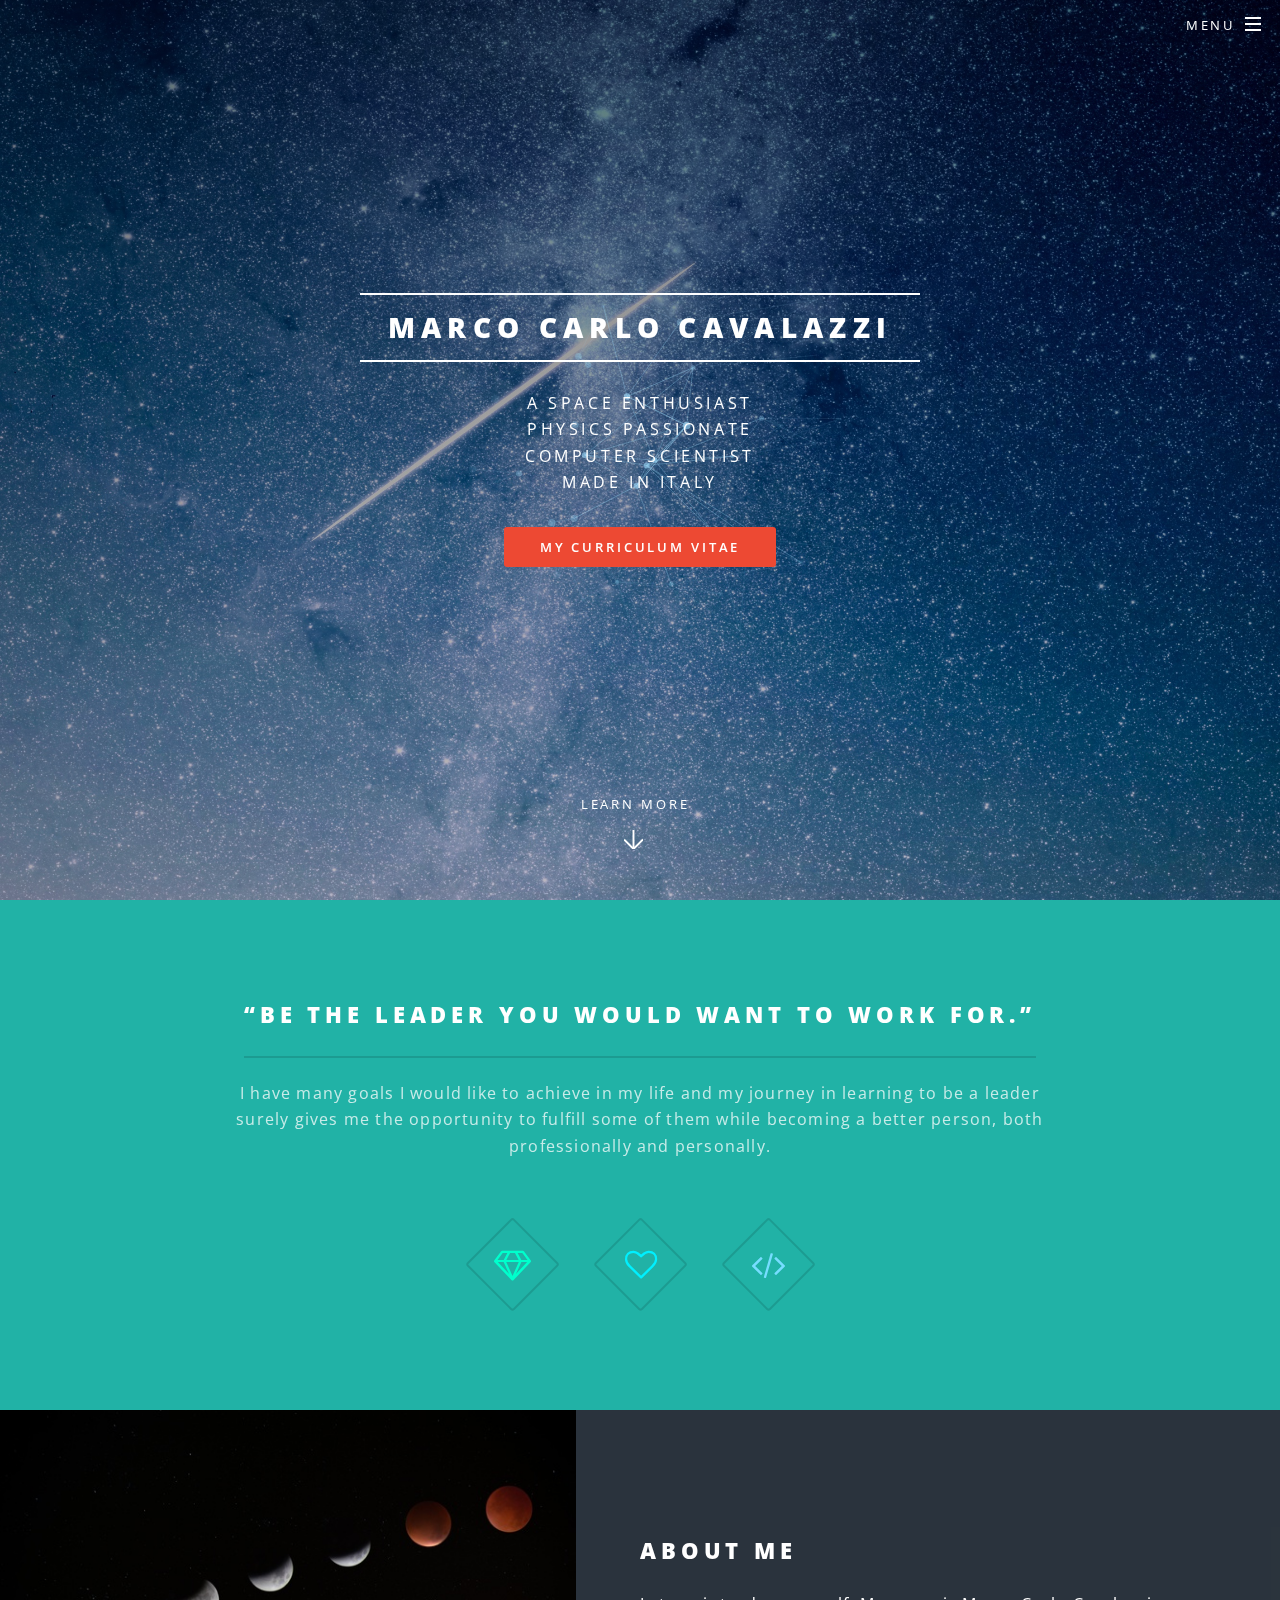
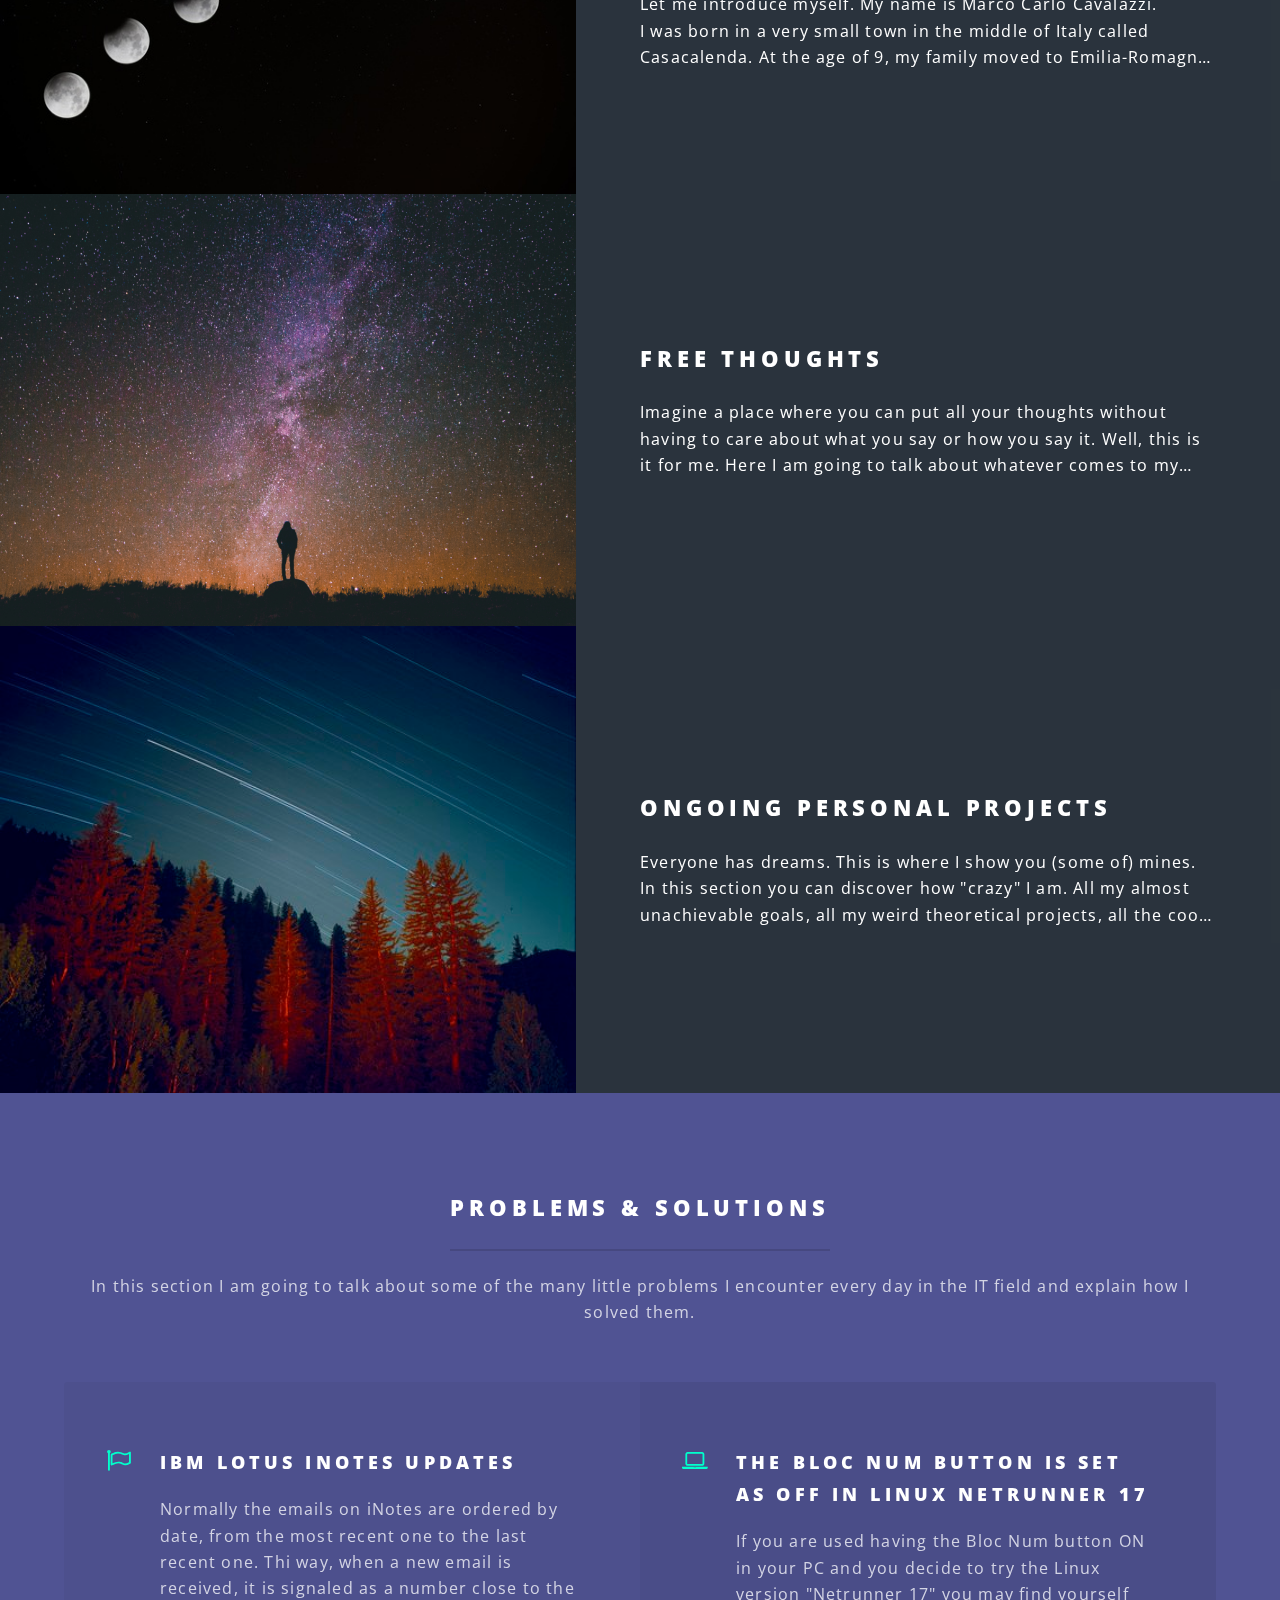
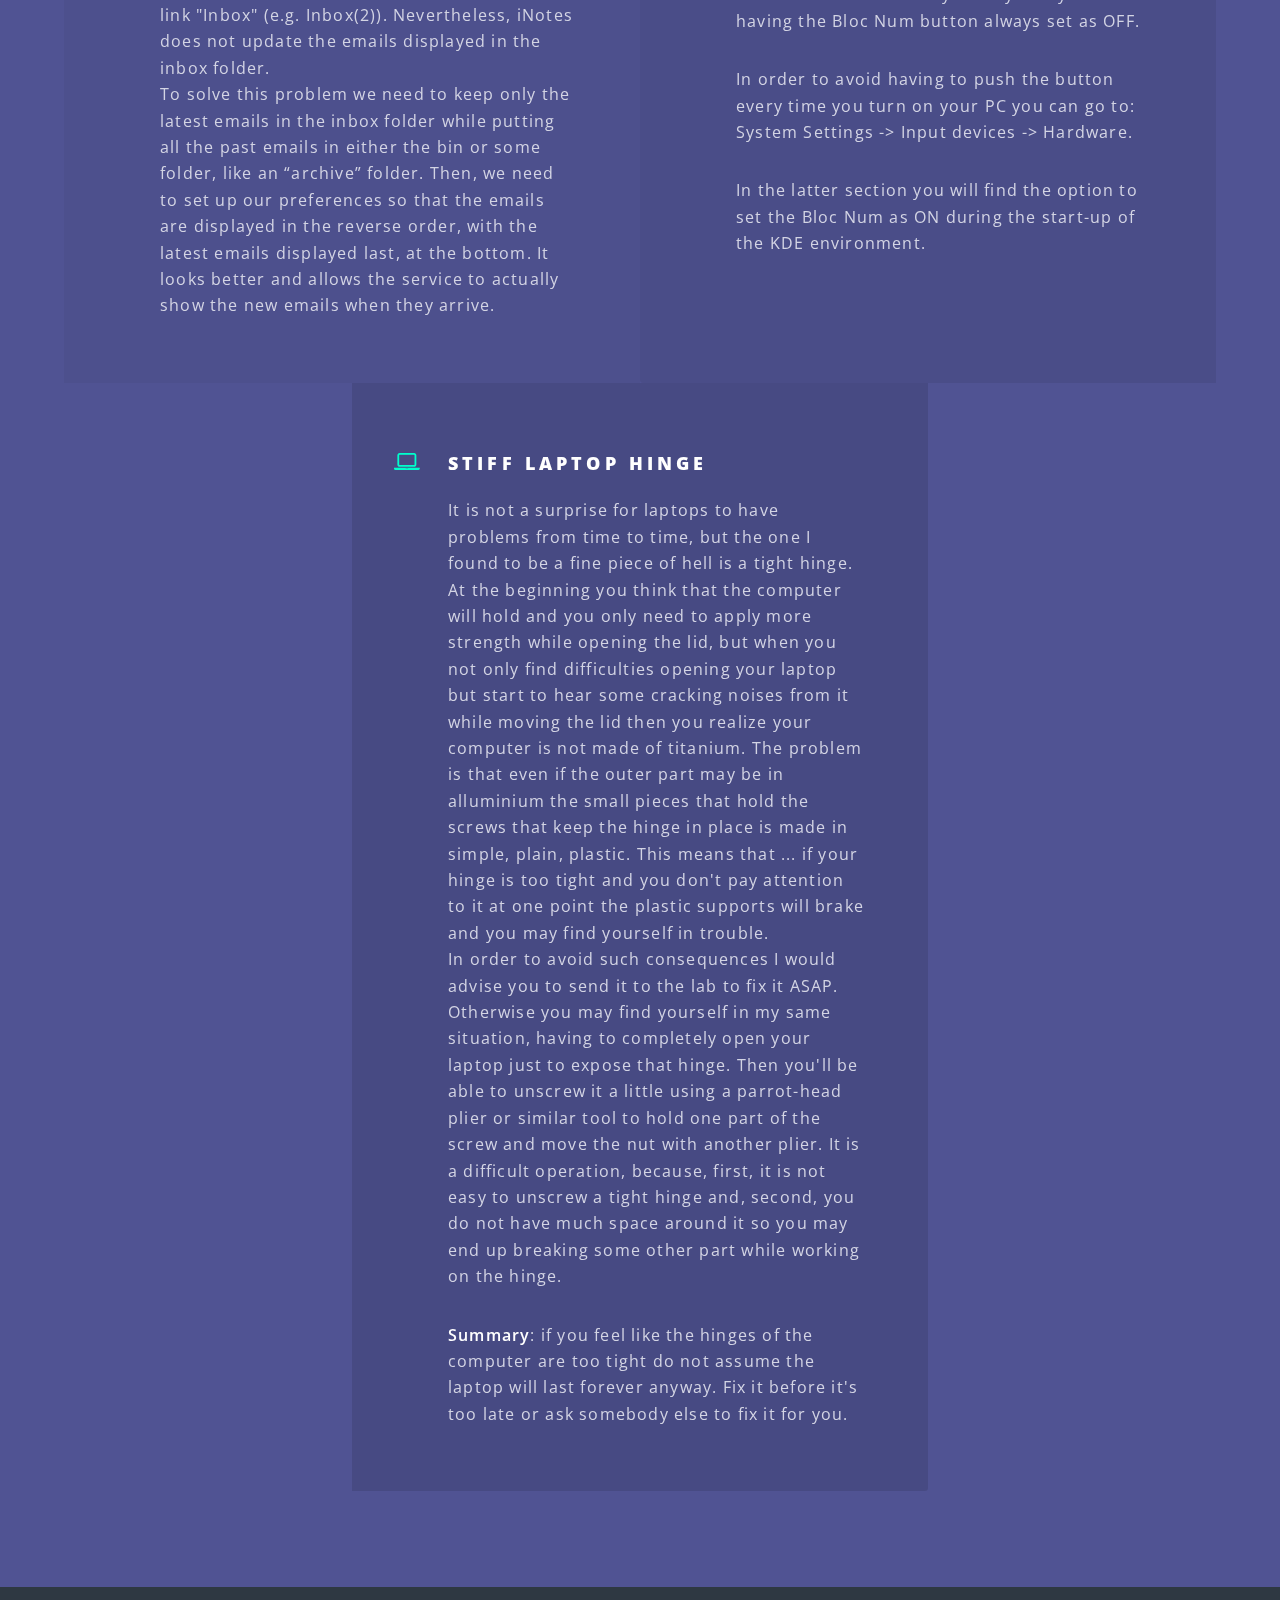
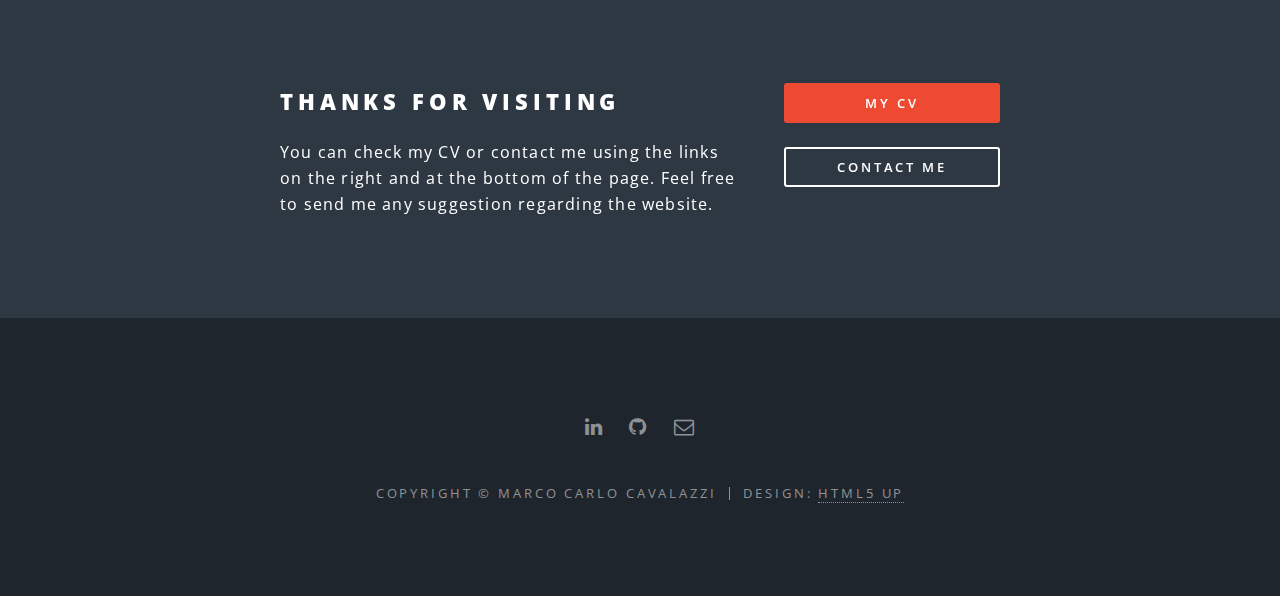
<file: index.html>
<!DOCTYPE HTML>
<!--
	Base Theme: Spectral by HTML5 UP
	html5up.net | @n33co
	Free for personal and commercial use under the CCA 3.0 license (html5up.net/license)
    license (http://creativecommons.org/licenses/by/3.0/)
-->
<html lang="en">
	<head>
		<title>Marco Carlo Cavalazzi</title>
		<meta charset="utf-8" />
		<meta name="viewport" content="width=device-width, initial-scale=1" />
		<!--[if lte IE 8]><script src="assets/js/ie/html5shiv.js"></script><![endif]-->
		<link rel="stylesheet" href="assets/css/main.css" />
		<!--[if lte IE 8]><link rel="stylesheet" href="assets/css/ie8.css" /><![endif]-->
		<!--[if lte IE 9]><link rel="stylesheet" href="assets/css/ie9.css" /><![endif]-->
		<meta name="author" content="Marco Carlo Cavalazzi" />
		<meta name="description" content="Marco Carlo Cavalazzi" />
		<meta name="keywords" content="IT, Computer Science, 3D, Space, Italy, Informatica, Spazio, Italia" />

		<!-- ****** faviconit.com favicons ****** -->
		<link rel="shortcut icon" href="/favicon.ico">
		<link rel="icon" sizes="16x16 32x32" href="/favicon.ico">
		<link rel="icon" type="image/png" sizes="32x32" href="/favicon-32.png">
		<link rel="icon" type="image/png" sizes="16x16" href="/favicon-16.png">
		<meta name="msapplication-TileColor" content="#FFFFFF">
		<meta name="msapplication-TileImage" content="/favicon-144.png">
		<meta name="msapplication-config" content="/browserconfig.xml">
		<!-- ****** faviconit.com favicons ****** -->

        <!--<script src="http://www.w3schools.com/lib/w3data.js"></script>
         We can use it to include content, but we will need a better way later:
            <div w3-include-html="content.html"></div>
            <script>w3IncludeHTML();</script>
        -->
        <!-- Scripts -->
            <script src="assets/js/jquery.min.js"></script>
            <script src="assets/js/jquery.scrollex.min.js"></script>
            <script src="assets/js/jquery.scrolly.min.js"></script>
            <script src="assets/js/skel.min.js"></script>
            <script src="assets/js/util.js"></script>
            <!--[if lte IE 8]><script src="assets/js/ie/respond.min.js"></script><![endif]-->
            <script src="assets/js/main.js"></script>

	</head>
	<body class="landing">
			<!-- Page Loader Gif -->
	    <div id="loader">
	        <p style="text-align: center;">
	            <img src="images/loading3.gif" alt="website loading" title="website loading"/>
	        </p>
	        <p class="loading_gif_subtitle">Page loading...</p>
	    </div>

		  <!-- Page Wrapper -->
			<div id="page-wrapper">

				<!-- Header -->
        <header id="header" class="alt">
		        <h1><a href="index.html">Marco Carlo Cavalazzi</a></h1>
            <!-- navigation menu -->
            <nav id="nav">
                <ul>
                    <li class="special">
                        <a href="#menu" class="menuToggle"><span>Menu</span></a>
                        <div id="menu">
                            <ul>
                                <li><a href="index.html">Home</a></li>
                                <li><a href="aboutMe.html">About Me</a></li>
                                <li><a href="https://drive.google.com/open?id=0By5TkeUsYSY5cDdXZURJUmQxTjQ">Curriculum Vitae</a></li>
                                <li><a href="freeThoughts.html">Free thoughts</a></li>
                                <li><a href="projects.html">Personal Projects</a></li>
                            </ul>
                        </div>
                    </li>
                </ul>
            </nav>
        </header>

				<!-- Banner -->
				<section id="banner">
                      <div class="inner">
                          <h2>Marco Carlo Cavalazzi</h2>
                          <p>A space enthusiast<br />
                          physics passionate<br />
                          computer scientist<br />
                          made in Italy</p>
                          <ul class="actions">
                              <li><a title="CV" target="_blank" href="https://drive.google.com/open?id=0By5TkeUsYSY5cDdXZURJUmQxTjQ" class="button special">My Curriculum Vitae</a></li>
                          </ul>
                      </div>
                      <a href="#one" class="more scrolly">Learn More</a>
                      <canvas id="demo-canvas"></canvas> <!-- used for the 2d animated background -->
				</section>

        <!-- One -->
				<section id="one" class="wrapper style1 special">
					<div class="inner">
						<header class="major">
							<h2>“Be the leader you would want to work for.”</h2>
							<p>I have many goals I would like to achieve in my life and my journey in learning to be a leader<br />
                                                              surely gives me the opportunity to fulfill some of them while becoming a better person, both <br />professionally and personally.</p>
						</header>
						<ul class="icons major">
							<li><span class="icon fa-diamond major style1"><span class="label">Lorem</span></span></li>
							<li><span class="icon fa-heart-o major style2"><span class="label">Ipsum</span></span></li>
							<li><span class="icon fa-code major style3"><span class="label">Dolor</span></span></li>
						</ul>
					</div>
				</section>

				<!-- Two -->
				<section id="two" class="wrapper alt style2">
					<a href="aboutMe.html">
                          <section class="spotlight">
                              <div class="image"><img src="images/Moon phases_cropped.jpeg" alt="" /></div><div class="content">
                                  <h2>About Me</h2>
                                  <p>Let me introduce myself. My name is Marco Carlo Cavalazzi.<br/>
                                  I was born in a very small town in the middle of Italy called Casacalenda. At the age of 9, my family moved to Emilia-Romagna (or Po valley). Here I obtained the diploma of Chief Technician in Electronics and Telecommunications.
                                  </p>
                              </div>
                          </section>
                      </a>
					<a href="freeThoughts.html">
                          <section class="spotlight">
                              <div class="image"><img src="images/Man and stars.jpg" alt="" /></div><div class="content">
                                  <h2>Free Thoughts</h2>
                                  <p>Imagine a place where you can put all your thoughts without having to care about what you say or how you say it. Well, this is it for me. Here I am going to talk about whatever comes to my mind, regarding topics like: pollution, energy, food, IT, space etc.
                                  </p>
                              </div>
                          </section>
                      </a>
					<a href="projects.html">
                          <section class="spotlight">
                              <div class="image"><img src="images/Stars and trees_cropped.jpeg" alt="" /></div><div class="content">
                                  <h2>Ongoing personal projects</h2>
                                  <p>Everyone has dreams. This is where I show you (some of) mines. In this section you can discover how "crazy" I am. All my almost unachievable goals, all my weird theoretical projects, all the cool stuff I would make if I had the necessary time and money.<br/>
                                  Warning: super "artistic" ideas. Enter at your own risk :)
                                  </p>
                              </div>
                          </section>
                      </a>
				</section>

				<!-- Three -->
				<section id="three" class="wrapper style3 special">
					<div class="inner">
						<header class="major">
							<h2>Problems & Solutions</h2>
							<p>In this section I am going to talk about some of the many little problems I encounter every day in the IT field and explain how I solved them.</p>
						</header>
						<ul class="features">
							<!--
							possible icons:
							<li class="icon fa-paper-plane-o">
							<li class="icon fa-laptop">
							<li class="icon fa-code">
							<li class="icon fa-headphones">
							<li class="icon fa-heart-o">
							<li class="icon fa-flag-o">
							-->
							<li class="icon fa-flag-o">
								<h3>IBM Lotus iNotes updates</h3>
								<p>Normally the emails on iNotes are ordered by date, from the most recent one to the last recent one. Thi way, when a new email is received, it is signaled as a number close to the link "Inbox" (e.g. Inbox(2)). Nevertheless, iNotes does not update the emails displayed in the inbox folder. <br/>
                                  To solve this problem we need to keep only the latest emails in the inbox folder while putting all the past emails in either the bin or some folder, like an “archive” folder. Then, we need to set up our preferences so that the emails are displayed in the reverse order, with the latest emails displayed last, at the bottom. It looks better and allows the service to actually show the new emails when they arrive.</p>
							</li>
                              <li class="icon fa-laptop">
								<h3>The Bloc Num button is set as OFF in Linux Netrunner 17</h3>
								<p>If you are used having the Bloc Num button ON in your PC and you decide to try the Linux version "Netrunner 17" you may find yourself having the Bloc Num button always set as OFF.</p>
								<p>In order to avoid having to push the button every time you turn on your PC you can go to: System Settings -> Input devices -> Hardware.</p>
								<p>In the latter section you will find the option to set the Bloc Num as ON during the start-up of the KDE environment.</p>
							</li>
							<li class="icon fa-laptop">
								<h3>Stiff laptop hinge</h3>
								<p>It is not a surprise for laptops to have problems from time to time, but the one I found to be a fine piece of hell is a tight hinge. At the beginning you think that the computer will hold and you only need to apply more strength while opening the lid, but when you not only find difficulties opening your laptop but start to hear some cracking noises from it while moving the lid then you realize your computer is not made of titanium. The problem is that even if the outer part may be in alluminium the small pieces that hold the screws that keep the hinge in place is made in simple, plain, plastic. This means that ... if your hinge is too tight and you don't pay attention to it at one point the plastic supports will brake and you may find yourself in trouble. <br/>
                                  In order to avoid such consequences I would advise you to send it to the lab to fix it ASAP. Otherwise you may find yourself in my same situation, having to completely open your laptop just to expose that hinge. Then you'll be able to unscrew it a little using a parrot-head plier or similar tool to hold one part of the screw and move the nut with another plier. It is a difficult operation, because, first, it is not easy to unscrew a tight hinge and, second, you do not have much space around it so you may end up breaking some other part while working on the hinge.</p>
								<p><strong>Summary</strong>: if you feel like the hinges of the computer are too tight do not assume the laptop will last forever anyway. Fix it before it's too late or ask somebody else to fix it for you.</p>
							</li>
							<!-- to be written
                              <li class="icon fa-code">
								<h3>[HTML, CSS, JS] Hiding text after 100 words.</h3>
								<p>Having a website were many articles are shown at the same time I had to find out a way to put an upper bound to the number of words that can be shown in the main page, allowing the user to read the full article through a link only if interested.<br/>
								For this purpose I realized a <a href="assets/js/articlesPreview.js" title="left click download the library">JS library</a> that includes the function normalizeMyArticles( xmlSourceFile, numWords, sectionID ).<br/>
								Once inculded the file in the webpage one can invoke it passing the name of the XML file containing the articles, the maximum number of words to display for each article and the CSS ID name that will be applied to the HTML sections while adding the text to the webpage.
								</p>
							</li>
							<!-- to be written
                              <li class="icon fa-heart-o">
								<h3>Aenean Primis</h3>
								<p>Augue consectetur sed interdum imperdiet et ipsum. Mauris lorem tincidunt nullam amet leo Aenean ligula consequat consequat.</p>
							</li>
							<li class="icon fa-headphones">
								<h3>Tortor Ut</h3>
								<p>Augue consectetur sed interdum imperdiet et ipsum. Mauris lorem tincidunt nullam amet leo Aenean ligula consequat consequat.</p>
							</li>
                              -->
						</ul>
					</div>
				</section>

				<!-- CTA -->
				<section id="cta" class="wrapper style4">
					<div class="inner">
						<header>
							<h2>Thanks for visiting</h2>
							<p>You can check my CV or contact me using the links on the right and at the bottom of the page. Feel free to send me any suggestion regarding the website.</p>
						</header>
						<ul class="actions vertical">
							<li><a href="https://drive.google.com/open?id=0By5TkeUsYSY5cDdXZURJUmQxTjQ" target="_blank" class="button fit special">My CV</a></li>
							<li><a href="mailto:marcocarlo.cavalazzi@gmail.com?subject=From your website" class="button fit">Contact Me</a></li>
						</ul>
					</div>
				</section>

				<!-- Footer -->
				<footer id="footer">
					<ul class="icons">
            <li><a target="_blank" href="https://www.linkedin.com/in/marcocavalazzi" class="icon fa-linkedin"><span class="label">LinkedIn</span></a></li>
						<li><a target="_blank" href="https://github.com/MarcoCavalazzi" class="icon fa-github"><span class="label">GitHub</span></a></li>
						<li><a target="_blank" href="mailto:marcocarlo.cavalazzi@gmail.com?subject=From your website" class="icon fa-envelope-o"><span class="label">Email</span></a></li>
					</ul>
					<ul class="copyright">
						<li>Copyright &copy; Marco Carlo Cavalazzi</li><li>Design: <a href="http://html5up.net">HTML5 UP</a></li>
					</ul>
				</footer>

			</div>
			<!-- SCRIPTS -->
			<!-- Marco Carlo Cavalazzi's scripts -->
      <!-- <script src="assets/js/articlesPreview.js"></script> -->
			<!-- 2d animated background -->
	    <script src="assets/js/animated_background/TweenLite.min.js"></script>
	    <script src="assets/js/animated_background/EasePack.min.js"></script>
	    <script src="assets/js/animated_background/rAF.js"></script>
	    <script src="assets/js/animated_background/demo-1.js"></script>
    </body>
</html>
</file>
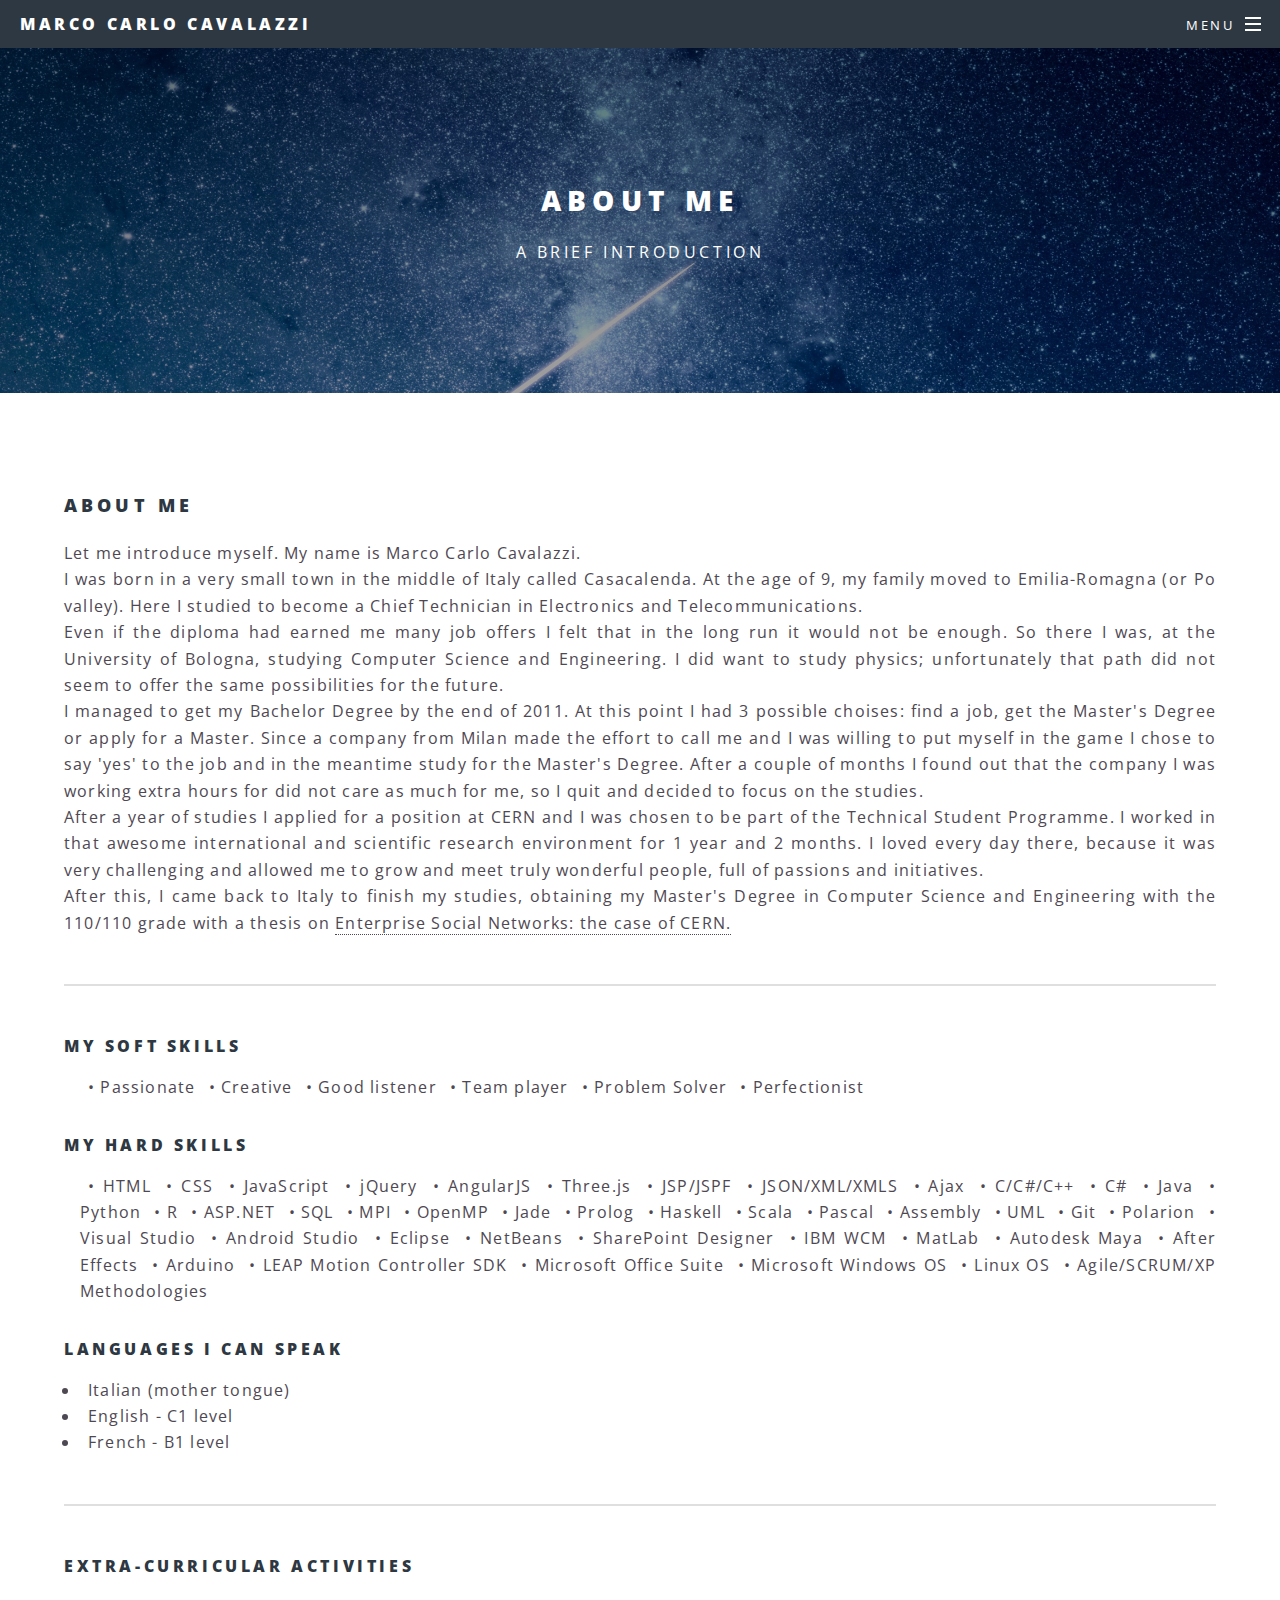
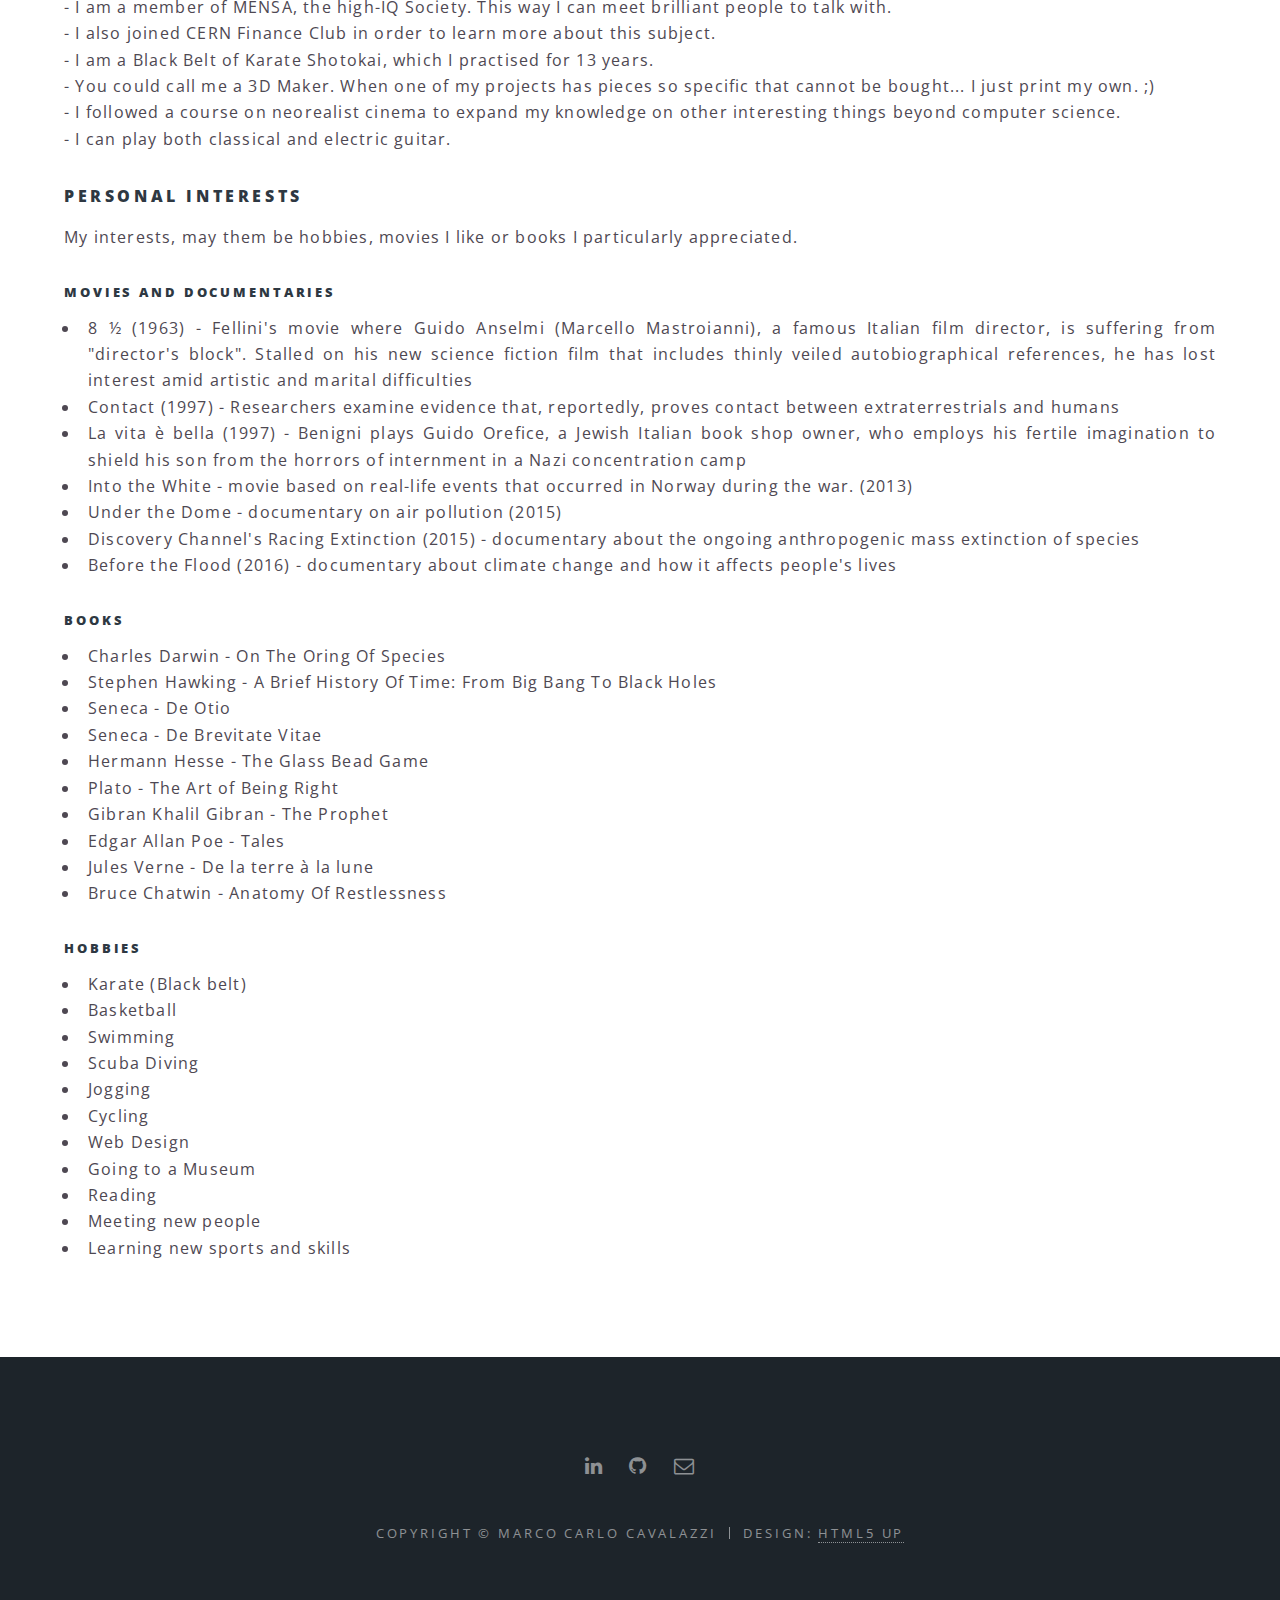
<file: aboutMe.html>
<!DOCTYPE HTML>
<!--
	Spectral by HTML5 UP
	html5up.net | @n33co
	Free for personal and commercial use under the CCA 3.0 license (html5up.net/license)
-->
<html>
	<head>
		<title>Marco Carlo Cavalazzi: About Me</title>
		<meta charset="utf-8" />
		<meta name="viewport" content="width=device-width, initial-scale=1" />
		<!--[if lte IE 8]><script src="assets/js/ie/html5shiv.js"></script><![endif]-->
		<link rel="stylesheet" href="assets/css/main.css" />
		<!--[if lte IE 8]><link rel="stylesheet" href="assets/css/ie8.css" /><![endif]-->
		<!--[if lte IE 9]><link rel="stylesheet" href="assets/css/ie9.css" /><![endif]-->
	</head>
	<body>
        
		<!-- Page Wrapper -->
			<div id="page-wrapper">
                
				<!-- Header -->
					<header id="header">
						<h1><a href="index.html">Marco Carlo Cavalazzi</a></h1>
						<!-- links to contact me -->
						<!--<ul class="icons" id="contacts">
                            <li><a target="_blank" href="linkedin.com/in/marcocavalazzi" class="icon fa-linkedin"   title="LinkedIn"><span class="label">LinkedIn</span></a></li>
							<li><a target="_blank" href="https://github.com/MarcoCavalazzi" class="icon fa-github"><span class="label">GitHub</span></a></li>
							<li><a target="_blank" href="skype:marcocarlo.c1?call" class="icon fa-skype" title="Skype"><span class="label">Skype</span></a></li>
							<li><a target="_blank" href="mailto:marcocarlo.cavalazzi@gmail.com?subject=From your website" class="icon fa-envelope-o"  title="Email"><span class="label">Email</span></a></li>
						</ul>-->
                        <nav id="nav">
							<ul>
								<li class="special">
									<a href="#menu" class="menuToggle"><span>Menu</span></a>
									<div id="menu">
										<ul>
											<li><a href="index.html">Home</a></li>
											<li><a href="aboutMe.html">About Me</a></li>
											<li><a href="https://drive.google.com/open?id=0By5TkeUsYSY5V1AxVEZubFQzd1U">Curriculum Vitae</a></li>
											<li><a href="freeThoughts.html">Free thoughts</a></li>
											<li><a href="projects.html">Personal Projects</a></li>
										</ul>
									</div>
								</li>
							</ul>
						</nav>
					</header>
                
				<!-- Main -->
					<article id="main">
						<header>
							<h2>About Me</h2>
							<p>A brief introduction</p>
						</header>
						<section class="wrapper style5">
							<div class="inner">
                                
								<h3>About me</h3>
								<p>Let me introduce myself. My name is Marco Carlo Cavalazzi.<br/>
								I was born in a very small town in the middle of Italy called Casacalenda. At the age of 9, my family moved to Emilia-Romagna (or Po valley). Here I studied to become a Chief Technician in Electronics and Telecommunications.<br/>
								Even if the diploma had earned me many job offers I felt that in the long run it would not be enough. So there I was, at the University of Bologna, studying Computer Science and Engineering. I did want to study physics; unfortunately that path did not seem to offer the same possibilities for the future.<br/>
								I managed to get my Bachelor Degree by the end of 2011. At this point I had 3 possible choises: find a job, get the Master's Degree or apply for a Master. Since a company from Milan made the effort to call me and I was willing to put myself in the game I chose to say 'yes' to the job and in the meantime study for the Master's Degree. After a couple of months I found out that the company I was working extra hours for did not care as much for me, so I quit and decided to focus on the studies.<br/>
								After a year of studies I applied for a position at CERN and I was chosen to be part of the Technical Student Programme. I worked in that awesome international and scientific research environment for 1 year and 2 months. I loved every day there, because it was very challenging and allowed me to grow and meet truly wonderful people, full of passions and initiatives.<br/>
								After this, I came back to Italy to finish my studies, obtaining my Master's Degree in Computer Science and Engineering with the 110/110 grade with a thesis on <a href="https://drive.google.com/open?id=0By5TkeUsYSY5WHdXMktuRUkyU2M" target="_blank">Enterprise Social Networks: the case of CERN.</a>
								</p>
                                
								<hr />
                                
								<h4>My Soft skills</h4>
								<ul class="skillsList">
                                    <li class="skills">&bull; Passionate</li>
                                    <li class="skills">&bull; Creative</li>
                                    <li class="skills">&bull; Good listener</li>
                                    <li class="skills">&bull; Team player</li>
                                    <li class="skills">&bull; Problem Solver</li>
                                    <li class="skills">&bull; Perfectionist</li>
                                </ul>
                                
                                <h4>My Hard skills</h4>
								<ul class="skillsList">
                                    <li class="skills">&bull; HTML</li>
                                    <li class="skills">&bull; CSS</li>
                                    <li class="skills">&bull; JavaScript</li>
                                    <li class="skills">&bull; jQuery</li>
                                    <li class="skills">&bull; AngularJS</li>
                                    <li class="skills">&bull; Three.js</li>
                                    <li class="skills">&bull; JSP/JSPF</li>
                                    <li class="skills">&bull; JSON/XML/XMLS</li>
                                    <li class="skills">&bull; Ajax</li>
                                    <li class="skills">&bull; C/C#/C++</li>
                                    <li class="skills">&bull; C#</li>
                                    <li class="skills">&bull; Java</li>
									<li class="skills">&bull; Python</li>
									<li class="skills">&bull; R</li>
                                    <li class="skills">&bull; ASP.NET</li>
                                    <li class="skills">&bull; SQL</li>
                                    <li class="skills">&bull; MPI</li>
                                    <li class="skills">&bull; OpenMP</li>
                                    <li class="skills">&bull; Jade</li>
                                    <li class="skills">&bull; Prolog</li>
                                    <li class="skills">&bull; Haskell</li>
                                    <li class="skills">&bull; Scala</li>
                                    <li class="skills">&bull; Pascal</li>
                                    <li class="skills">&bull; Assembly</li>
                                    <li class="skills">&bull; UML</li>
                                    <li class="skills">&bull; Git</li>
                                    <li class="skills">&bull; Polarion</li>
                                    <li class="skills">&bull; Visual Studio</li>
                                    <li class="skills">&bull; Android Studio</li>
                                    <li class="skills">&bull; Eclipse</li>
                                    <li class="skills">&bull; NetBeans</li>
                                    <li class="skills">&bull; SharePoint Designer</li>
                                    <li class="skills">&bull; IBM WCM</li>
                                    <li class="skills">&bull; MatLab</li>
                                    <li class="skills">&bull; Autodesk Maya</li>
                                    <li class="skills">&bull; After Effects</li>
                                    <li class="skills">&bull; Arduino</li>
                                    <li class="skills">&bull; LEAP Motion Controller SDK</li>
                                    <li class="skills">&bull; Microsoft Office Suite</li>
                                    <li class="skills">&bull; Microsoft Windows OS</li>
                                    <li class="skills">&bull; Linux OS</li>
                                    <li class="skills">&bull; Agile/SCRUM/XP Methodologies</li>
								</ul>
                                
                                <h4>Languages I can speak</h4>
								<ul class="skillsList">
                                    <li>Italian (mother tongue)</li>
                                    <li>English - C1 level</li>
                                    <li>French  - B1 level</li>
                                </ul>
                                
                                <hr />
                                
                                <h4>Extra-curricular activities</h4>
								<p>
                                    - I am a member of MENSA, the high-IQ Society. This way I can meet brilliant people to talk with.<br/>
                                    - I also joined CERN Finance Club in order to learn more about this subject.<br/>
                                    - I am a Black Belt of Karate Shotokai, which I practised for 13 years.<br/>
                                    - You could call me a 3D Maker. When one of my projects has pieces so specific that cannot be bought... I just print my own. ;)<br/>
                                    - I followed a course on neorealist cinema to expand my knowledge on other interesting things beyond computer science.<br/>
                                    - I can play both classical and electric guitar.
                                </p>
                                
								<h4>Personal Interests</h4>
								<p>My interests, may them be hobbies, movies I like or books I particularly appreciated.</p>
								
								<h5>Movies and Documentaries</h5>
								<ul>
									<li>8 &frac12; (1963) - Fellini's movie where Guido Anselmi (Marcello Mastroianni), a famous Italian film director, is suffering from "director's block". Stalled on his new science fiction film that includes thinly veiled autobiographical references, he has lost interest amid artistic and marital difficulties</li>
									<li>Contact (1997) - Researchers examine evidence that, reportedly, proves contact between extraterrestrials and humans</li>
									<li>La vita è bella (1997) - Benigni plays Guido Orefice, a Jewish Italian book shop owner, who employs his fertile imagination to shield his son from the horrors of internment in a Nazi concentration camp</li>
									<li>Into the White - movie based on real-life events that occurred in Norway during the war. (2013)</li>
									<li>Under the Dome - documentary on air pollution (2015)</li>
									<li>Discovery Channel's Racing Extinction (2015) - documentary about the ongoing anthropogenic mass extinction of species</li>
									<li>Before the Flood (2016) - documentary about climate change and how it affects people's lives</li>
								</ul>
								
								<h5>Books</h5>
								<ul>
                                    <li>Charles Darwin - On The Oring Of Species</li>
                                    <li>Stephen Hawking - A Brief History Of Time: From Big Bang To Black Holes</li>
                                    <li>Seneca - De Otio</li>
                                    <li>Seneca - De Brevitate Vitae</li>
                                    <li>Hermann Hesse - The Glass Bead Game</li>
                                    <li>Plato - The Art of Being Right</li>
                                    <li>Gibran Khalil Gibran - The Prophet</li>
                                    <li>Edgar Allan Poe - Tales</li>
                                    <li>Jules Verne - De la terre à la lune</li>
                                    <li>Bruce Chatwin - Anatomy Of Restlessness</li>
								</ul>
                                
								<h5>Hobbies</h5>
								<ul class="skillsList">
                                    <li>Karate (Black belt)</li>
                                    <li>Basketball</li>
                                    <li>Swimming</li>
                                    <li>Scuba Diving</li>
                                    <li>Jogging</li>
                                    <li>Cycling</li>
                                    <li>Web Design</li>
                                    <li>Going to a Museum</li>
                                    <li>Reading</li>
                                    <li>Meeting new people</li>
                                    <li>Learning new sports and skills</li>
								</ul>
							</div>
						</section>
					</article>

				<!-- Footer -->
					<footer id="footer">
						<ul class="icons">
                            <li><a target="_blank" href="linkedin.com/in/marcocavalazzi" class="icon fa-linkedin"><span class="label">LinkedIn</span></a></li>
							<li><a target="_blank" href="https://github.com/MarcoCavalazzi" class="icon fa-github"><span class="label">GitHub</span></a></li>
							<li><a target="_blank" href="mailto:marcocarlo.cavalazzi@gmail.com?subject=From your website" class="icon fa-envelope-o"><span class="label">Email</span></a></li>
						</ul>
						<ul class="copyright">
							<li>Copyright &copy; Marco Carlo Cavalazzi</li><li>Design: <a href="http://html5up.net">HTML5 UP</a></li>
						</ul>
					</footer>

			</div>

		<!-- Scripts -->
			<script src="assets/js/jquery.min.js"></script>
			<script src="assets/js/jquery.scrollex.min.js"></script>
			<script src="assets/js/jquery.scrolly.min.js"></script>
			<script src="assets/js/skel.min.js"></script>
			<script src="assets/js/util.js"></script>
			<!--[if lte IE 8]><script src="assets/js/ie/respond.min.js"></script><![endif]-->
			<script src="assets/js/main.js"></script>

	</body>
</html>
</file>
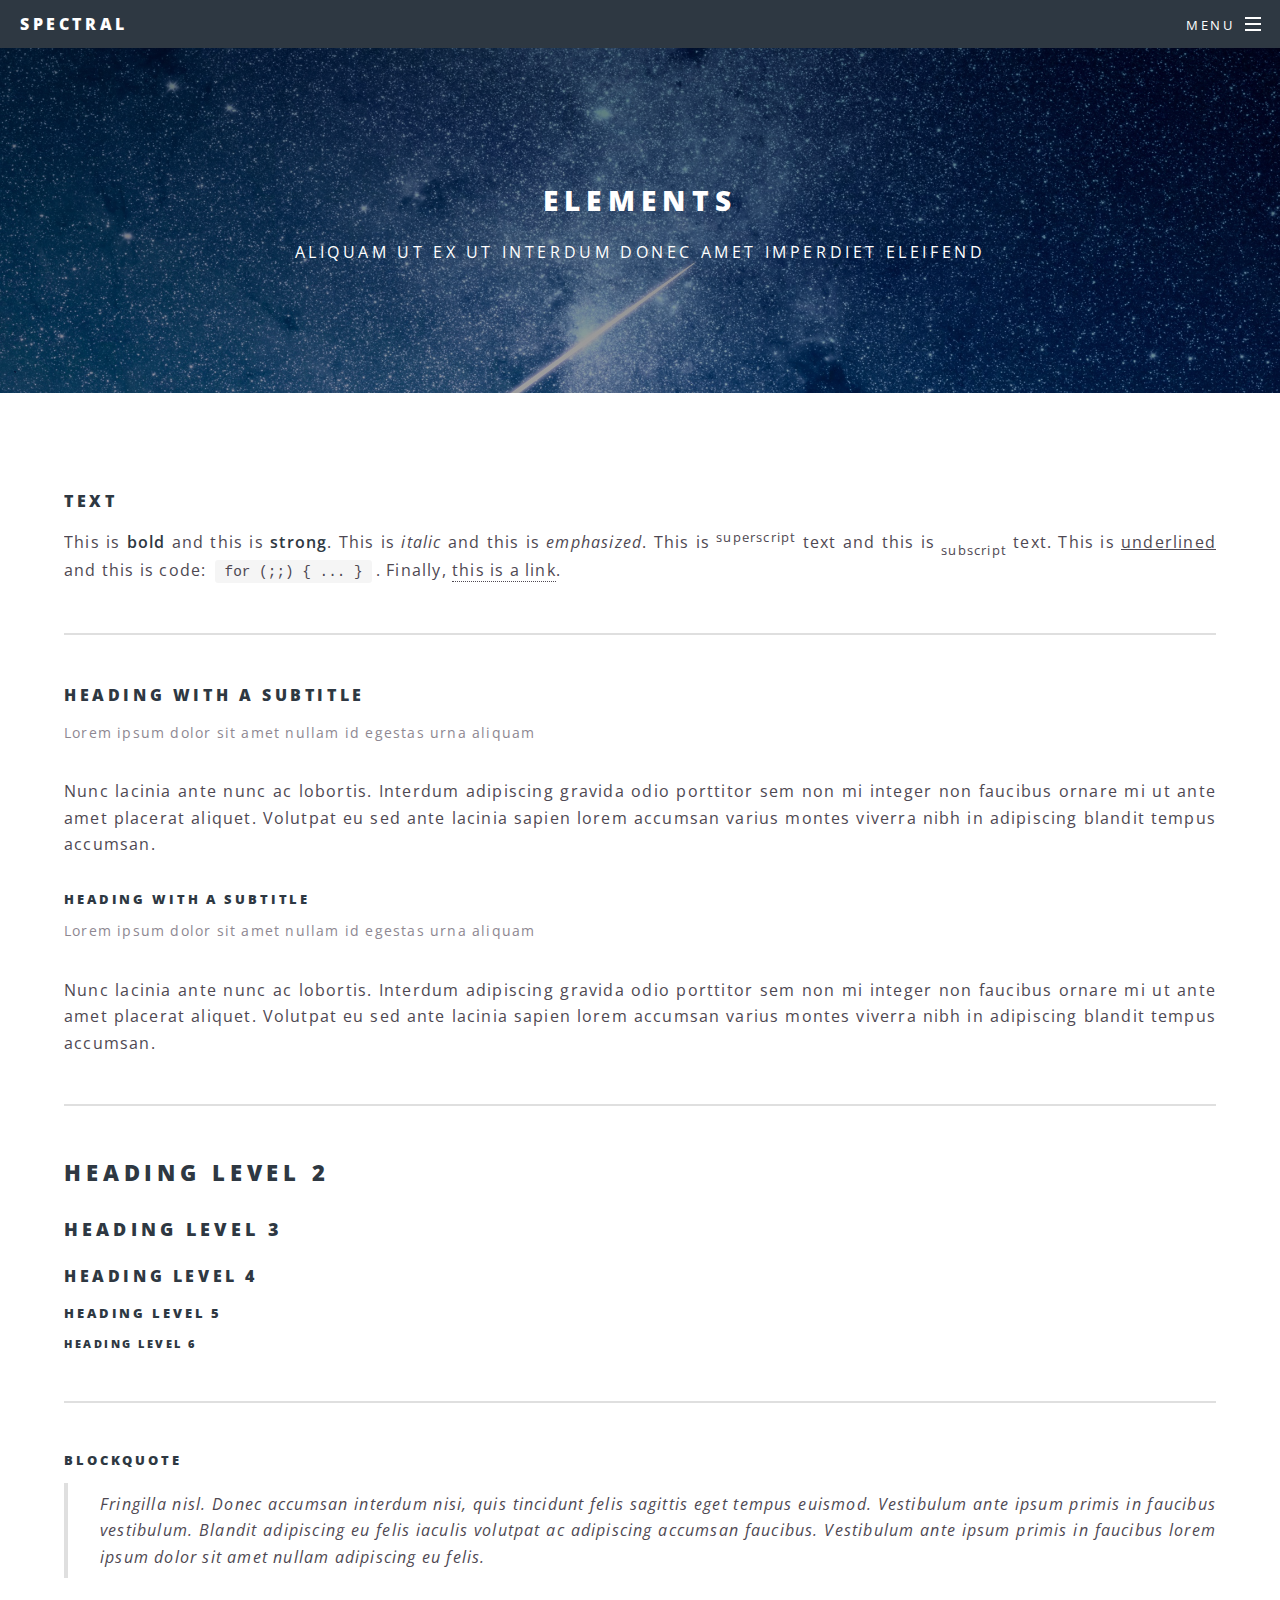
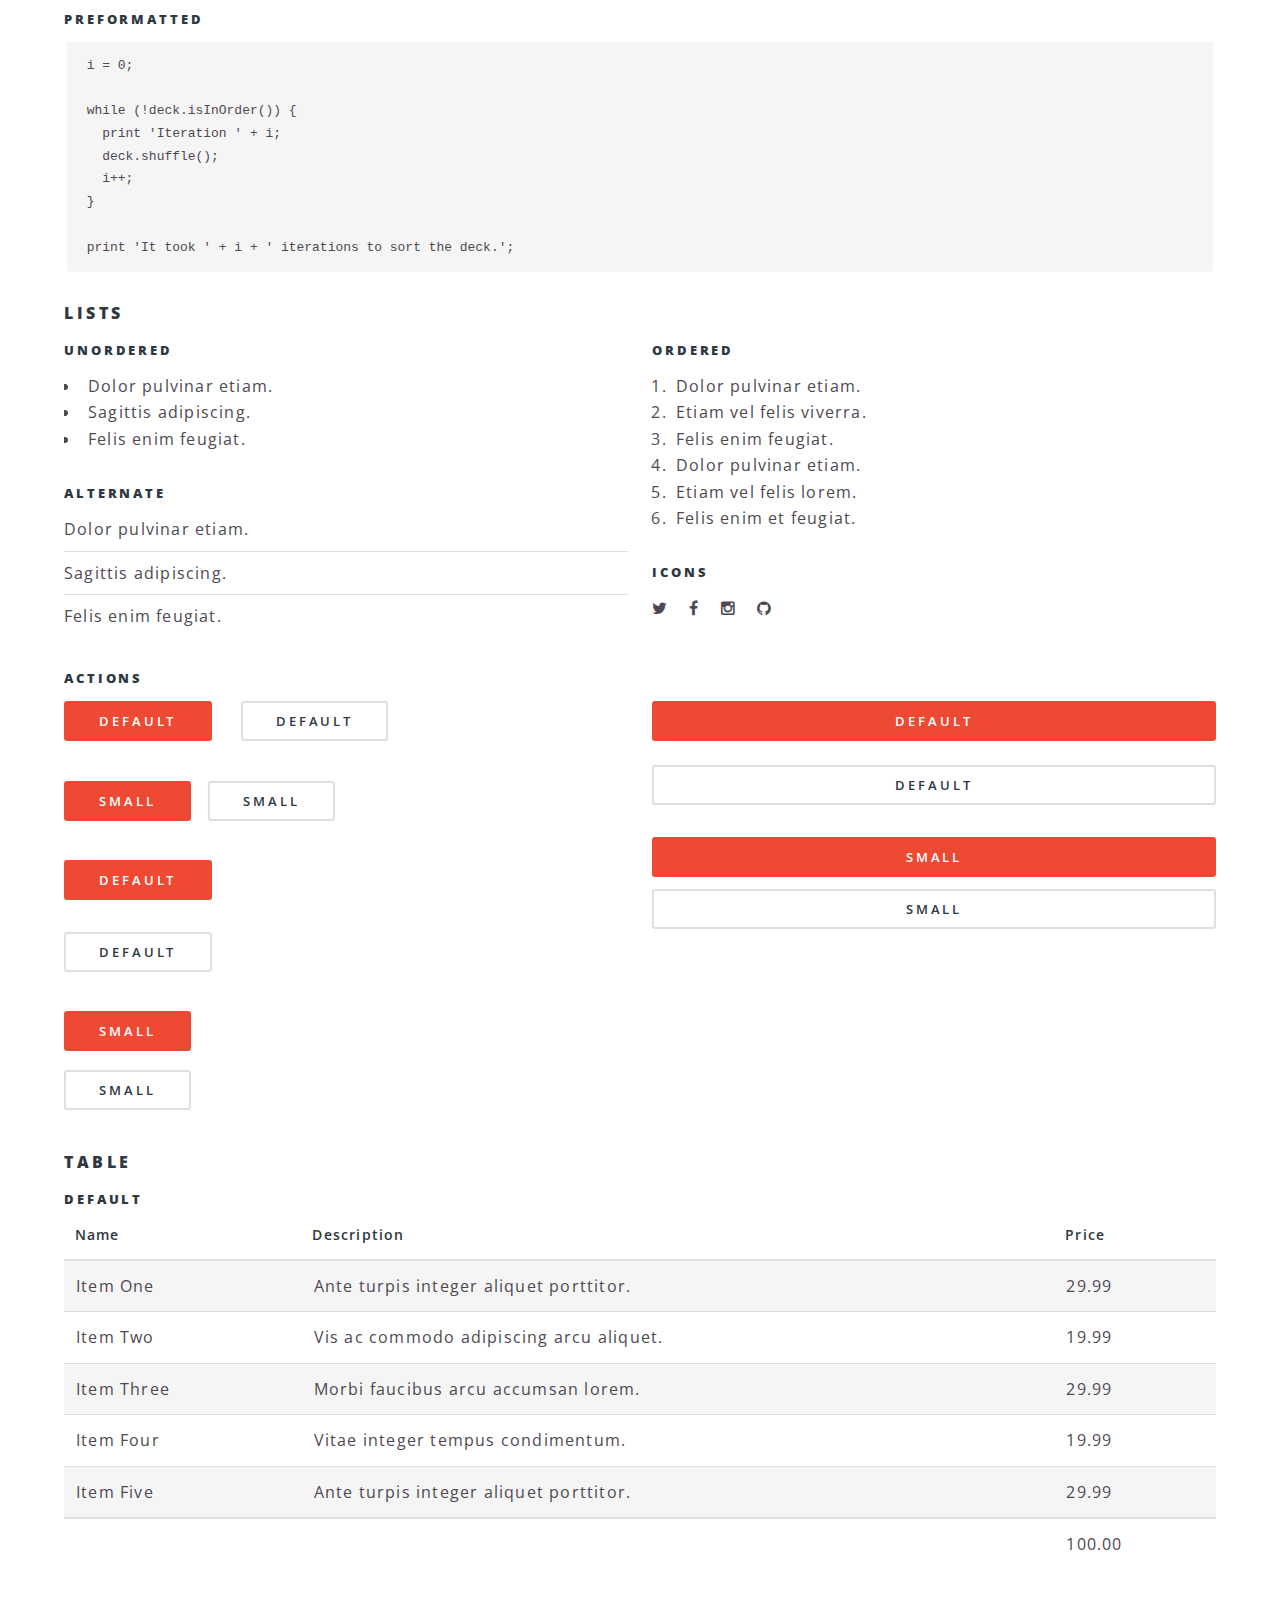
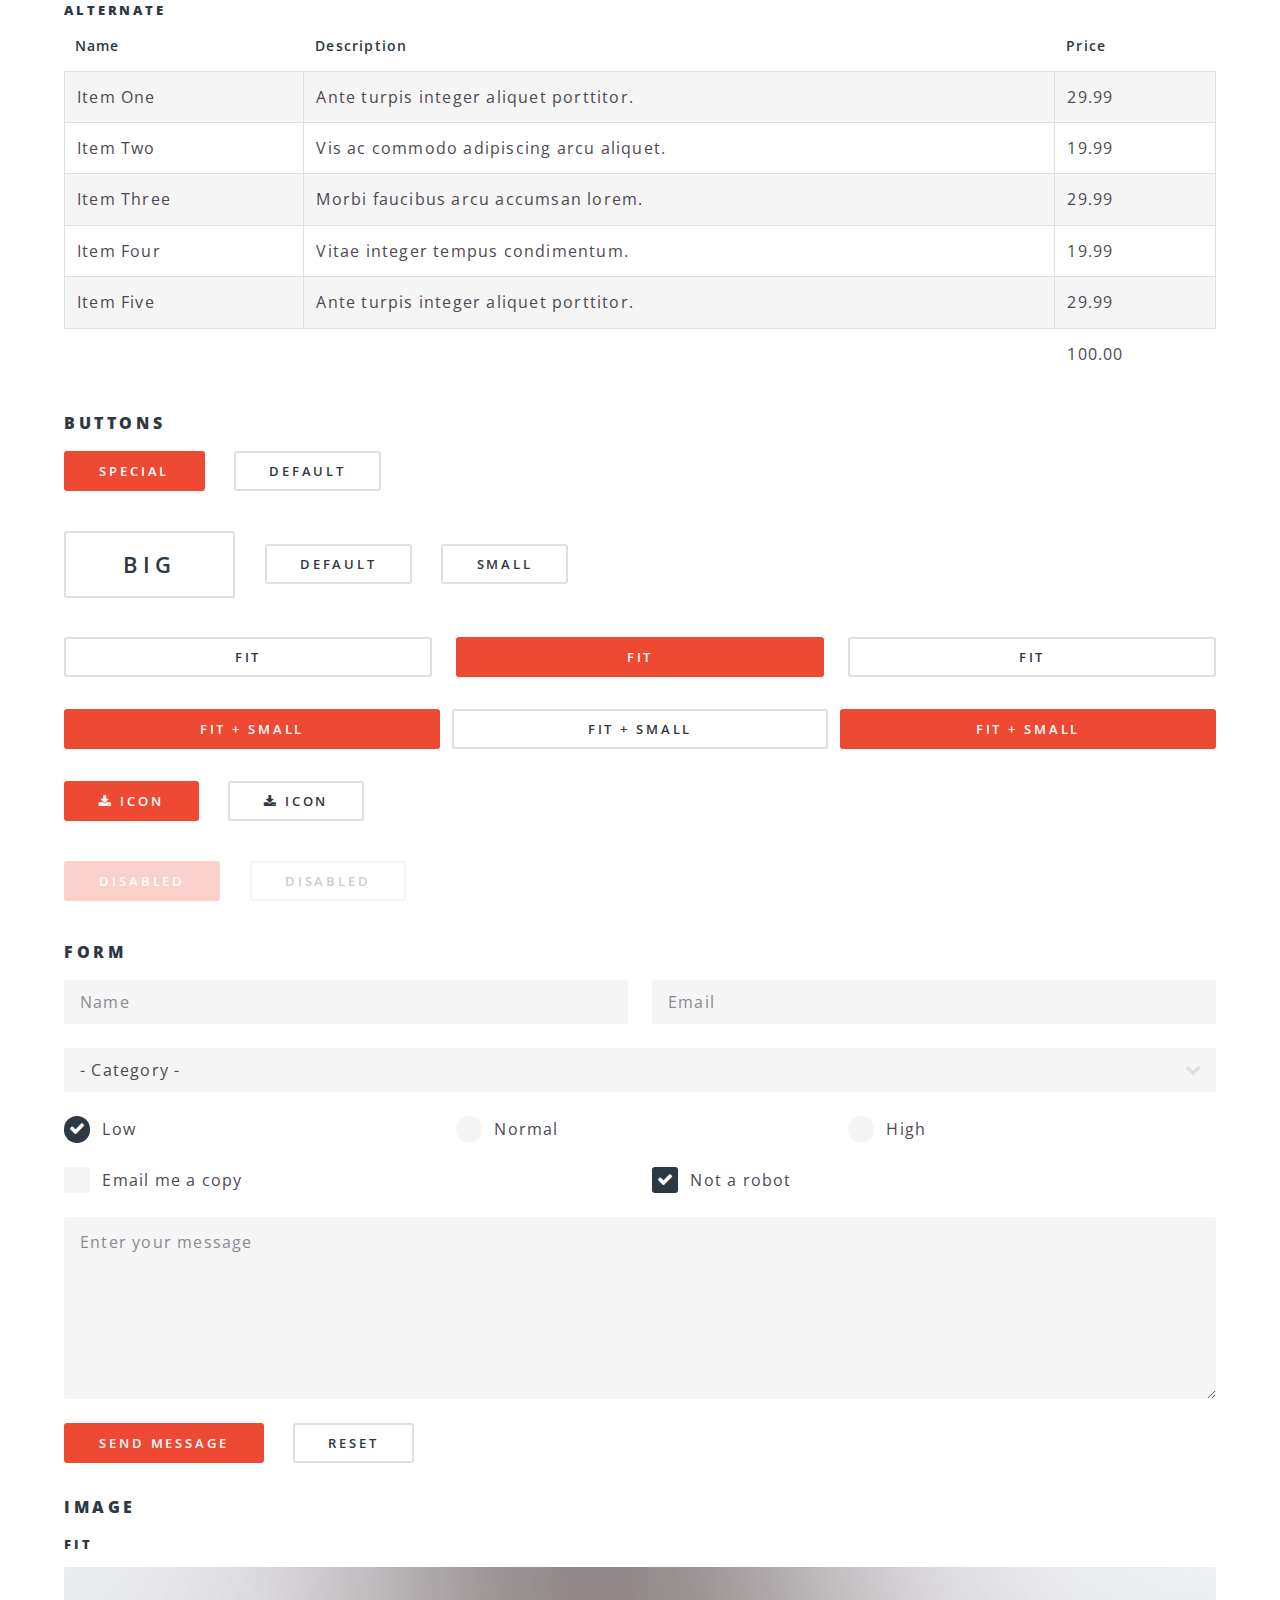
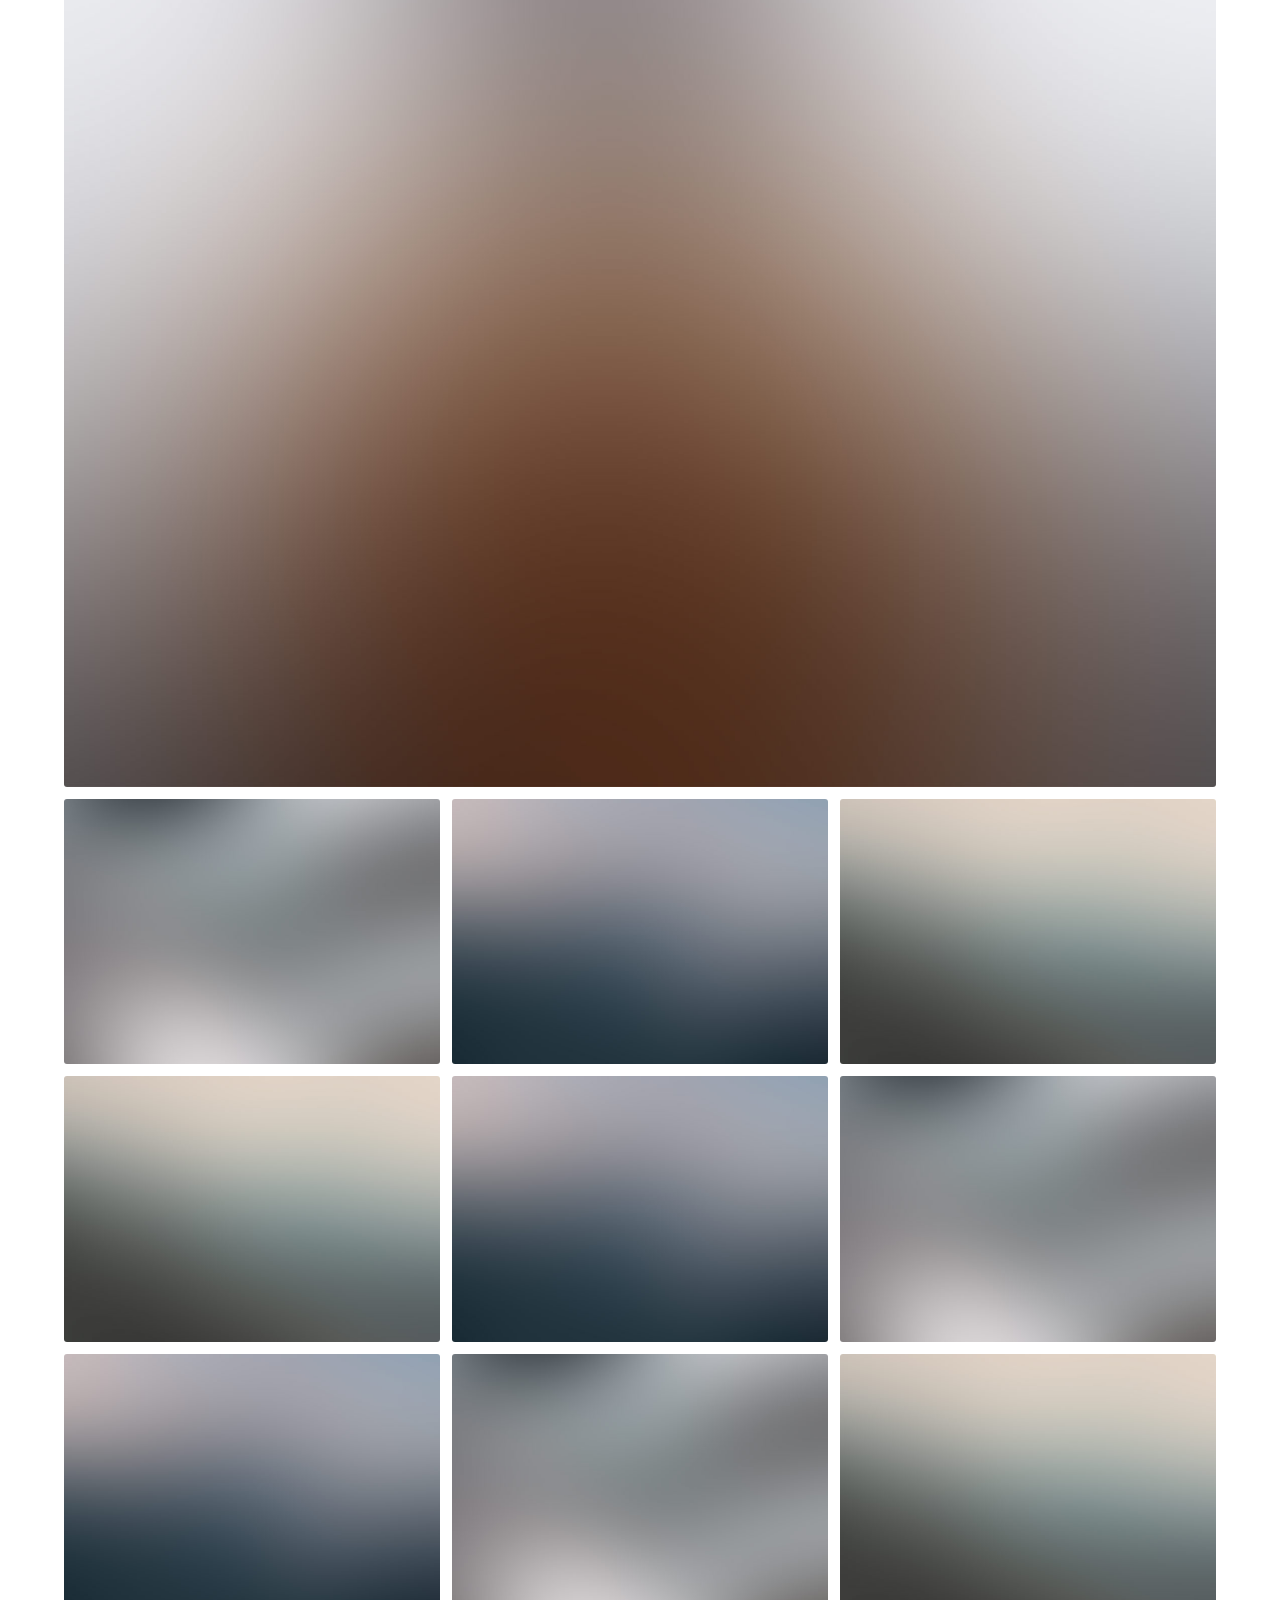
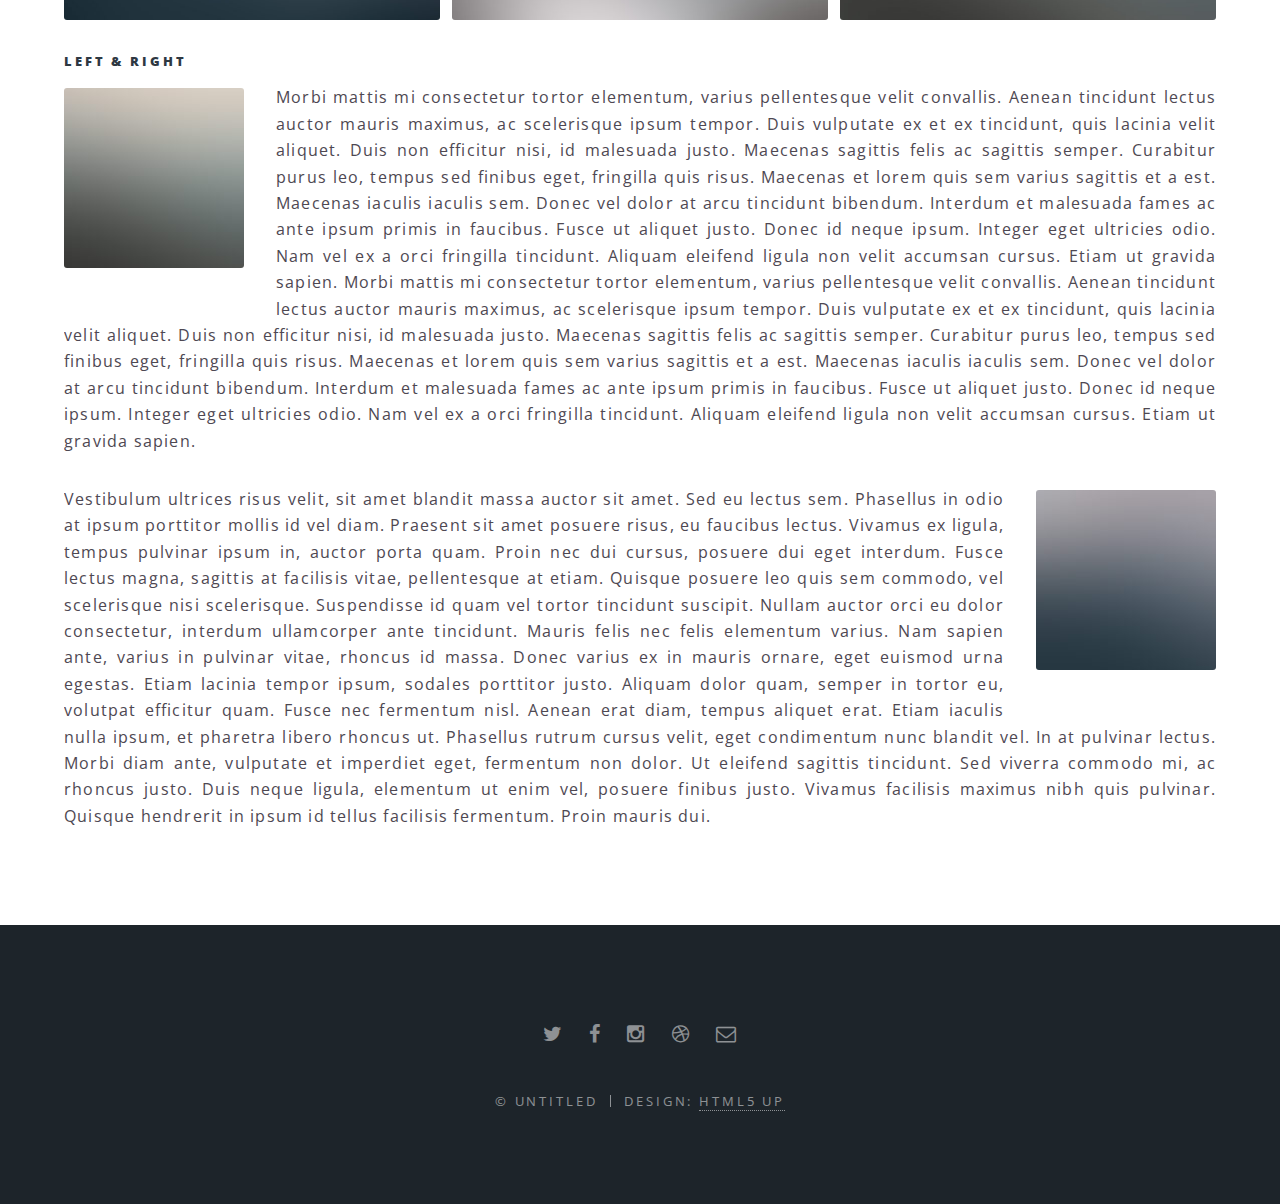
<file: elements.html>
<!DOCTYPE HTML>
<!--
	Spectral by HTML5 UP
	html5up.net | @n33co
	Free for personal and commercial use under the CCA 3.0 license (html5up.net/license)
-->
<html>
	<head>
		<title>Elements - Spectral by HTML5 UP</title>
		<meta charset="utf-8" />
		<meta name="viewport" content="width=device-width, initial-scale=1" />
		<!--[if lte IE 8]><script src="assets/js/ie/html5shiv.js"></script><![endif]-->
		<link rel="stylesheet" href="assets/css/main.css" />
		<!--[if lte IE 8]><link rel="stylesheet" href="assets/css/ie8.css" /><![endif]-->
		<!--[if lte IE 9]><link rel="stylesheet" href="assets/css/ie9.css" /><![endif]-->
	</head>
	<body>

		<!-- Page Wrapper -->
			<div id="page-wrapper">

				<!-- Header -->
					<header id="header">
						<h1><a href="index.html">Spectral</a></h1>
						<nav id="nav">
							<ul>
								<li class="special">
									<a href="#menu" class="menuToggle"><span>Menu</span></a>
									<div id="menu">
										<ul>
											<li><a href="index.html">Home</a></li>
											<li><a href="aboutMe.html">About Me</a></li>
											<li><a href="elements.html">Elements</a></li>
											<li><a href="#">Sign Up</a></li>
											<li><a href="#">Log In</a></li>
										</ul>
									</div>
								</li>
							</ul>
						</nav>
					</header>

				<!-- Main -->
					<article id="main">
						<header>
							<h2>Elements</h2>
							<p>Aliquam ut ex ut interdum donec amet imperdiet eleifend</p>
						</header>
						<section class="wrapper style5">
							<div class="inner">

								<section>
									<h4>Text</h4>
									<p>This is <b>bold</b> and this is <strong>strong</strong>. This is <i>italic</i> and this is <em>emphasized</em>.
									This is <sup>superscript</sup> text and this is <sub>subscript</sub> text.
									This is <u>underlined</u> and this is code: <code>for (;;) { ... }</code>. Finally, <a href="#">this is a link</a>.</p>
									<hr />
									<header>
										<h4>Heading with a Subtitle</h4>
										<p>Lorem ipsum dolor sit amet nullam id egestas urna aliquam</p>
									</header>
									<p>Nunc lacinia ante nunc ac lobortis. Interdum adipiscing gravida odio porttitor sem non mi integer non faucibus ornare mi ut ante amet placerat aliquet. Volutpat eu sed ante lacinia sapien lorem accumsan varius montes viverra nibh in adipiscing blandit tempus accumsan.</p>
									<header>
										<h5>Heading with a Subtitle</h5>
										<p>Lorem ipsum dolor sit amet nullam id egestas urna aliquam</p>
									</header>
									<p>Nunc lacinia ante nunc ac lobortis. Interdum adipiscing gravida odio porttitor sem non mi integer non faucibus ornare mi ut ante amet placerat aliquet. Volutpat eu sed ante lacinia sapien lorem accumsan varius montes viverra nibh in adipiscing blandit tempus accumsan.</p>
									<hr />
									<h2>Heading Level 2</h2>
									<h3>Heading Level 3</h3>
									<h4>Heading Level 4</h4>
									<h5>Heading Level 5</h5>
									<h6>Heading Level 6</h6>
									<hr />
									<h5>Blockquote</h5>
									<blockquote>Fringilla nisl. Donec accumsan interdum nisi, quis tincidunt felis sagittis eget tempus euismod. Vestibulum ante ipsum primis in faucibus vestibulum. Blandit adipiscing eu felis iaculis volutpat ac adipiscing accumsan faucibus. Vestibulum ante ipsum primis in faucibus lorem ipsum dolor sit amet nullam adipiscing eu felis.</blockquote>
									<h5>Preformatted</h5>
									<pre><code>i = 0;

while (!deck.isInOrder()) {
  print 'Iteration ' + i;
  deck.shuffle();
  i++;
}

print 'It took ' + i + ' iterations to sort the deck.';</code></pre>
								</section>

								<section>
									<h4>Lists</h4>
									<div class="row">
										<div class="6u 12u$(medium)">
											<h5>Unordered</h5>
											<ul>
												<li>Dolor pulvinar etiam.</li>
												<li>Sagittis adipiscing.</li>
												<li>Felis enim feugiat.</li>
											</ul>
											<h5>Alternate</h5>
											<ul class="alt">
												<li>Dolor pulvinar etiam.</li>
												<li>Sagittis adipiscing.</li>
												<li>Felis enim feugiat.</li>
											</ul>
										</div>
										<div class="6u$ 12u$(medium)">
											<h5>Ordered</h5>
											<ol>
												<li>Dolor pulvinar etiam.</li>
												<li>Etiam vel felis viverra.</li>
												<li>Felis enim feugiat.</li>
												<li>Dolor pulvinar etiam.</li>
												<li>Etiam vel felis lorem.</li>
												<li>Felis enim et feugiat.</li>
											</ol>
											<h5>Icons</h5>
											<ul class="icons">
												<li><a href="#" class="icon fa-twitter"><span class="label">Twitter</span></a></li>
												<li><a href="#" class="icon fa-facebook"><span class="label">Facebook</span></a></li>
												<li><a href="#" class="icon fa-instagram"><span class="label">Instagram</span></a></li>
												<li><a href="#" class="icon fa-github"><span class="label">Github</span></a></li>
											</ul>
										</div>
									</div>
									<h5>Actions</h5>
									<div class="row">
										<div class="6u 12u$(medium)">
											<ul class="actions">
												<li><a href="#" class="button special">Default</a></li>
												<li><a href="#" class="button">Default</a></li>
											</ul>
											<ul class="actions small">
												<li><a href="#" class="button special small">Small</a></li>
												<li><a href="#" class="button small">Small</a></li>
											</ul>
											<ul class="actions vertical">
												<li><a href="#" class="button special">Default</a></li>
												<li><a href="#" class="button">Default</a></li>
											</ul>
											<ul class="actions vertical small">
												<li><a href="#" class="button special small">Small</a></li>
												<li><a href="#" class="button small">Small</a></li>
											</ul>
										</div>
										<div class="6u 12u$(medium)">
											<ul class="actions vertical">
												<li><a href="#" class="button special fit">Default</a></li>
												<li><a href="#" class="button fit">Default</a></li>
											</ul>
											<ul class="actions vertical small">
												<li><a href="#" class="button special small fit">Small</a></li>
												<li><a href="#" class="button small fit">Small</a></li>
											</ul>
										</div>
									</div>
								</section>

								<section>
									<h4>Table</h4>
									<h5>Default</h5>
									<div class="table-wrapper">
										<table>
											<thead>
												<tr>
													<th>Name</th>
													<th>Description</th>
													<th>Price</th>
												</tr>
											</thead>
											<tbody>
												<tr>
													<td>Item One</td>
													<td>Ante turpis integer aliquet porttitor.</td>
													<td>29.99</td>
												</tr>
												<tr>
													<td>Item Two</td>
													<td>Vis ac commodo adipiscing arcu aliquet.</td>
													<td>19.99</td>
												</tr>
												<tr>
													<td>Item Three</td>
													<td> Morbi faucibus arcu accumsan lorem.</td>
													<td>29.99</td>
												</tr>
												<tr>
													<td>Item Four</td>
													<td>Vitae integer tempus condimentum.</td>
													<td>19.99</td>
												</tr>
												<tr>
													<td>Item Five</td>
													<td>Ante turpis integer aliquet porttitor.</td>
													<td>29.99</td>
												</tr>
											</tbody>
											<tfoot>
												<tr>
													<td colspan="2"></td>
													<td>100.00</td>
												</tr>
											</tfoot>
										</table>
									</div>

									<h5>Alternate</h5>
									<div class="table-wrapper">
										<table class="alt">
											<thead>
												<tr>
													<th>Name</th>
													<th>Description</th>
													<th>Price</th>
												</tr>
											</thead>
											<tbody>
												<tr>
													<td>Item One</td>
													<td>Ante turpis integer aliquet porttitor.</td>
													<td>29.99</td>
												</tr>
												<tr>
													<td>Item Two</td>
													<td>Vis ac commodo adipiscing arcu aliquet.</td>
													<td>19.99</td>
												</tr>
												<tr>
													<td>Item Three</td>
													<td> Morbi faucibus arcu accumsan lorem.</td>
													<td>29.99</td>
												</tr>
												<tr>
													<td>Item Four</td>
													<td>Vitae integer tempus condimentum.</td>
													<td>19.99</td>
												</tr>
												<tr>
													<td>Item Five</td>
													<td>Ante turpis integer aliquet porttitor.</td>
													<td>29.99</td>
												</tr>
											</tbody>
											<tfoot>
												<tr>
													<td colspan="2"></td>
													<td>100.00</td>
												</tr>
											</tfoot>
										</table>
									</div>
								</section>

								<section>
									<h4>Buttons</h4>
									<ul class="actions">
										<li><a href="#" class="button special">Special</a></li>
										<li><a href="#" class="button">Default</a></li>
									</ul>
									<ul class="actions">
										<li><a href="#" class="button big">Big</a></li>
										<li><a href="#" class="button">Default</a></li>
										<li><a href="#" class="button small">Small</a></li>
									</ul>
									<ul class="actions fit">
										<li><a href="#" class="button fit">Fit</a></li>
										<li><a href="#" class="button special fit">Fit</a></li>
										<li><a href="#" class="button fit">Fit</a></li>
									</ul>
									<ul class="actions fit small">
										<li><a href="#" class="button special fit small">Fit + Small</a></li>
										<li><a href="#" class="button fit small">Fit + Small</a></li>
										<li><a href="#" class="button special fit small">Fit + Small</a></li>
									</ul>
									<ul class="actions">
										<li><a href="#" class="button special icon fa-download">Icon</a></li>
										<li><a href="#" class="button icon fa-download">Icon</a></li>
									</ul>
									<ul class="actions">
										<li><span class="button special disabled">Disabled</span></li>
										<li><span class="button disabled">Disabled</span></li>
									</ul>
								</section>

								<section>
									<h4>Form</h4>
									<form method="post" action="#">
										<div class="row uniform">
											<div class="6u 12u$(xsmall)">
												<input type="text" name="demo-name" id="demo-name" value="" placeholder="Name" />
											</div>
											<div class="6u$ 12u$(xsmall)">
												<input type="email" name="demo-email" id="demo-email" value="" placeholder="Email" />
											</div>
											<div class="12u$">
												<div class="select-wrapper">
													<select name="demo-category" id="demo-category">
														<option value="">- Category -</option>
														<option value="1">Manufacturing</option>
														<option value="1">Shipping</option>
														<option value="1">Administration</option>
														<option value="1">Human Resources</option>
													</select>
												</div>
											</div>
											<div class="4u 12u$(small)">
												<input type="radio" id="demo-priority-low" name="demo-priority" checked>
												<label for="demo-priority-low">Low</label>
											</div>
											<div class="4u 12u$(small)">
												<input type="radio" id="demo-priority-normal" name="demo-priority">
												<label for="demo-priority-normal">Normal</label>
											</div>
											<div class="4u$ 12u$(small)">
												<input type="radio" id="demo-priority-high" name="demo-priority">
												<label for="demo-priority-high">High</label>
											</div>
											<div class="6u 12u$(small)">
												<input type="checkbox" id="demo-copy" name="demo-copy">
												<label for="demo-copy">Email me a copy</label>
											</div>
											<div class="6u$ 12u$(small)">
												<input type="checkbox" id="demo-human" name="demo-human" checked>
												<label for="demo-human">Not a robot</label>
											</div>
											<div class="12u$">
												<textarea name="demo-message" id="demo-message" placeholder="Enter your message" rows="6"></textarea>
											</div>
											<div class="12u$">
												<ul class="actions">
													<li><input type="submit" value="Send Message" class="special" /></li>
													<li><input type="reset" value="Reset" /></li>
												</ul>
											</div>
										</div>
									</form>
								</section>

								<section>
									<h4>Image</h4>
									<h5>Fit</h5>
									<div class="box alt">
										<div class="row uniform 50%">
											<div class="12u"><span class="image fit"><img src="images/banner.jpg" alt="" /></span></div>
											<div class="4u"><span class="image fit"><img src="images/pic01.jpg" alt="" /></span></div>
											<div class="4u"><span class="image fit"><img src="images/pic02.jpg" alt="" /></span></div>
											<div class="4u"><span class="image fit"><img src="images/pic03.jpg" alt="" /></span></div>
											<div class="4u"><span class="image fit"><img src="images/pic03.jpg" alt="" /></span></div>
											<div class="4u"><span class="image fit"><img src="images/pic02.jpg" alt="" /></span></div>
											<div class="4u"><span class="image fit"><img src="images/pic01.jpg" alt="" /></span></div>
											<div class="4u"><span class="image fit"><img src="images/pic02.jpg" alt="" /></span></div>
											<div class="4u"><span class="image fit"><img src="images/pic01.jpg" alt="" /></span></div>
											<div class="4u"><span class="image fit"><img src="images/pic03.jpg" alt="" /></span></div>
										</div>
									</div>
									<h5>Left &amp; Right</h5>
									<p><span class="image left"><img src="images/pic04.jpg" alt="" /></span>Morbi mattis mi consectetur tortor elementum, varius pellentesque velit convallis. Aenean tincidunt lectus auctor mauris maximus, ac scelerisque ipsum tempor. Duis vulputate ex et ex tincidunt, quis lacinia velit aliquet. Duis non efficitur nisi, id malesuada justo. Maecenas sagittis felis ac sagittis semper. Curabitur purus leo, tempus sed finibus eget, fringilla quis risus. Maecenas et lorem quis sem varius sagittis et a est. Maecenas iaculis iaculis sem. Donec vel dolor at arcu tincidunt bibendum. Interdum et malesuada fames ac ante ipsum primis in faucibus. Fusce ut aliquet justo. Donec id neque ipsum. Integer eget ultricies odio. Nam vel ex a orci fringilla tincidunt. Aliquam eleifend ligula non velit accumsan cursus. Etiam ut gravida sapien. Morbi mattis mi consectetur tortor elementum, varius pellentesque velit convallis. Aenean tincidunt lectus auctor mauris maximus, ac scelerisque ipsum tempor. Duis vulputate ex et ex tincidunt, quis lacinia velit aliquet. Duis non efficitur nisi, id malesuada justo. Maecenas sagittis felis ac sagittis semper. Curabitur purus leo, tempus sed finibus eget, fringilla quis risus. Maecenas et lorem quis sem varius sagittis et a est. Maecenas iaculis iaculis sem. Donec vel dolor at arcu tincidunt bibendum. Interdum et malesuada fames ac ante ipsum primis in faucibus. Fusce ut aliquet justo. Donec id neque ipsum. Integer eget ultricies odio. Nam vel ex a orci fringilla tincidunt. Aliquam eleifend ligula non velit accumsan cursus. Etiam ut gravida sapien.</p>
									<p><span class="image right"><img src="images/pic05.jpg" alt="" /></span>Vestibulum ultrices risus velit, sit amet blandit massa auctor sit amet. Sed eu lectus sem. Phasellus in odio at ipsum porttitor mollis id vel diam. Praesent sit amet posuere risus, eu faucibus lectus. Vivamus ex ligula, tempus pulvinar ipsum in, auctor porta quam. Proin nec dui cursus, posuere dui eget interdum. Fusce lectus magna, sagittis at facilisis vitae, pellentesque at etiam. Quisque posuere leo quis sem commodo, vel scelerisque nisi scelerisque. Suspendisse id quam vel tortor tincidunt suscipit. Nullam auctor orci eu dolor consectetur, interdum ullamcorper ante tincidunt. Mauris felis nec felis elementum varius. Nam sapien ante, varius in pulvinar vitae, rhoncus id massa. Donec varius ex in mauris ornare, eget euismod urna egestas. Etiam lacinia tempor ipsum, sodales porttitor justo. Aliquam dolor quam, semper in tortor eu, volutpat efficitur quam. Fusce nec fermentum nisl. Aenean erat diam, tempus aliquet erat. Etiam iaculis nulla ipsum, et pharetra libero rhoncus ut. Phasellus rutrum cursus velit, eget condimentum nunc blandit vel. In at pulvinar lectus. Morbi diam ante, vulputate et imperdiet eget, fermentum non dolor. Ut eleifend sagittis tincidunt. Sed viverra commodo mi, ac rhoncus justo. Duis neque ligula, elementum ut enim vel, posuere finibus justo. Vivamus facilisis maximus nibh quis pulvinar. Quisque hendrerit in ipsum id tellus facilisis fermentum. Proin mauris dui.</p>
								</section>

							</div>
						</section>
					</article>

				<!-- Footer -->
					<footer id="footer">
						<ul class="icons">
							<li><a href="#" class="icon fa-twitter"><span class="label">Twitter</span></a></li>
							<li><a href="#" class="icon fa-facebook"><span class="label">Facebook</span></a></li>
							<li><a href="#" class="icon fa-instagram"><span class="label">Instagram</span></a></li>
							<li><a href="#" class="icon fa-dribbble"><span class="label">Dribbble</span></a></li>
							<li><a href="#" class="icon fa-envelope-o"><span class="label">Email</span></a></li>
						</ul>
						<ul class="copyright">
							<li>&copy; Untitled</li><li>Design: <a href="http://html5up.net">HTML5 UP</a></li>
						</ul>
					</footer>

			</div>

		<!-- Scripts -->
			<script src="assets/js/jquery.min.js"></script>
			<script src="assets/js/jquery.scrollex.min.js"></script>
			<script src="assets/js/jquery.scrolly.min.js"></script>
			<script src="assets/js/skel.min.js"></script>
			<script src="assets/js/util.js"></script>
			<!--[if lte IE 8]><script src="assets/js/ie/respond.min.js"></script><![endif]-->
			<script src="assets/js/main.js"></script>

	</body>
</html>
</file>
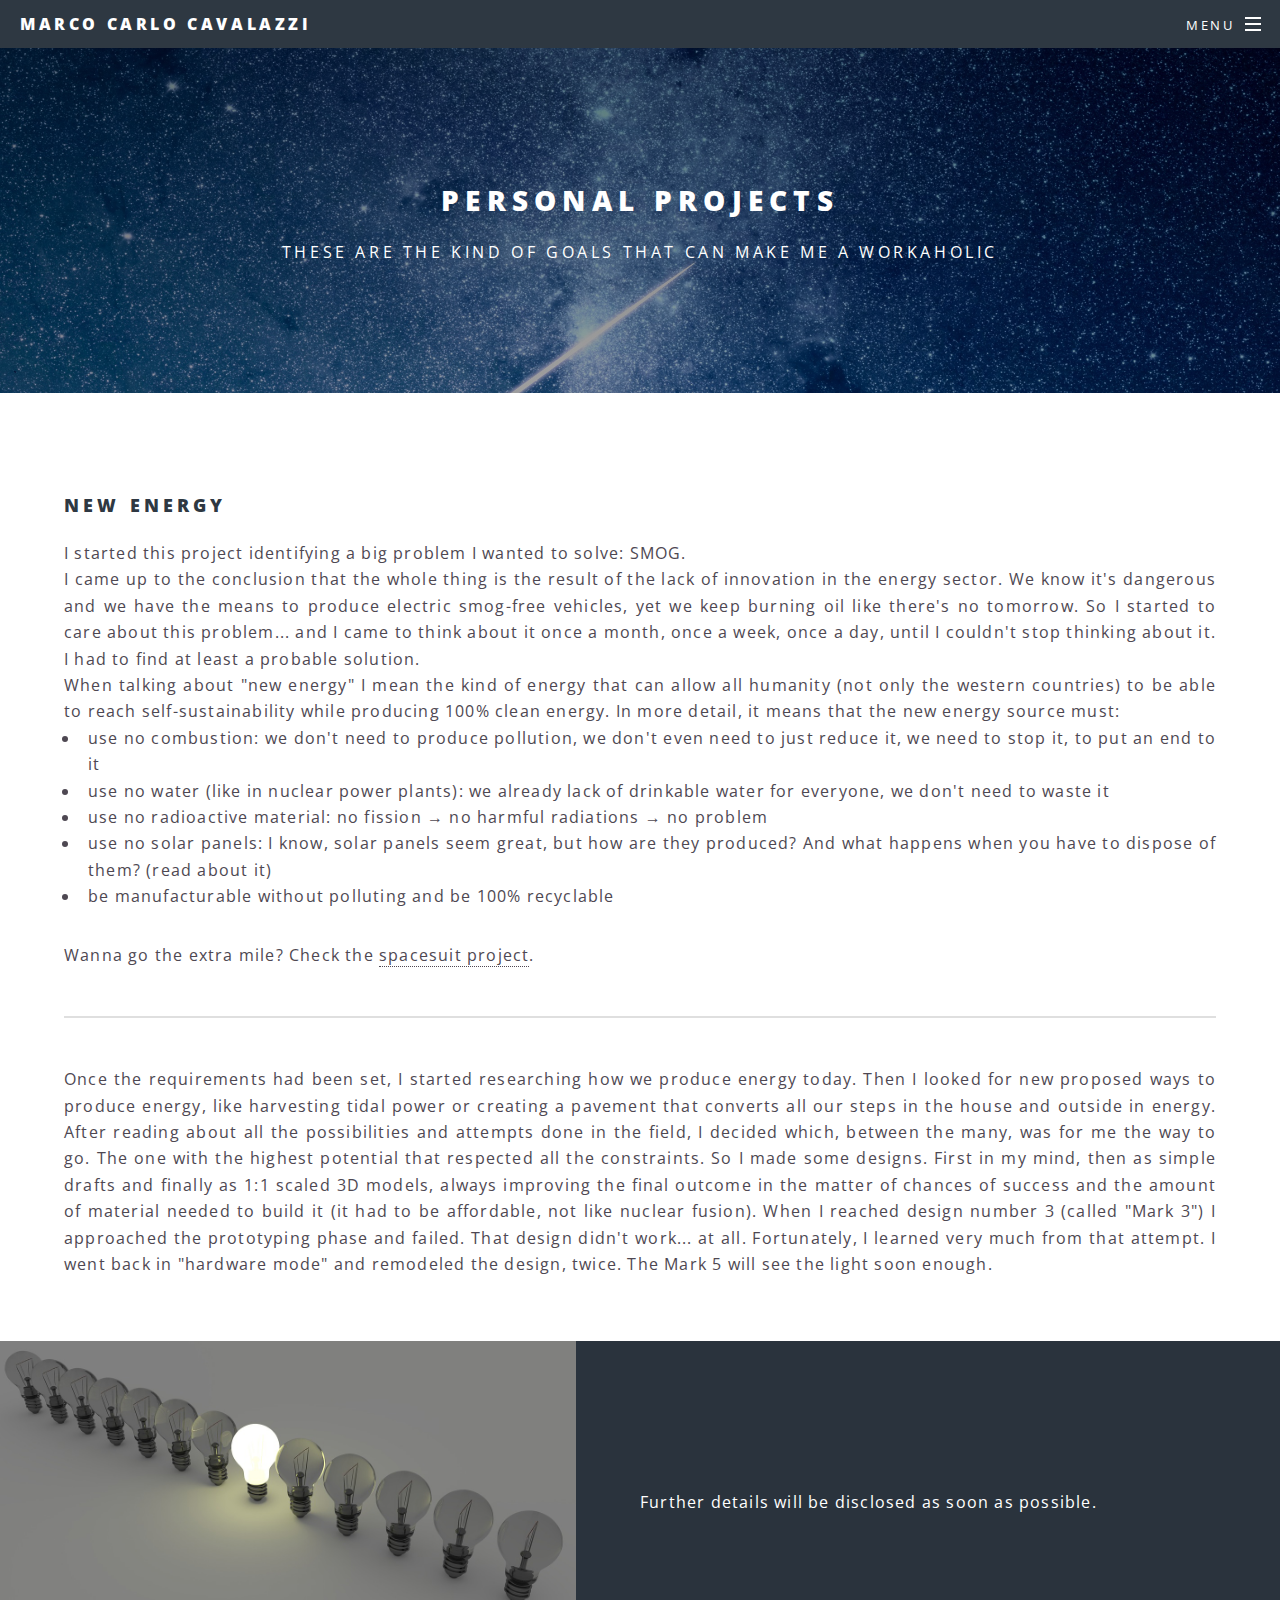
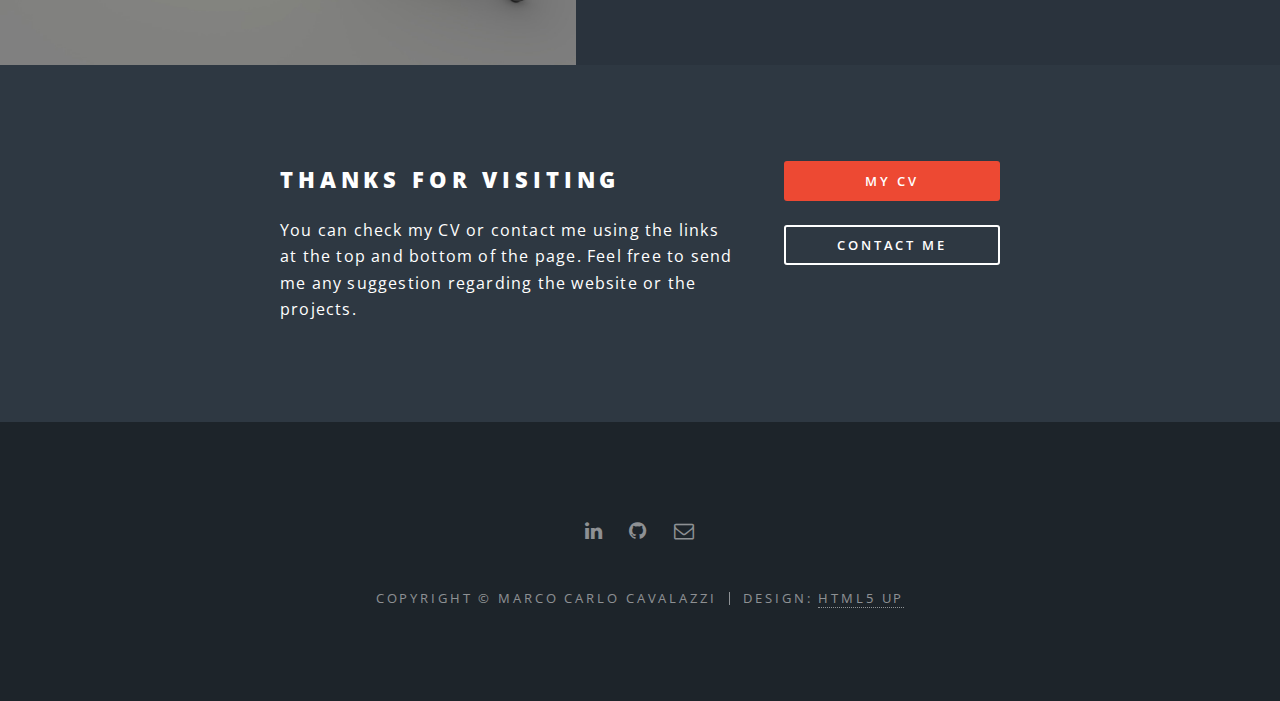
<file: energy.html>
<!DOCTYPE HTML>
<!--
	Spectral by HTML5 UP
	html5up.net | @n33co
	Free for personal and commercial use under the CCA 3.0 license (html5up.net/license)
-->
<html>
	<head>
		<title>Marco Carlo Cavalazzi: Projects</title>
		<meta charset="utf-8" />
		<meta name="viewport" content="width=device-width, initial-scale=1" />
		<!--[if lte IE 8]><script src="assets/js/ie/html5shiv.js"></script><![endif]-->
		<link rel="stylesheet" href="assets/css/main.css" />
		<!--[if lte IE 8]><link rel="stylesheet" href="assets/css/ie8.css" /><![endif]-->
		<!--[if lte IE 9]><link rel="stylesheet" href="assets/css/ie9.css" /><![endif]-->
        <!-- Scripts -->
            <script src="assets/js/jquery.min.js"></script>
            <script src="assets/js/jquery.scrollex.min.js"></script>
            <script src="assets/js/jquery.scrolly.min.js"></script>
            <script src="assets/js/skel.min.js"></script>
			<script src="assets/js/util.js"></script>
			<!--[if lte IE 8]><script src="assets/js/ie/respond.min.js"></script><![endif]-->
			<script src="assets/js/main.js"></script>
	</head>
	<body>
        
		<!-- Page Wrapper -->
			<div id="page-wrapper">
                
				<!-- Header -->
					<header id="header">
						<h1><a href="index.html">Marco Carlo Cavalazzi</a></h1>
						<!-- links to contact me -->
						<!--<ul class="icons" id="contacts">
                            <li><a target="_blank" href="linkedin.com/in/marcocavalazzi" class="icon fa-linkedin"   title="LinkedIn"><span class="label">LinkedIn</span></a></li>
							<li><a target="_blank" href="https://github.com/MarcoCavalazzi" class="icon fa-github"><span class="label">GitHub</span></a></li>
							<li><a target="_blank" href="skype:marcocarlo.c1?call" class="icon fa-skype" title="Skype"><span class="label">Skype</span></a></li>
							<li><a target="_blank" href="mailto:marcocarlo.cavalazzi@gmail.com?subject=From your website" class="icon fa-envelope-o"  title="Email"><span class="label">Email</span></a></li>
						</ul>-->
						<nav id="nav">
                        <ul>
                            <li class="special">
                                <a href="#menu" class="menuToggle"><span>Menu</span></a>
                                <div id="menu">
                                    <ul>
                                        <li><a href="index.html">Home</a></li>
                                        <li><a href="aboutMe.html">About Me</a></li>
                                        <li><a href="https://drive.google.com/open?id=0By5TkeUsYSY5V1AxVEZubFQzd1U">Curriculum Vitae</a></li>
                                        <li><a href="freeThoughts.html">Free thoughts</a></li>
                                        <li><a href="projects.html">Personal Projects</a></li>
                                    </ul>
                                </div>
                            </li>
                        </ul>
                    </nav>
					</header>

				<!-- Main -->
					<article id="main">
						<header>
							<a href="projects.html">
                                <h2>Personal Projects</h2>
				                <p>These are the kind of goals that can make me a workaholic</p>
                            </a>
						</header>
						<section class="wrapper style5">
							<div class="inner">
                                
								<h3>New Energy</h3>
								<div>
								    I started this project identifying a big problem I wanted to solve: SMOG. <br/>
                                    I came up to the conclusion that the whole thing is the result of the lack of innovation in the energy sector. We know it's dangerous and we have the means to produce electric smog-free vehicles, yet we keep burning oil like there's no tomorrow. So I started to care about this problem... and I came to think about it once a month, once a week, once a day, until I couldn't stop thinking about it. I had to find at least a probable solution. <br/>
                                    When talking about "new energy" I mean the kind of energy that can allow all humanity (not only the western countries) to be able to reach self-sustainability while producing 100% clean energy. In more detail, it means that the new energy source must:
                                    <ul>
                                        <li>use no combustion: we don't need to produce pollution, we don't even need to just reduce it, we need to stop it, to put an end to it</li>
                                        <li>use no water (like in nuclear power plants): we already lack of drinkable water for everyone, we don't need to waste it</li>
                                        <li>use no radioactive material: no fission &rarr; no harmful radiations &rarr; no problem</li>
                                        <li>use no solar panels: I know, solar panels seem great, but how are they produced? And what happens when you have to dispose of them? (read about it)</li>
                                        <li>be manufacturable without polluting and be 100% recyclable</li>
                                    </ul>
								    
                                    Wanna go the extra mile? Check the <a href="spacesuit.html">spacesuit project</a>.
                                    
                                    <hr/>
                                    
                                    Once the requirements had been set, I started researching how we produce energy today. Then I looked for new proposed ways to produce energy, like harvesting tidal power or creating a pavement that converts all our steps in the house and outside in energy. After reading about all the possibilities and attempts done in the field, I decided which, between the many, was for me the way to go. The one with the highest potential that respected all the constraints. So I made some designs. First in my mind, then as simple drafts and finally as 1:1 scaled 3D models, always improving the final outcome in the matter of chances of success and the amount of material needed to build it (it had to be affordable, not like nuclear fusion). When I reached design number 3 (called "Mark 3") I approached the prototyping phase and failed. That design didn't work... at all. Fortunately, I learned very much from that attempt. I went back in "hardware mode" and remodeled the design, twice. The Mark 5 will see the light soon enough.
                                    
                                </div>
								
							</div>
						</section>
					</article>
				
				
				<!-- Two -->
					<section id="two" class="wrapper alt style2">
						<section class="spotlight">
                            <div class="image"><img src="images/light-bulbs-1280.jpg" alt=""></div><div class="content">
                                <p>Further details will be disclosed as soon as possible.</p>
                            </div>
                        </section>
					</section>

				<!-- CTA -->
					<section id="cta" class="wrapper style4">
						<div class="inner">
							<header>
								<h2>Thanks for visiting</h2>
								<p>You can check my CV or contact me using the links at the top and bottom of the page. Feel free to send me any suggestion regarding the website or the projects.</p>
							</header>
							<ul class="actions vertical">
								<li><a target="_blank" href="https://drive.google.com/open?id=0By5TkeUsYSY5V1AxVEZubFQzd1U" class="button fit special">My CV</a></li>
								<li><a href="#" class="button fit">Contact Me</a></li>
							</ul>
						</div>
					</section>


				<!-- Footer -->
					<footer id="footer">
						<ul class="icons">
                            <li><a target="_blank" href="linkedin.com/in/marcocavalazzi" class="icon fa-linkedin"><span class="label">LinkedIn</span></a></li>
							<li><a target="_blank" href="https://github.com/MarcoCavalazzi" class="icon fa-github"><span class="label">GitHub</span></a></li>
							<li><a target="_blank" href="mailto:marcocarlo.cavalazzi@gmail.com?subject=From your website" class="icon fa-envelope-o"><span class="label">Email</span></a></li>
						</ul>
						<ul class="copyright">
							<li>Copyright &copy; Marco Carlo Cavalazzi</li><li>Design: <a href="http://html5up.net">HTML5 UP</a></li>
						</ul>
					</footer>

			</div>

    </body>
</html>
</file>
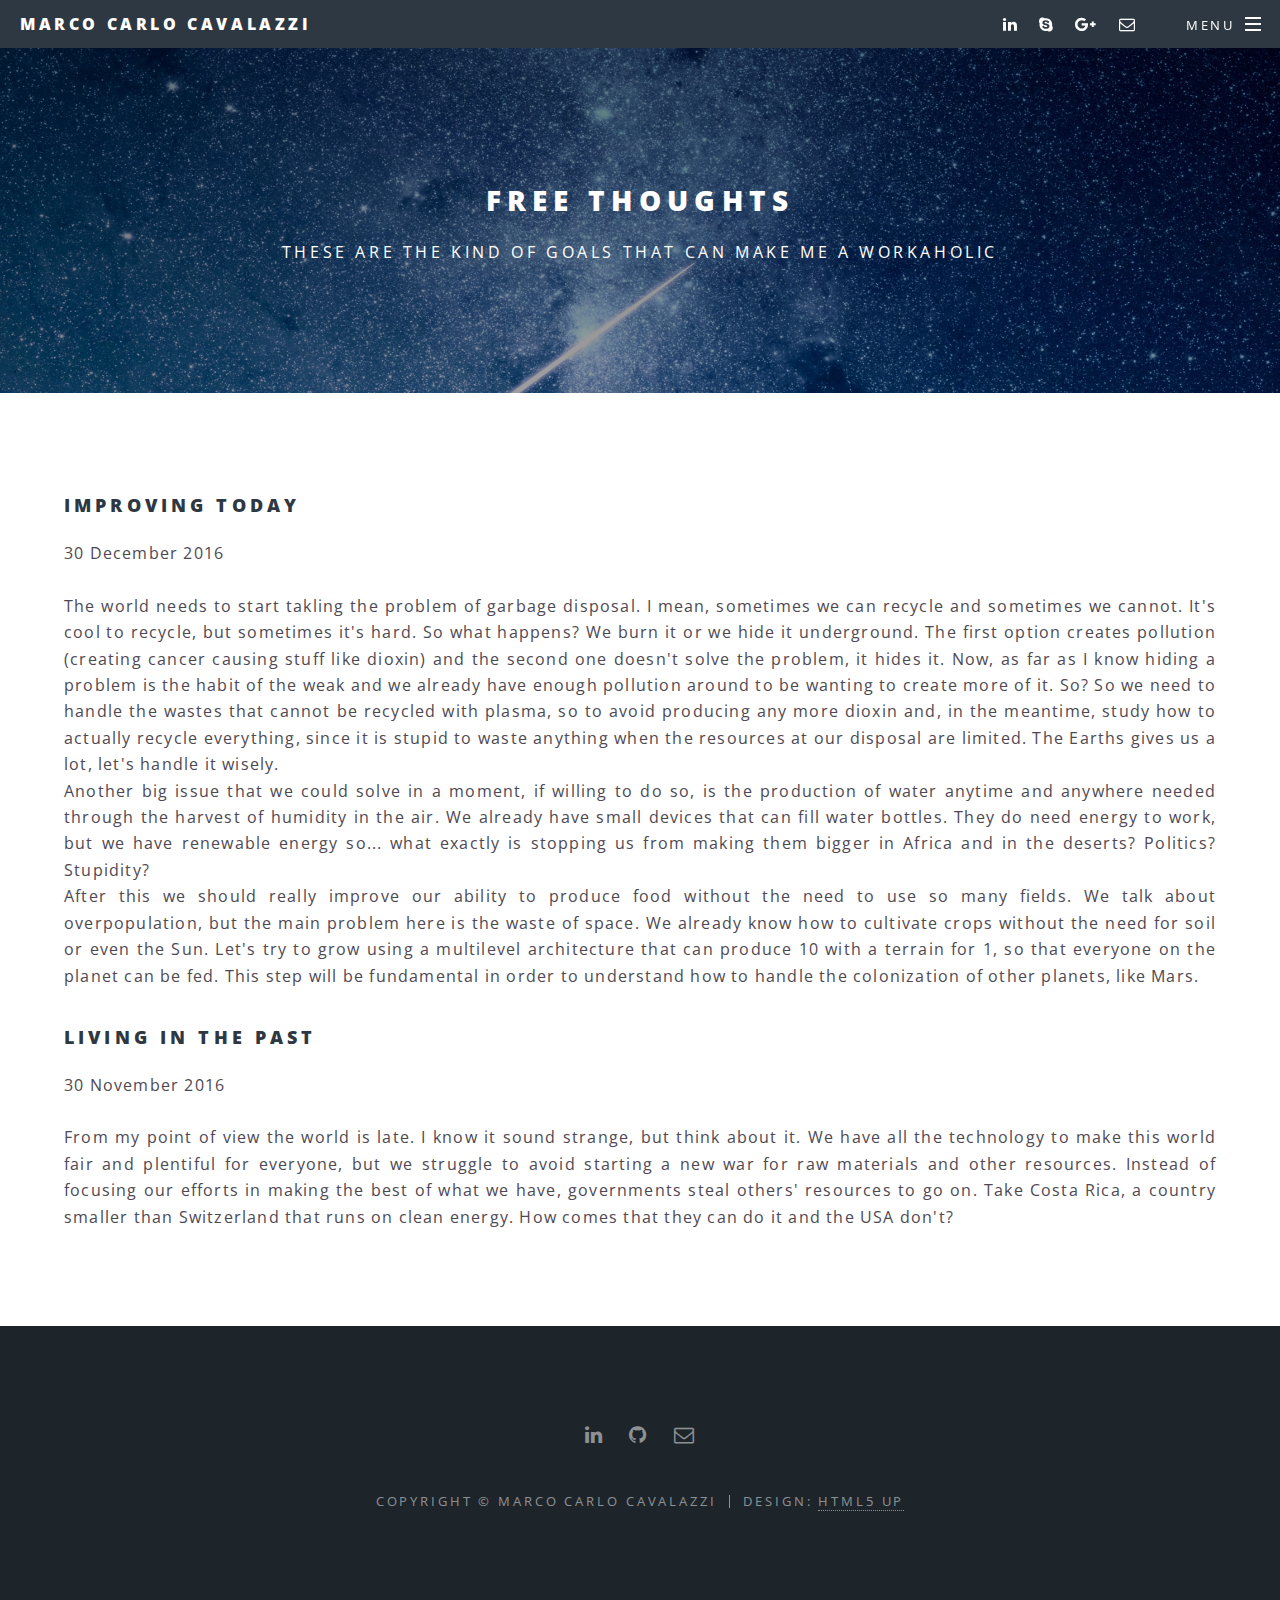
<file: freeThoughts.html>
<!DOCTYPE HTML>
<!--
	Spectral by HTML5 UP
	html5up.net | @n33co
	Free for personal and commercial use under the CCA 3.0 license (html5up.net/license)
-->
<html>
	<head>
		<title>Marco Carlo Cavalazzi: Projects</title>
		<meta charset="utf-8" />
		<meta name="viewport" content="width=device-width, initial-scale=1" />
		<!--[if lte IE 8]><script src="assets/js/ie/html5shiv.js"></script><![endif]-->
		<link rel="stylesheet" href="assets/css/main.css" />
		<!--[if lte IE 8]><link rel="stylesheet" href="assets/css/ie8.css" /><![endif]-->
		<!--[if lte IE 9]><link rel="stylesheet" href="assets/css/ie9.css" /><![endif]-->
        <!-- Scripts -->
            <script src="assets/js/jquery.min.js"></script>
            <script src="assets/js/jquery.scrollex.min.js"></script>
            <script src="assets/js/jquery.scrolly.min.js"></script>
            <script src="assets/js/skel.min.js"></script>
			<script src="assets/js/util.js"></script>
			<!--[if lte IE 8]><script src="assets/js/ie/respond.min.js"></script><![endif]-->
			<script src="assets/js/main.js"></script>
	</head>
	<body>
        
		<!-- Page Wrapper -->
			<div id="page-wrapper">
                
				<!-- Header -->
					<header id="header">
						<h1><a href="index.html">Marco Carlo Cavalazzi</a></h1>
						<!-- links to contact me -->
						<ul class="icons" id="contacts">
                            <li><a href="linkedin.com/in/marcocavalazzi" class="icon fa-linkedin"   title="LinkedIn"><span class="label">LinkedIn</span></a></li>
							<li><a href="skype:marcocarlo.c1?call" class="icon fa-skype" title="Skype"><span class="label">Skype</span></a></li>
							<li><a href="https://plus.google.com/u/0/105313566785153831215" class="icon fa-google-plus" title="Google+"><span class="label">Google+</span></a></li>
							<li><a href="mailto:marcocarlo.cavalazzi@gmail.com?subject=From your website" class="icon fa-envelope-o"  title="Email"><span class="label">Email</span></a></li>
						</ul>
						<nav id="nav">
							<ul>
								<li class="special">
									<a href="#menu" class="menuToggle"><span>Menu</span></a>
									<div id="menu">
										<ul>
											<li><a href="index.html">Home</a></li>
											<li><a href="aboutMe.html">About Me</a></li>
											<li><a href="https://drive.google.com/open?id=0By5TkeUsYSY5V1AxVEZubFQzd1U">Curriculum Vitae</a></li>
											<li><a href="freeThoughts.html">Free thoughts</a></li>
											<li><a href="projects.html">Personal Projects</a></li>
										</ul>
									</div>
								</li>
							</ul>
						</nav>
					</header>

				<!-- Main -->
					<article id="main">
						<header>
							<h2>Free thoughts</h2>
							<p>These are the kind of goals that can make me a workaholic</p>
						</header>
						<section class="wrapper style5">
							<div class="inner">
                                <h3>Improving Today</h3>
                                <p>
                                    30 December 2016<br/><br/>
                                    The world needs to start takling the problem of garbage disposal. I mean, sometimes we can recycle and sometimes we cannot. It's cool to recycle, but sometimes it's hard. So what happens? We burn it or we hide it underground. The first option creates pollution (creating cancer causing stuff like dioxin) and the second one doesn't solve the problem, it hides it. Now, as far as I know hiding a problem is the habit of the weak and we already have enough pollution around to be wanting to create more of it. 
                                    So? So we need to handle the wastes that cannot be recycled with plasma, so to avoid producing any more dioxin and, in the meantime, study how to actually recycle everything, since it is stupid to waste anything when the resources at our disposal are limited. The Earths gives us a lot, let's handle it wisely.
                                    <br/>
                                    Another big issue that we could solve in a moment, if willing to do so, is the production of water anytime and anywhere needed through the harvest of humidity in the air. We already have small devices that can fill water bottles. They do need energy to work, but we have renewable energy so... what exactly is stopping us from making them bigger in Africa and in the deserts? Politics? Stupidity?
                                    <br/>
                                    After this we should really improve our ability to produce food without the need to use so many fields. We talk about overpopulation, but the main problem here is the waste of space. We already know how to cultivate crops without the need for soil or even the Sun. Let's try to grow using a multilevel architecture that can produce 10 with a terrain for 1, so that everyone on the planet can be fed. 
                                    This step will be fundamental in order to understand how to handle the colonization of other planets, like Mars.
								</p>
                            </div>
                            <div class="inner">
                                <h3>Living in the past</h3>
								<p>
                                    30 November 2016<br/><br/>
								    From my point of view the world is late. I know it sound strange, but think about it. We have all the technology to make this world fair and plentiful for everyone, but we struggle to avoid starting a new war for raw materials and other resources. Instead of focusing our efforts in making the best of what we have, governments steal others' resources to go on. Take Costa Rica, a country smaller than Switzerland that runs on clean energy. How comes that they can do it and the USA don't?<br/>
                                </p>
                            </div>
						</section>
					</article>
                
                <!-- Footer -->
					<footer id="footer">
						<ul class="icons">
                            <li><a href="linkedin.com/in/marcocavalazzi" class="icon fa-linkedin"><span class="label">LinkedIn</span></a></li>
							<li><a href="https://github.com/MarcoCavalazzi" class="icon fa-github"><span class="label">GitHub</span></a></li>
							<li><a href="mailto:marcocarlo.cavalazzi@gmail.com?subject=From your website" class="icon fa-envelope-o"><span class="label">Email</span></a></li>
						</ul>
						<ul class="copyright">
							<li>Copyright &copy; Marco Carlo Cavalazzi</li><li>Design: <a href="http://html5up.net">HTML5 UP</a></li>
						</ul>
					</footer>

			</div>

    </body>
</html>
</file>
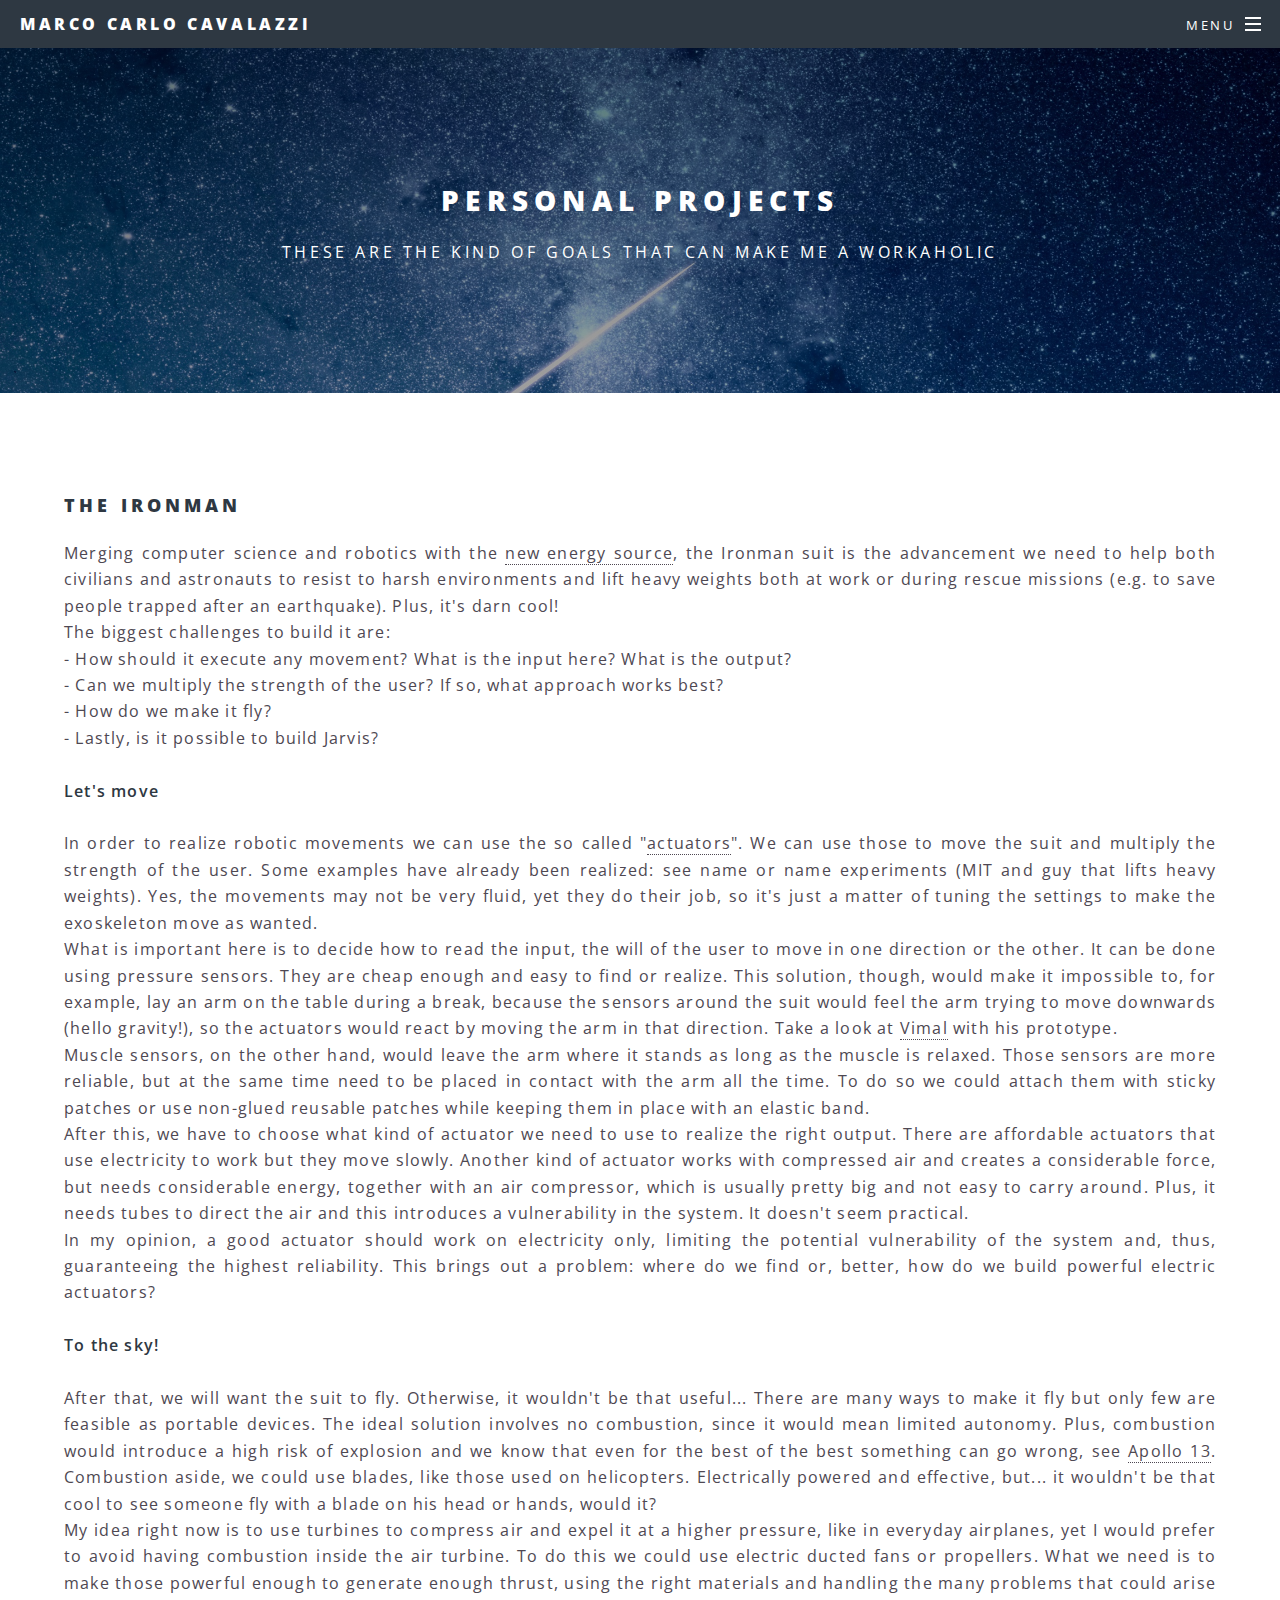
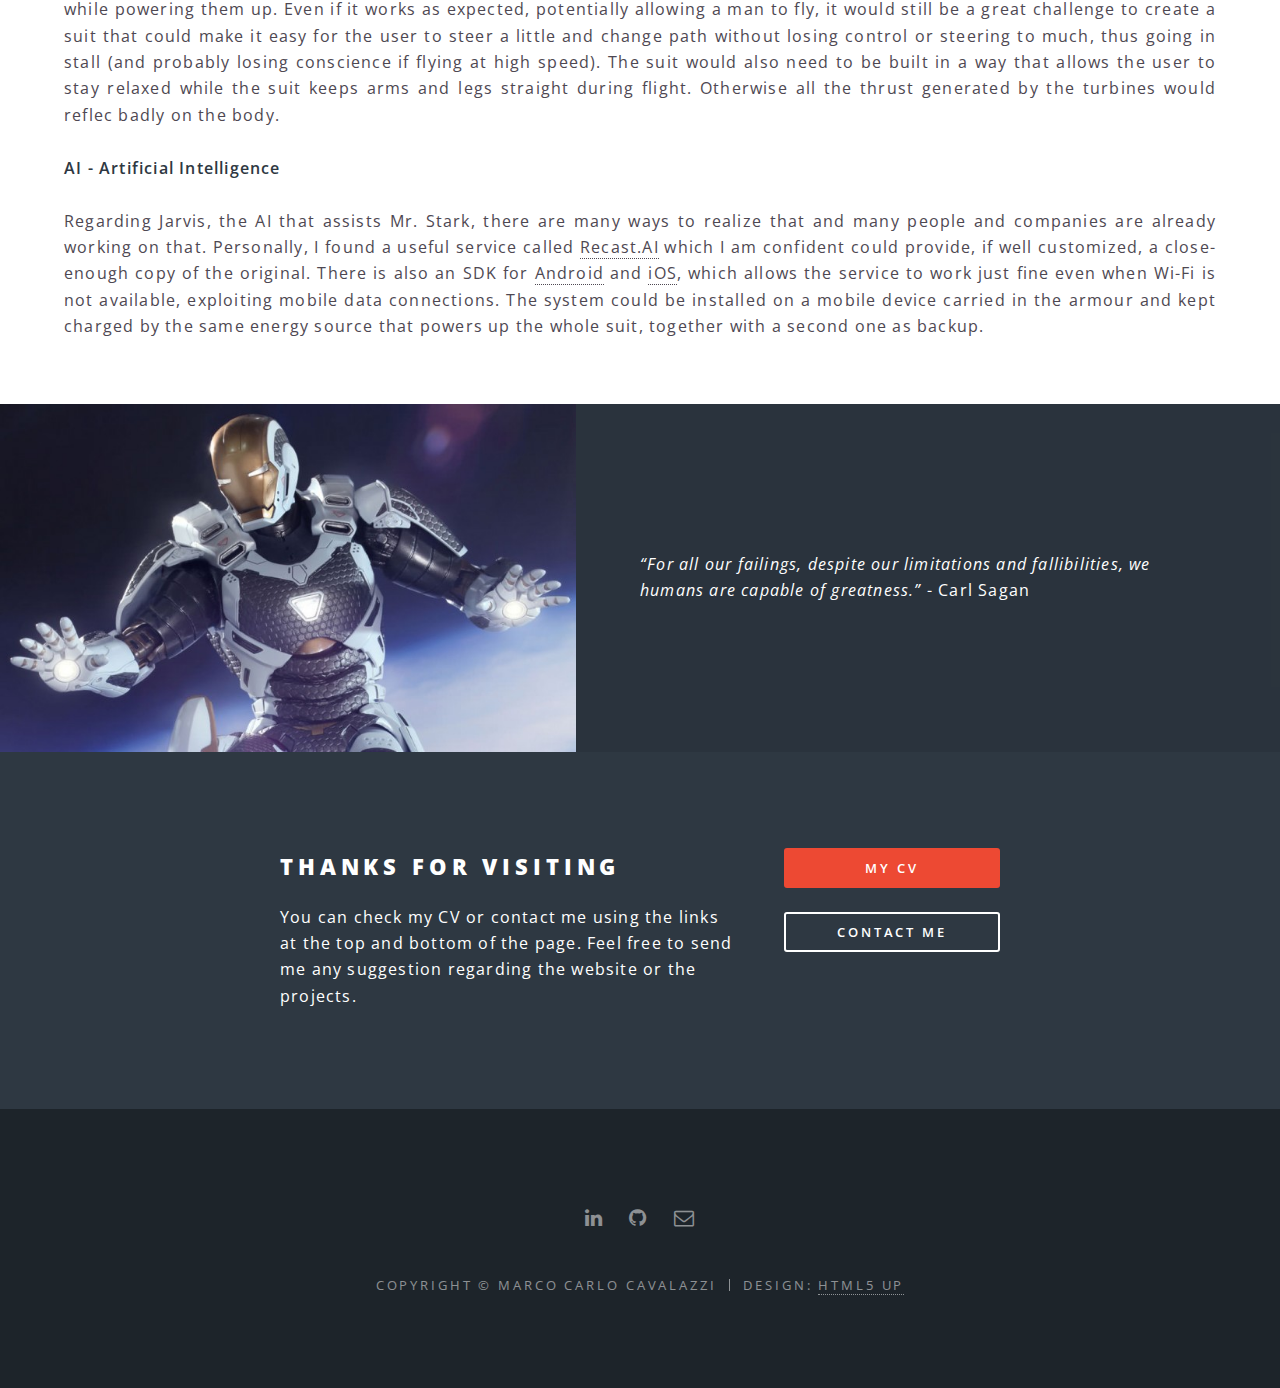
<file: ironman.html>
<!DOCTYPE HTML>
<!--
	Spectral by HTML5 UP
	html5up.net | @n33co
	Free for personal and commercial use under the CCA 3.0 license (html5up.net/license)
-->
<html>
	<head>
		<title>Marco Carlo Cavalazzi: Projects</title>
		<meta charset="utf-8" />
		<meta name="viewport" content="width=device-width, initial-scale=1" />
		<!--[if lte IE 8]><script src="assets/js/ie/html5shiv.js"></script><![endif]-->
		<link rel="stylesheet" href="assets/css/main.css" />
		<!--[if lte IE 8]><link rel="stylesheet" href="assets/css/ie8.css" /><![endif]-->
		<!--[if lte IE 9]><link rel="stylesheet" href="assets/css/ie9.css" /><![endif]-->
        <!-- Scripts -->
            <script src="assets/js/jquery.min.js"></script>
            <script src="assets/js/jquery.scrollex.min.js"></script>
            <script src="assets/js/jquery.scrolly.min.js"></script>
            <script src="assets/js/skel.min.js"></script>
			<script src="assets/js/util.js"></script>
			<!--[if lte IE 8]><script src="assets/js/ie/respond.min.js"></script><![endif]-->
			<script src="assets/js/main.js"></script>
	</head>
	<body>
        
		<!-- Page Wrapper -->
			<div id="page-wrapper">
                
				<!-- Header -->
					<header id="header">
						<h1><a href="index.html">Marco Carlo Cavalazzi</a></h1>
						<!-- links to contact me -->
						<!--<ul class="icons" id="contacts">
                            <li><a target="_blank" href="linkedin.com/in/marcocavalazzi" class="icon fa-linkedin"   title="LinkedIn"><span class="label">LinkedIn</span></a></li>
							<li><a target="_blank" href="https://github.com/MarcoCavalazzi" class="icon fa-github"><span class="label">GitHub</span></a></li>
							<li><a target="_blank" href="skype:marcocarlo.c1?call" class="icon fa-skype" title="Skype"><span class="label">Skype</span></a></li>
							<li><a target="_blank" href="mailto:marcocarlo.cavalazzi@gmail.com?subject=From your website" class="icon fa-envelope-o"  title="Email"><span class="label">Email</span></a></li>
						</ul>-->
						<nav id="nav">
                        <ul>
                            <li class="special">
                                <a href="#menu" class="menuToggle"><span>Menu</span></a>
                                <div id="menu">
                                    <ul>
                                        <li><a href="index.html">Home</a></li>
                                        <li><a href="aboutMe.html">About Me</a></li>
                                        <li><a href="https://drive.google.com/open?id=0By5TkeUsYSY5V1AxVEZubFQzd1U">Curriculum Vitae</a></li>
                                        <li><a href="freeThoughts.html">Free thoughts</a></li>
                                        <li><a href="projects.html">Personal Projects</a></li>
                                    </ul>
                                </div>
                            </li>
                        </ul>
                    </nav>
					</header>

				<!-- Main -->
					<article id="main">
						<header>
							<a href="projects.html">
                                <h2>Personal Projects</h2>
				                <p>These are the kind of goals that can make me a workaholic</p>
                            </a>
						</header>
						<section class="wrapper style5">
							<div class="inner">

								<h3>The Ironman</h3>
                                
Merging computer science and robotics with the <a href="energy.html">new energy source</a>, the Ironman suit is the advancement we need to help both civilians and astronauts to resist to harsh environments and lift heavy weights both at work or during rescue missions (e.g. to save people trapped after an earthquake). Plus, it's darn cool!<br/>
                                The biggest challenges to build it are:<br/>
                                - How should it execute any movement? What is the input here? What is the output?<br/>
                                - Can we multiply the strength of the user? If so, what approach works best?<br/>
                                - How do we make it fly?<br/>
                                - Lastly, is it possible to build Jarvis?<br/>
                                <br/>
                                <strong>Let's move</strong><br/>
                                <br/>
In order to realize robotic movements we can use the so called "<a href="https://en.wikipedia.org/wiki/Actuator" target="_blank">actuators</a>". We can use those to move the suit and multiply the strength of the user. Some examples have already been realized: see name or name experiments (MIT and guy that lifts heavy weights). Yes, the movements may not be very fluid, yet they do their job, so it's just a matter of tuning the settings to make the exoskeleton move as wanted.<br/>
What is important here is to decide how to read the input, the will of the user to move in one direction or the other. It can be done using pressure sensors. They are cheap enough and easy to find or realize. This solution, though, would make it impossible to, for example, lay an arm on the table during a break, because the sensors around the suit would feel the arm trying to move downwards (hello gravity!), so the actuators would react by moving the arm in that direction. 
Take a look at <a href="http://www.indiatimes.com/news/india/this-engineering-student-from-kerela-built-a-working-ironman-suit-in-just-rs-50-000-259905.html" target="_blank">Vimal</a> with his prototype. <br/>
Muscle sensors, on the other hand, would leave the arm where it stands as long as the muscle is relaxed. Those sensors are more reliable, but at the same time need to be placed in contact with the arm all the time. To do so we could attach them with sticky patches or use non-glued reusable patches while keeping them in place with an elastic band.<br/>
After this, we have to choose what kind of actuator we need to use to realize the right output. There are affordable actuators that use electricity to work but they move slowly. Another kind of actuator works with compressed air and creates a considerable force, but needs considerable energy, together with an air compressor, which is usually pretty big and not easy to carry around. Plus, it needs tubes to direct the air and this introduces a vulnerability in the system. It doesn't seem practical.<br/>
In my opinion, a good actuator should work on electricity only, limiting the potential vulnerability of the system and, thus, guaranteeing the highest reliability. This brings out a problem: where do we find or, better, how do we build powerful electric actuators?<br/>
<br/>
                                <strong>To the sky!</strong><br/>
<br/>
After that, we will want the suit to fly. Otherwise, it wouldn't be that useful... There are many ways to make it fly but only few are feasible as portable devices. The ideal solution involves no combustion, since it would mean limited autonomy. Plus, combustion would introduce a high risk of explosion and we know that even for the best of the best something can go wrong, see <a href="https://en.wikipedia.org/wiki/Apollo_13" target="_blank">Apollo 13</a>. Combustion aside, we could use blades, like those used on helicopters. Electrically powered and effective, but... it wouldn't be that cool to see someone fly with a blade on his head or hands, would it?<br/>
My idea right now is to use turbines to compress air and expel it at a higher pressure, like in everyday airplanes, yet I would prefer to avoid having combustion inside the air turbine. To do this we could use electric ducted fans or propellers. What we need is to make those powerful enough to generate enough thrust, using the right materials and handling the many problems that could arise while powering them up.
Even if it works as expected, potentially allowing a man to fly, it would still be a great challenge to create a suit that could make it easy for the user to steer a little and change path without losing control or steering to much, thus going in stall (and probably losing conscience if flying at high speed). The suit would also need to be built in a way that allows the user to stay relaxed while the suit keeps arms and legs straight during flight. Otherwise all the thrust generated by the turbines would reflec badly on the body.<br/>
<br/>
                                <strong>AI - Artificial Intelligence</strong><br/>
<br/>
Regarding Jarvis, the AI that assists Mr. Stark, there are many ways to realize that and many people and companies are already working on that. Personally, I found a useful service called <a href="https://recast.ai/" target="_blank">Recast.AI</a> which I am confident could provide, if well customized, a close-enough copy of the original. There is also an SDK for <a href="https://github.com/RecastAI/SDK-Android#usage" target="_blank">Android</a> and <a href="https://github.com/RecastAI/SDK-iOS" target="_blank">iOS</a>, which allows the service to work just fine even when Wi-Fi is not available, exploiting mobile data connections. The system could be installed on a mobile device carried in the armour and kept charged by the same energy source that powers up the whole suit, together with a second one as backup.
								

							</div>
						</section>
					</article>
				
				
				<!-- Two -->
					<section id="two" class="wrapper alt style2">
						<a href="ironman.html">
                            <section class="spotlight">
                                <div class="image"><img src="images/Ironman Mark 39 Starboost Gemini_2.jpg" alt=""></div>
                                <div class="content">
                                    <p><i>“For all our failings, despite our limitations and fallibilities, we humans are capable of greatness.”</i> - Carl Sagan</p>
                                </div>
                            </section>
                        </a>
					</section>

				<!-- CTA -->
					<section id="cta" class="wrapper style4">
						<div class="inner">
							<header>
								<h2>Thanks for visiting</h2>
								<p>You can check my CV or contact me using the links at the top and bottom of the page. Feel free to send me any suggestion regarding the website or the projects.</p>
							</header>
							<ul class="actions vertical">
								<li><a target="_blank" href="https://drive.google.com/open?id=0By5TkeUsYSY5V1AxVEZubFQzd1U" class="button fit special">My CV</a></li>
								<li><a href="#" class="button fit">Contact Me</a></li>
							</ul>
						</div>
					</section>


				<!-- Footer -->
					<footer id="footer">
						<ul class="icons">
                            <li><a target="_blank" href="linkedin.com/in/marcocavalazzi" class="icon fa-linkedin"><span class="label">LinkedIn</span></a></li>
							<li><a target="_blank" href="https://github.com/MarcoCavalazzi" class="icon fa-github"><span class="label">GitHub</span></a></li>
							<li><a target="_blank" href="mailto:marcocarlo.cavalazzi@gmail.com?subject=From your website" class="icon fa-envelope-o"><span class="label">Email</span></a></li>
						</ul>
						<ul class="copyright">
							<li>Copyright &copy; Marco Carlo Cavalazzi</li><li>Design: <a href="http://html5up.net">HTML5 UP</a></li>
						</ul>
					</footer>

			</div>

    </body>
</html>
</file>
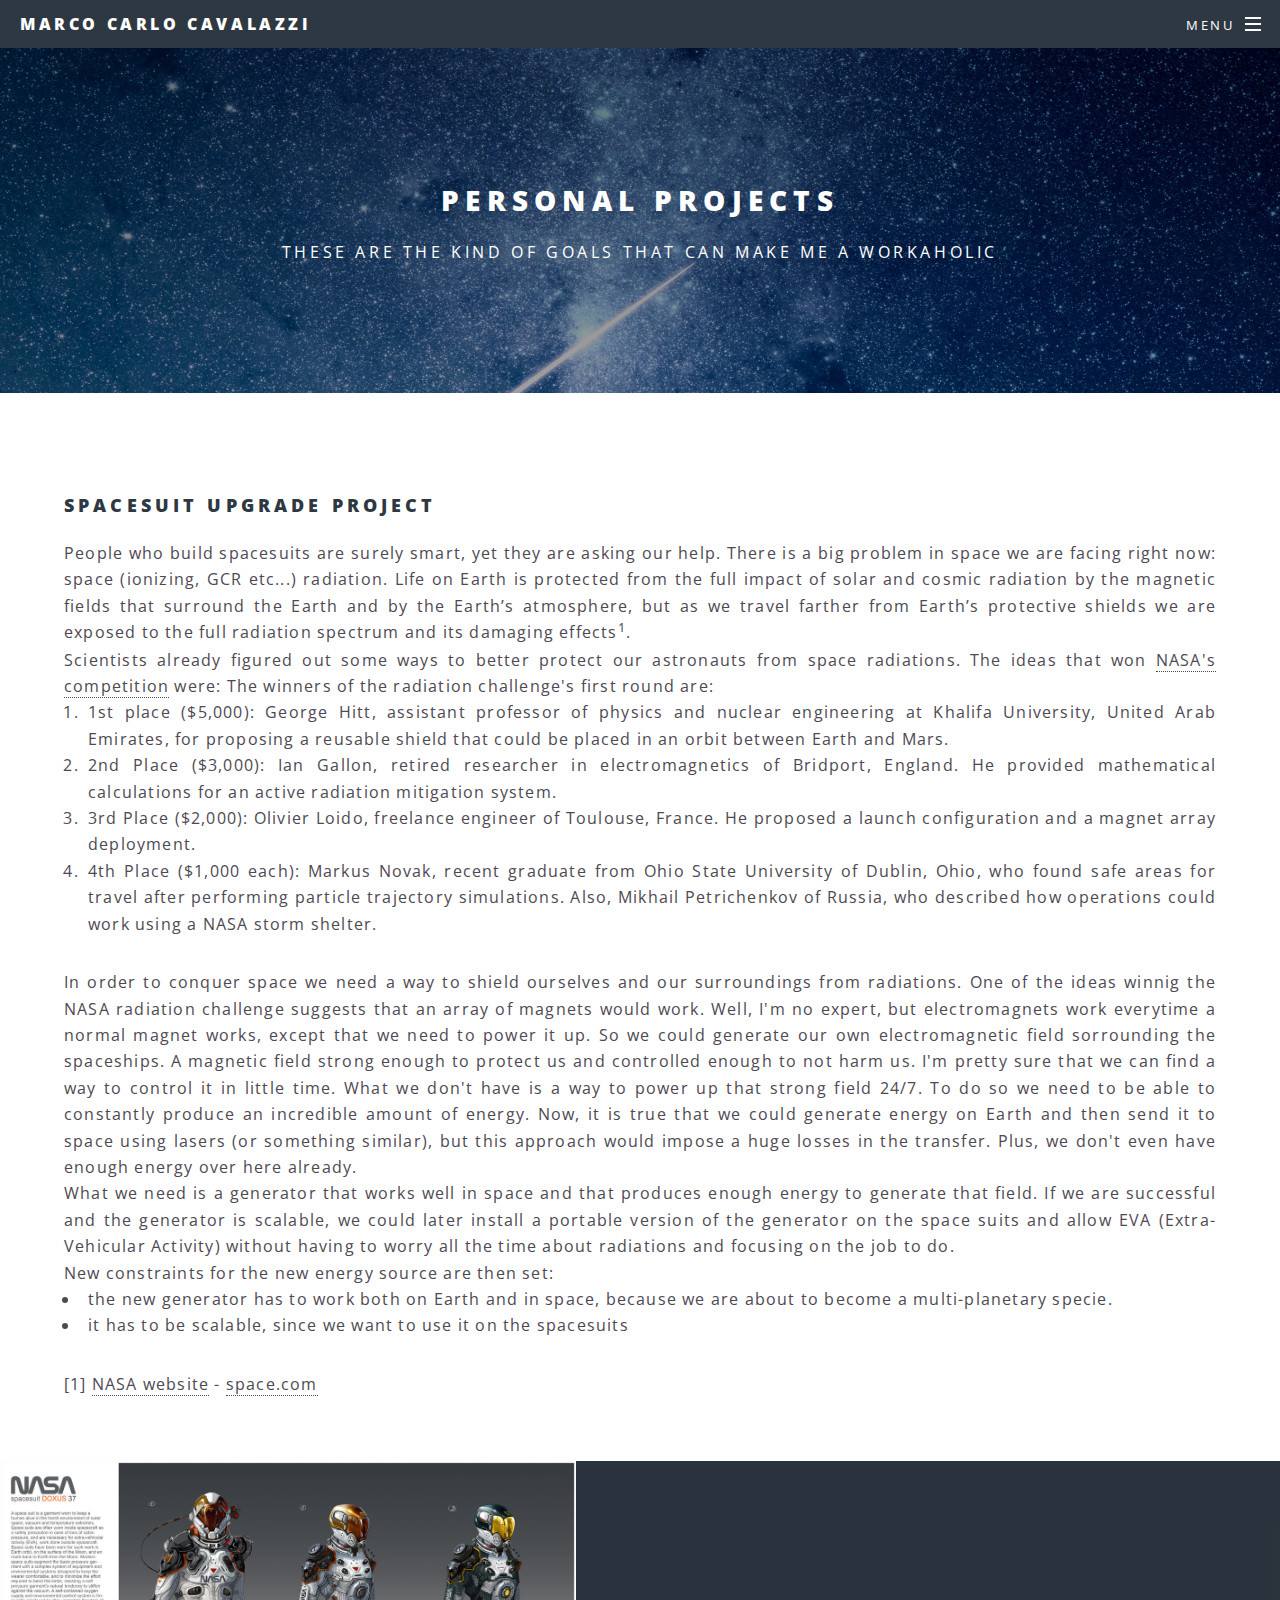
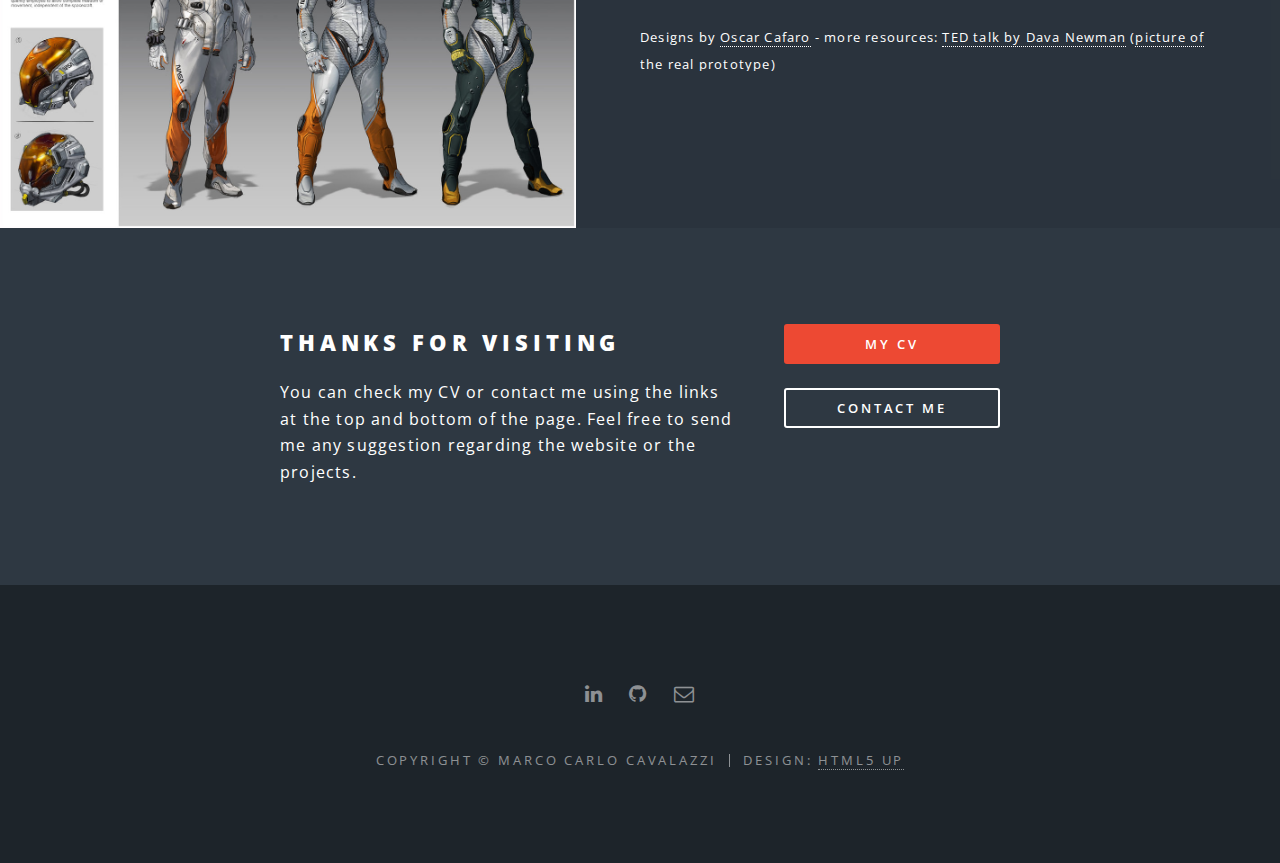
<file: spacesuit.html>
<!DOCTYPE HTML>
<!--
	Spectral by HTML5 UP
	html5up.net | @n33co
	Free for personal and commercial use under the CCA 3.0 license (html5up.net/license)
-->
<html>
	<head>
		<title>Marco Carlo Cavalazzi: Projects</title>
		<meta charset="utf-8" />
		<meta name="viewport" content="width=device-width, initial-scale=1" />
		<!--[if lte IE 8]><script src="assets/js/ie/html5shiv.js"></script><![endif]-->
		<link rel="stylesheet" href="assets/css/main.css" />
		<!--[if lte IE 8]><link rel="stylesheet" href="assets/css/ie8.css" /><![endif]-->
		<!--[if lte IE 9]><link rel="stylesheet" href="assets/css/ie9.css" /><![endif]-->
        <!-- Scripts -->
            <script src="assets/js/jquery.min.js" type="text/javascript"></script>
            <script src="assets/js/jquery.scrollex.min.js" type="text/javascript"></script>
            <script src="assets/js/jquery.scrolly.min.js" type="text/javascript"></script>
            <script src="assets/js/skel.min.js" type="text/javascript"></script>
			<script src="assets/js/util.js" type="text/javascript"></script>
			<!--[if lte IE 8]><script src="assets/js/ie/respond.min.js"></script><![endif]-->
			<script src="assets/js/main.js" type="text/javascript"></script>
	</head>
	<body>
        
		<!-- Page Wrapper -->
			<div id="page-wrapper">
                
				<!-- Header -->
					<header id="header">
						<h1><a href="index.html">Marco Carlo Cavalazzi</a></h1>
						<!-- links to contact me -->
						<!--<ul class="icons" id="contacts">
                            <li><a target="_blank" href="linkedin.com/in/marcocavalazzi" class="icon fa-linkedin"   title="LinkedIn"><span class="label">LinkedIn</span></a></li>
							<li><a target="_blank" href="https://github.com/MarcoCavalazzi" class="icon fa-github"><span class="label">GitHub</span></a></li>
							<li><a target="_blank" href="skype:marcocarlo.c1?call" class="icon fa-skype" title="Skype"><span class="label">Skype</span></a></li>
							<li><a target="_blank" href="mailto:marcocarlo.cavalazzi@gmail.com?subject=From your website" class="icon fa-envelope-o"  title="Email"><span class="label">Email</span></a></li>
						</ul>-->
						<nav id="nav">
                        <ul>
                            <li class="special">
                                <a href="#menu" class="menuToggle"><span>Menu</span></a>
                                <div id="menu">
                                    <ul>
                                        <li><a href="index.html">Home</a></li>
                                        <li><a href="aboutMe.html">About Me</a></li>
                                        <li><a href="https://drive.google.com/open?id=0By5TkeUsYSY5V1AxVEZubFQzd1U">Curriculum Vitae</a></li>
                                        <li><a href="freeThoughts.html">Free thoughts</a></li>
                                        <li><a href="projects.html">Personal Projects</a></li>
                                    </ul>
                                </div>
                            </li>
                        </ul>
                    </nav>
					</header>

				<!-- Main -->
					<article id="main">
						<header>
							<a href="projects.html">
                                <h2>Personal Projects</h2>
				                <p>These are the kind of goals that can make me a workaholic</p>
                            </a>
						</header>
						<section class="wrapper style5">
							<div class="inner">
                                
								<h3>Spacesuit upgrade project</h3>
                                People who build spacesuits are surely smart, yet they are asking our help. There is a big problem in space we are facing right now: space (ionizing, GCR etc...) radiation. Life on Earth is protected from the full impact of solar and cosmic radiation by the magnetic fields that surround the Earth and by the Earth’s atmosphere, but as we travel farther from Earth’s protective shields we are exposed to the full radiation spectrum and its damaging effects<sup>1</sup>.<br/>
                                
                                Scientists already figured out some ways to better protect our astronauts from space radiations. The ideas that won <a href="https://www.nasa.gov/press/2015/april/nasa-awards-radiation-challenge-winners-launches-next-round-to-seek-ideas-for" target="_blank">NASA's competition</a> were:
                                The winners of the radiation challenge's first round are:
                                <ol>
                                    <li>1st place ($5,000): George Hitt, assistant professor of physics and nuclear engineering at Khalifa University, United Arab Emirates, for proposing a reusable shield that could be placed in an orbit between Earth and Mars.</li>
                                    <li>2nd Place ($3,000): Ian Gallon, retired researcher in electromagnetics of Bridport, England. He provided mathematical calculations for an active radiation mitigation system. </li>
                                    <li>3rd Place ($2,000): Olivier Loido, freelance engineer of Toulouse, France. He proposed a launch configuration and a magnet array deployment.</li>
                                    <li>4th Place ($1,000 each): Markus Novak, recent graduate from Ohio State University of Dublin, Ohio, who found safe areas for travel after performing particle trajectory simulations. Also, Mikhail Petrichenkov of Russia, who described how operations could work using a NASA storm shelter.</li>
                                </ol>
                                
                                In order to conquer space we need a way to shield ourselves and our surroundings from radiations. One of the ideas winnig the NASA radiation challenge suggests that an array of magnets would work. Well, I'm no expert, but electromagnets work everytime a normal magnet works, except that we need to power it up. So we could generate our own electromagnetic field sorrounding the spaceships. A magnetic field strong enough to protect us and controlled enough to not harm us. I'm pretty sure that we can find a way to control it in little time. What we don't have is a way to power up that strong field 24/7. To do so we need to be able to constantly produce an incredible amount of energy. Now, it is true that we could generate energy on Earth and then send it to space using lasers (or something similar), but this approach would impose a huge losses in the transfer. Plus, we don't even have enough energy over here already. <br/>
                                What we need is a generator that works well in space and that produces enough energy to generate that field. If we are successful and the generator is scalable, we could later install a portable version of the generator on the space suits and allow EVA (Extra-Vehicular Activity) without having to worry all the time about radiations and focusing on the job to do. <br/>
                                New constraints for the new energy source are then set:<br/>
                                <ul>
                                    <li>the new generator has to work both on Earth and in space, because we are about to become a multi-planetary specie.</li>
                                    <li>it has to be scalable, since we want to use it on the spacesuits</li>
                                </ul>
                                [1] <a href="https://www.nasa.gov/pdf/284273main_Radiation_HS_Mod1.pdf" target="_blank">NASA website</a> - <a href="http://www.space.com/21353-space-radiation-mars-mission-threat.html" target="_blank"> space.com</a><br/>
                                
							</div>
						</section>
					</article>
				
				
				<!-- Two -->
					<section id="two" class="wrapper alt style2">
                        <section class="spotlight">
                            <div class="image"><img src="images/Drawings%20of%20the%20next%20spacesuit.jpg" alt=""></div>
                            <div class="content">
                                <p><sub>Designs by <a href="http://www.oscarcafaro.daportfolio.com/" target="_blank">Oscar Cafaro</a> - more resources: <a href="https://www.youtube.com/watch?v=XfsmEYPSTtk" target="_blank">TED talk by Dava Newman</a> (<a href="http://cdn1.bostonmagazine.com/wp-content/uploads/2013/12/11229316174_4445e63551_b.jpg" target="_blank">picture of the real prototype</a>)</sub></p>
                            </div>
                        </section>
					</section>

				<!-- CTA -->
					<section id="cta" class="wrapper style4">
						<div class="inner">
							<header>
								<h2>Thanks for visiting</h2>
								<p>You can check my CV or contact me using the links at the top and bottom of the page. Feel free to send me any suggestion regarding the website or the projects.</p>
							</header>
							<ul class="actions vertical">
								<li><a target="_blank" href="https://drive.google.com/open?id=0By5TkeUsYSY5V1AxVEZubFQzd1U" class="button fit special">My CV</a></li>
								<li><a href="#" class="button fit">Contact Me</a></li>
							</ul>
						</div>
					</section>


				<!-- Footer -->
					<footer id="footer">
						<ul class="icons">
                            <li><a target="_blank" href="linkedin.com/in/marcocavalazzi" class="icon fa-linkedin"><span class="label">LinkedIn</span></a></li>
							<li><a target="_blank" href="https://github.com/MarcoCavalazzi" class="icon fa-github"><span class="label">GitHub</span></a></li>
							<li><a target="_blank" href="mailto:marcocarlo.cavalazzi@gmail.com?subject=From your website" class="icon fa-envelope-o"><span class="label">Email</span></a></li>
						</ul>
						<ul class="copyright">
							<li>Copyright &copy; Marco Carlo Cavalazzi</li><li>Design: <a href="http://html5up.net">HTML5 UP</a></li>
						</ul>
					</footer>

			</div>

    </body>
</html>
</file>
<file: assets/css/ie8.css>
/*
	Spectral by HTML5 UP
	html5up.net | @n33co
	Free for personal and commercial use under the CCA 3.0 license (html5up.net/license)
*/

/* Icon */

	.icon.major {
		border: none;
	}

		.icon.major:before {
			font-size: 3em;
		}

/* Form */

	label {
		color: #2E3842;
	}

	input[type="text"],
	input[type="password"],
	input[type="email"],
	select,
	textarea {
		border: solid 1px #dfdfdf;
	}

/* Button */

	input[type="submit"],
	input[type="reset"],
	input[type="button"],
	button,
	.button {
		border: solid 2px #dfdfdf;
	}

		input[type="submit"].special,
		input[type="reset"].special,
		input[type="button"].special,
		button.special,
		.button.special {
			border: 0 !important;
		}

/* Page Wrapper + Menu */

	#menu {
		display: none;
	}

	body.is-menu-visible #menu {
		display: block;
	}

/* Header */

	#header nav > ul > li > a.menuToggle:after {
		display: none;
	}

/* Banner + Wrapper (style4) */

	#banner,
	.wrapper.style4 {
		-ms-behavior: url("assets/js/ie/backgroundsize.min.htc");
	}

		#banner:before,
		.wrapper.style4:before {
			display: none;
		}

/* Banner */

	#banner .more {
		height: 4em;
	}

		#banner .more:after {
			display: none;
		}

/* Main */

	#main > header {
		-ms-behavior: url("assets/js/ie/backgroundsize.min.htc");
	}

		#main > header:before {
			display: none;
		}
</file>
<file: assets/css/ie9.css>
/*
	Spectral by HTML5 UP
	html5up.net | @n33co
	Free for personal and commercial use under the CCA 3.0 license (html5up.net/license)
*/

/* Spotlight */

	.spotlight {
		display: block;
	}

		.spotlight .image {
			display: inline-block;
			vertical-align: top;
		}

		.spotlight .content {
			padding: 4em 4em 2em 4em ;
			display: inline-block;
		}

		.spotlight:after {
			clear: both;
			content: '';
			display: block;
		}

/* Features */

	.features {
		display: block;
	}

		.features li {
			float: left;
		}

		.features:after {
			content: '';
			display: block;
			clear: both;
		}

/* Banner + Wrapper (style4) */

	#banner,
	.wrapper.style4 {
		background-image: url("../../images/banner.jpg");
		background-position: center center;
		background-repeat: no-repeat;
		background-size: cover;
		position: relative;
	}

		#banner:before,
		.wrapper.style4:before {
			background: #000000;
			content: '';
			height: 100%;
			left: 0;
			opacity: 0.5;
			position: absolute;
			top: 0;
			width: 100%;
		}

		#banner .inner,
		.wrapper.style4 .inner {
			position: relative;
			z-index: 1;
		}

/* Banner */

	#banner {
		padding: 14em 0 12em 0 ;
		height: auto;
	}

		#banner:after {
			display: none;
		}

/* CTA */

	#cta .inner header {
		float: left;
	}

	#cta .inner .actions {
		float: left;
	}

	#cta .inner:after {
		clear: both;
		content: '';
		display: block;
	}

/* Main */

	#main > header {
		background-image: url("../../images/banner.jpg");
		background-position: center center;
		background-repeat: no-repeat;
		background-size: cover;
		position: relative;
	}

		#main > header:before {
			background: #000000;
			content: '';
			height: 100%;
			left: 0;
			opacity: 0.5;
			position: absolute;
			top: 0;
			width: 100%;
		}

		#main > header > * {
			position: relative;
			z-index: 1;
		}
</file>
<file: assets/css/main.css>
@import url(font-awesome.min.css);
@import url("https://fonts.googleapis.com/css?family=Open+Sans:400,400italic,600,600italic,800,800italic");

/*
	Spectral by HTML5 UP
	html5up.net | @n33co
	Free for personal and commercial use under the CCA 3.0 license (html5up.net/license)
*/

/* Reset */

	html, body, div, span, applet, object, iframe, h1, h2, h3, h4, h5, h6, p, blockquote, pre, a, abbr, acronym, address, big, cite, code, del, dfn, em, img, ins, kbd, q, s, samp, small, strike, strong, sub, sup, tt, var, b, u, i, center, dl, dt, dd, ol, ul, li, fieldset, form, label, legend, table, caption, tbody, tfoot, thead, tr, th, td, article, aside, canvas, details, embed, figure, figcaption, footer, header, hgroup, menu, nav, output, ruby, section, summary, time, mark, audio, video {
		margin: 0;
		padding: 0;
		border: 0;
		font-size: 100%;
		font: inherit;
		vertical-align: baseline;
	}

    canvas{display: inline-block; width: 100%;} /* Marco Carlo Cavalazzi */

	article, aside, details, figcaption, figure, footer, header, hgroup, menu, nav, section {
		display: block;
	}

	body {
		line-height: 1;
	}

	ol, ul {
		list-style: none;
	}

	blockquote, q {
		quotes: none;
	}

	blockquote:before, blockquote:after, q:before, q:after {
		content: '';
		content: none;
	}

	table {
		border-collapse: collapse;
		border-spacing: 0;
	}

	body {
		-webkit-text-size-adjust: none;
	}

/* Box Model */

	*, *:before, *:after {
		-moz-box-sizing: border-box;
		-webkit-box-sizing: border-box;
		box-sizing: border-box;
	}

/* Grid */

	.row {
		border-bottom: solid 1px transparent;
		-moz-box-sizing: border-box;
		-webkit-box-sizing: border-box;
		box-sizing: border-box;
	}

	.row > * {
		float: left;
		-moz-box-sizing: border-box;
		-webkit-box-sizing: border-box;
		box-sizing: border-box;
	}

	.row:after, .row:before {
		content: '';
		display: block;
		clear: both;
		height: 0;
	}

	.row.uniform > * > :first-child {
		margin-top: 0;
	}

	.row.uniform > * > :last-child {
		margin-bottom: 0;
	}

	.row.\30 \25 > * {
		padding: 0 0 0 0em;
	}

	.row.\30 \25 {
		margin: 0 0 -1px 0em;
	}

	.row.uniform.\30 \25 > * {
		padding: 0em 0 0 0em;
	}

	.row.uniform.\30 \25 {
		margin: 0em 0 -1px 0em;
	}

	.row > * {
		padding: 0 0 0 1.5em;
	}

	.row {
		margin: 0 0 -1px -1.5em;
	}

	.row.uniform > * {
		padding: 1.5em 0 0 1.5em;
	}

	.row.uniform {
		margin: -1.5em 0 -1px -1.5em;
	}

	.row.\32 00\25 > * {
		padding: 0 0 0 3em;
	}

	.row.\32 00\25 {
		margin: 0 0 -1px -3em;
	}

	.row.uniform.\32 00\25 > * {
		padding: 3em 0 0 3em;
	}

	.row.uniform.\32 00\25 {
		margin: -3em 0 -1px -3em;
	}

	.row.\31 50\25 > * {
		padding: 0 0 0 2.25em;
	}

	.row.\31 50\25 {
		margin: 0 0 -1px -2.25em;
	}

	.row.uniform.\31 50\25 > * {
		padding: 2.25em 0 0 2.25em;
	}

	.row.uniform.\31 50\25 {
		margin: -2.25em 0 -1px -2.25em;
	}

	.row.\35 0\25 > * {
		padding: 0 0 0 0.75em;
	}

	.row.\35 0\25 {
		margin: 0 0 -1px -0.75em;
	}

	.row.uniform.\35 0\25 > * {
		padding: 0.75em 0 0 0.75em;
	}

	.row.uniform.\35 0\25 {
		margin: -0.75em 0 -1px -0.75em;
	}

	.row.\32 5\25 > * {
		padding: 0 0 0 0.375em;
	}

	.row.\32 5\25 {
		margin: 0 0 -1px -0.375em;
	}

	.row.uniform.\32 5\25 > * {
		padding: 0.375em 0 0 0.375em;
	}

	.row.uniform.\32 5\25 {
		margin: -0.375em 0 -1px -0.375em;
	}

	.\31 2u, .\31 2u\24 {
		width: 100%;
		clear: none;
		margin-left: 0;
	}

	.\31 1u, .\31 1u\24 {
		width: 91.6666666667%;
		clear: none;
		margin-left: 0;
	}

	.\31 0u, .\31 0u\24 {
		width: 83.3333333333%;
		clear: none;
		margin-left: 0;
	}

	.\39 u, .\39 u\24 {
		width: 75%;
		clear: none;
		margin-left: 0;
	}

	.\38 u, .\38 u\24 {
		width: 66.6666666667%;
		clear: none;
		margin-left: 0;
	}

	.\37 u, .\37 u\24 {
		width: 58.3333333333%;
		clear: none;
		margin-left: 0;
	}

	.\36 u, .\36 u\24 {
		width: 50%;
		clear: none;
		margin-left: 0;
	}

	.\35 u, .\35 u\24 {
		width: 41.6666666667%;
		clear: none;
		margin-left: 0;
	}

	.\34 u, .\34 u\24 {
		width: 33.3333333333%;
		clear: none;
		margin-left: 0;
	}

	.\33 u, .\33 u\24 {
		width: 25%;
		clear: none;
		margin-left: 0;
	}

	.\32 u, .\32 u\24 {
		width: 16.6666666667%;
		clear: none;
		margin-left: 0;
	}

	.\31 u, .\31 u\24 {
		width: 8.3333333333%;
		clear: none;
		margin-left: 0;
	}

	.\31 2u\24 + *,
	.\31 1u\24 + *,
	.\31 0u\24 + *,
	.\39 u\24 + *,
	.\38 u\24 + *,
	.\37 u\24 + *,
	.\36 u\24 + *,
	.\35 u\24 + *,
	.\34 u\24 + *,
	.\33 u\24 + *,
	.\32 u\24 + *,
	.\31 u\24 + * {
		clear: left;
	}

	.\-11u {
		margin-left: 91.66667%;
	}

	.\-10u {
		margin-left: 83.33333%;
	}

	.\-9u {
		margin-left: 75%;
	}

	.\-8u {
		margin-left: 66.66667%;
	}

	.\-7u {
		margin-left: 58.33333%;
	}

	.\-6u {
		margin-left: 50%;
	}

	.\-5u {
		margin-left: 41.66667%;
	}

	.\-4u {
		margin-left: 33.33333%;
	}

	.\-3u {
		margin-left: 25%;
	}

	.\-2u {
		margin-left: 16.66667%;
	}

	.\-1u {
		margin-left: 8.33333%;
	}

	@media screen and (max-width: 1680px) {

		.row > * {
			padding: 0 0 0 1.5em;
		}

		.row {
			margin: 0 0 -1px -1.5em;
		}

		.row.uniform > * {
			padding: 1.5em 0 0 1.5em;
		}

		.row.uniform {
			margin: -1.5em 0 -1px -1.5em;
		}

		.row.\32 00\25 > * {
			padding: 0 0 0 3em;
		}

		.row.\32 00\25 {
			margin: 0 0 -1px -3em;
		}

		.row.uniform.\32 00\25 > * {
			padding: 3em 0 0 3em;
		}

		.row.uniform.\32 00\25 {
			margin: -3em 0 -1px -3em;
		}

		.row.\31 50\25 > * {
			padding: 0 0 0 2.25em;
		}

		.row.\31 50\25 {
			margin: 0 0 -1px -2.25em;
		}

		.row.uniform.\31 50\25 > * {
			padding: 2.25em 0 0 2.25em;
		}

		.row.uniform.\31 50\25 {
			margin: -2.25em 0 -1px -2.25em;
		}

		.row.\35 0\25 > * {
			padding: 0 0 0 0.75em;
		}

		.row.\35 0\25 {
			margin: 0 0 -1px -0.75em;
		}

		.row.uniform.\35 0\25 > * {
			padding: 0.75em 0 0 0.75em;
		}

		.row.uniform.\35 0\25 {
			margin: -0.75em 0 -1px -0.75em;
		}

		.row.\32 5\25 > * {
			padding: 0 0 0 0.375em;
		}

		.row.\32 5\25 {
			margin: 0 0 -1px -0.375em;
		}

		.row.uniform.\32 5\25 > * {
			padding: 0.375em 0 0 0.375em;
		}

		.row.uniform.\32 5\25 {
			margin: -0.375em 0 -1px -0.375em;
		}

		.\31 2u\28xlarge\29, .\31 2u\24\28xlarge\29 {
			width: 100%;
			clear: none;
			margin-left: 0;
		}

		.\31 1u\28xlarge\29, .\31 1u\24\28xlarge\29 {
			width: 91.6666666667%;
			clear: none;
			margin-left: 0;
		}

		.\31 0u\28xlarge\29, .\31 0u\24\28xlarge\29 {
			width: 83.3333333333%;
			clear: none;
			margin-left: 0;
		}

		.\39 u\28xlarge\29, .\39 u\24\28xlarge\29 {
			width: 75%;
			clear: none;
			margin-left: 0;
		}

		.\38 u\28xlarge\29, .\38 u\24\28xlarge\29 {
			width: 66.6666666667%;
			clear: none;
			margin-left: 0;
		}

		.\37 u\28xlarge\29, .\37 u\24\28xlarge\29 {
			width: 58.3333333333%;
			clear: none;
			margin-left: 0;
		}

		.\36 u\28xlarge\29, .\36 u\24\28xlarge\29 {
			width: 50%;
			clear: none;
			margin-left: 0;
		}

		.\35 u\28xlarge\29, .\35 u\24\28xlarge\29 {
			width: 41.6666666667%;
			clear: none;
			margin-left: 0;
		}

		.\34 u\28xlarge\29, .\34 u\24\28xlarge\29 {
			width: 33.3333333333%;
			clear: none;
			margin-left: 0;
		}

		.\33 u\28xlarge\29, .\33 u\24\28xlarge\29 {
			width: 25%;
			clear: none;
			margin-left: 0;
		}

		.\32 u\28xlarge\29, .\32 u\24\28xlarge\29 {
			width: 16.6666666667%;
			clear: none;
			margin-left: 0;
		}

		.\31 u\28xlarge\29, .\31 u\24\28xlarge\29 {
			width: 8.3333333333%;
			clear: none;
			margin-left: 0;
		}

		.\31 2u\24\28xlarge\29 + *,
		.\31 1u\24\28xlarge\29 + *,
		.\31 0u\24\28xlarge\29 + *,
		.\39 u\24\28xlarge\29 + *,
		.\38 u\24\28xlarge\29 + *,
		.\37 u\24\28xlarge\29 + *,
		.\36 u\24\28xlarge\29 + *,
		.\35 u\24\28xlarge\29 + *,
		.\34 u\24\28xlarge\29 + *,
		.\33 u\24\28xlarge\29 + *,
		.\32 u\24\28xlarge\29 + *,
		.\31 u\24\28xlarge\29 + * {
			clear: left;
		}

		.\-11u\28xlarge\29 {
			margin-left: 91.66667%;
		}

		.\-10u\28xlarge\29 {
			margin-left: 83.33333%;
		}

		.\-9u\28xlarge\29 {
			margin-left: 75%;
		}

		.\-8u\28xlarge\29 {
			margin-left: 66.66667%;
		}

		.\-7u\28xlarge\29 {
			margin-left: 58.33333%;
		}

		.\-6u\28xlarge\29 {
			margin-left: 50%;
		}

		.\-5u\28xlarge\29 {
			margin-left: 41.66667%;
		}

		.\-4u\28xlarge\29 {
			margin-left: 33.33333%;
		}

		.\-3u\28xlarge\29 {
			margin-left: 25%;
		}

		.\-2u\28xlarge\29 {
			margin-left: 16.66667%;
		}

		.\-1u\28xlarge\29 {
			margin-left: 8.33333%;
		}

	}

	@media screen and (max-width: 1280px) {

		.row > * {
			padding: 0 0 0 1.5em;
		}

		.row {
			margin: 0 0 -1px -1.5em;
		}

		.row.uniform > * {
			padding: 1.5em 0 0 1.5em;
		}

		.row.uniform {
			margin: -1.5em 0 -1px -1.5em;
		}

		.row.\32 00\25 > * {
			padding: 0 0 0 3em;
		}

		.row.\32 00\25 {
			margin: 0 0 -1px -3em;
		}

		.row.uniform.\32 00\25 > * {
			padding: 3em 0 0 3em;
		}

		.row.uniform.\32 00\25 {
			margin: -3em 0 -1px -3em;
		}

		.row.\31 50\25 > * {
			padding: 0 0 0 2.25em;
		}

		.row.\31 50\25 {
			margin: 0 0 -1px -2.25em;
		}

		.row.uniform.\31 50\25 > * {
			padding: 2.25em 0 0 2.25em;
		}

		.row.uniform.\31 50\25 {
			margin: -2.25em 0 -1px -2.25em;
		}

		.row.\35 0\25 > * {
			padding: 0 0 0 0.75em;
		}

		.row.\35 0\25 {
			margin: 0 0 -1px -0.75em;
		}

		.row.uniform.\35 0\25 > * {
			padding: 0.75em 0 0 0.75em;
		}

		.row.uniform.\35 0\25 {
			margin: -0.75em 0 -1px -0.75em;
		}

		.row.\32 5\25 > * {
			padding: 0 0 0 0.375em;
		}

		.row.\32 5\25 {
			margin: 0 0 -1px -0.375em;
		}

		.row.uniform.\32 5\25 > * {
			padding: 0.375em 0 0 0.375em;
		}

		.row.uniform.\32 5\25 {
			margin: -0.375em 0 -1px -0.375em;
		}

		.\31 2u\28large\29, .\31 2u\24\28large\29 {
			width: 100%;
			clear: none;
			margin-left: 0;
		}

		.\31 1u\28large\29, .\31 1u\24\28large\29 {
			width: 91.6666666667%;
			clear: none;
			margin-left: 0;
		}

		.\31 0u\28large\29, .\31 0u\24\28large\29 {
			width: 83.3333333333%;
			clear: none;
			margin-left: 0;
		}

		.\39 u\28large\29, .\39 u\24\28large\29 {
			width: 75%;
			clear: none;
			margin-left: 0;
		}

		.\38 u\28large\29, .\38 u\24\28large\29 {
			width: 66.6666666667%;
			clear: none;
			margin-left: 0;
		}

		.\37 u\28large\29, .\37 u\24\28large\29 {
			width: 58.3333333333%;
			clear: none;
			margin-left: 0;
		}

		.\36 u\28large\29, .\36 u\24\28large\29 {
			width: 50%;
			clear: none;
			margin-left: 0;
		}

		.\35 u\28large\29, .\35 u\24\28large\29 {
			width: 41.6666666667%;
			clear: none;
			margin-left: 0;
		}

		.\34 u\28large\29, .\34 u\24\28large\29 {
			width: 33.3333333333%;
			clear: none;
			margin-left: 0;
		}

		.\33 u\28large\29, .\33 u\24\28large\29 {
			width: 25%;
			clear: none;
			margin-left: 0;
		}

		.\32 u\28large\29, .\32 u\24\28large\29 {
			width: 16.6666666667%;
			clear: none;
			margin-left: 0;
		}

		.\31 u\28large\29, .\31 u\24\28large\29 {
			width: 8.3333333333%;
			clear: none;
			margin-left: 0;
		}

		.\31 2u\24\28large\29 + *,
		.\31 1u\24\28large\29 + *,
		.\31 0u\24\28large\29 + *,
		.\39 u\24\28large\29 + *,
		.\38 u\24\28large\29 + *,
		.\37 u\24\28large\29 + *,
		.\36 u\24\28large\29 + *,
		.\35 u\24\28large\29 + *,
		.\34 u\24\28large\29 + *,
		.\33 u\24\28large\29 + *,
		.\32 u\24\28large\29 + *,
		.\31 u\24\28large\29 + * {
			clear: left;
		}

		.\-11u\28large\29 {
			margin-left: 91.66667%;
		}

		.\-10u\28large\29 {
			margin-left: 83.33333%;
		}

		.\-9u\28large\29 {
			margin-left: 75%;
		}

		.\-8u\28large\29 {
			margin-left: 66.66667%;
		}

		.\-7u\28large\29 {
			margin-left: 58.33333%;
		}

		.\-6u\28large\29 {
			margin-left: 50%;
		}

		.\-5u\28large\29 {
			margin-left: 41.66667%;
		}

		.\-4u\28large\29 {
			margin-left: 33.33333%;
		}

		.\-3u\28large\29 {
			margin-left: 25%;
		}

		.\-2u\28large\29 {
			margin-left: 16.66667%;
		}

		.\-1u\28large\29 {
			margin-left: 8.33333%;
		}

	}

	@media screen and (max-width: 980px) {

		.row > * {
			padding: 0 0 0 1.5em;
		}

		.row {
			margin: 0 0 -1px -1.5em;
		}

		.row.uniform > * {
			padding: 1.5em 0 0 1.5em;
		}

		.row.uniform {
			margin: -1.5em 0 -1px -1.5em;
		}

		.row.\32 00\25 > * {
			padding: 0 0 0 3em;
		}

		.row.\32 00\25 {
			margin: 0 0 -1px -3em;
		}

		.row.uniform.\32 00\25 > * {
			padding: 3em 0 0 3em;
		}

		.row.uniform.\32 00\25 {
			margin: -3em 0 -1px -3em;
		}

		.row.\31 50\25 > * {
			padding: 0 0 0 2.25em;
		}

		.row.\31 50\25 {
			margin: 0 0 -1px -2.25em;
		}

		.row.uniform.\31 50\25 > * {
			padding: 2.25em 0 0 2.25em;
		}

		.row.uniform.\31 50\25 {
			margin: -2.25em 0 -1px -2.25em;
		}

		.row.\35 0\25 > * {
			padding: 0 0 0 0.75em;
		}

		.row.\35 0\25 {
			margin: 0 0 -1px -0.75em;
		}

		.row.uniform.\35 0\25 > * {
			padding: 0.75em 0 0 0.75em;
		}

		.row.uniform.\35 0\25 {
			margin: -0.75em 0 -1px -0.75em;
		}

		.row.\32 5\25 > * {
			padding: 0 0 0 0.375em;
		}

		.row.\32 5\25 {
			margin: 0 0 -1px -0.375em;
		}

		.row.uniform.\32 5\25 > * {
			padding: 0.375em 0 0 0.375em;
		}

		.row.uniform.\32 5\25 {
			margin: -0.375em 0 -1px -0.375em;
		}

		.\31 2u\28medium\29, .\31 2u\24\28medium\29 {
			width: 100%;
			clear: none;
			margin-left: 0;
		}

		.\31 1u\28medium\29, .\31 1u\24\28medium\29 {
			width: 91.6666666667%;
			clear: none;
			margin-left: 0;
		}

		.\31 0u\28medium\29, .\31 0u\24\28medium\29 {
			width: 83.3333333333%;
			clear: none;
			margin-left: 0;
		}

		.\39 u\28medium\29, .\39 u\24\28medium\29 {
			width: 75%;
			clear: none;
			margin-left: 0;
		}

		.\38 u\28medium\29, .\38 u\24\28medium\29 {
			width: 66.6666666667%;
			clear: none;
			margin-left: 0;
		}

		.\37 u\28medium\29, .\37 u\24\28medium\29 {
			width: 58.3333333333%;
			clear: none;
			margin-left: 0;
		}

		.\36 u\28medium\29, .\36 u\24\28medium\29 {
			width: 50%;
			clear: none;
			margin-left: 0;
		}

		.\35 u\28medium\29, .\35 u\24\28medium\29 {
			width: 41.6666666667%;
			clear: none;
			margin-left: 0;
		}

		.\34 u\28medium\29, .\34 u\24\28medium\29 {
			width: 33.3333333333%;
			clear: none;
			margin-left: 0;
		}

		.\33 u\28medium\29, .\33 u\24\28medium\29 {
			width: 25%;
			clear: none;
			margin-left: 0;
		}

		.\32 u\28medium\29, .\32 u\24\28medium\29 {
			width: 16.6666666667%;
			clear: none;
			margin-left: 0;
		}

		.\31 u\28medium\29, .\31 u\24\28medium\29 {
			width: 8.3333333333%;
			clear: none;
			margin-left: 0;
		}

		.\31 2u\24\28medium\29 + *,
		.\31 1u\24\28medium\29 + *,
		.\31 0u\24\28medium\29 + *,
		.\39 u\24\28medium\29 + *,
		.\38 u\24\28medium\29 + *,
		.\37 u\24\28medium\29 + *,
		.\36 u\24\28medium\29 + *,
		.\35 u\24\28medium\29 + *,
		.\34 u\24\28medium\29 + *,
		.\33 u\24\28medium\29 + *,
		.\32 u\24\28medium\29 + *,
		.\31 u\24\28medium\29 + * {
			clear: left;
		}

		.\-11u\28medium\29 {
			margin-left: 91.66667%;
		}

		.\-10u\28medium\29 {
			margin-left: 83.33333%;
		}

		.\-9u\28medium\29 {
			margin-left: 75%;
		}

		.\-8u\28medium\29 {
			margin-left: 66.66667%;
		}

		.\-7u\28medium\29 {
			margin-left: 58.33333%;
		}

		.\-6u\28medium\29 {
			margin-left: 50%;
		}

		.\-5u\28medium\29 {
			margin-left: 41.66667%;
		}

		.\-4u\28medium\29 {
			margin-left: 33.33333%;
		}

		.\-3u\28medium\29 {
			margin-left: 25%;
		}

		.\-2u\28medium\29 {
			margin-left: 16.66667%;
		}

		.\-1u\28medium\29 {
			margin-left: 8.33333%;
		}

	}

	@media screen and (max-width: 736px) {

		.row > * {
			padding: 0 0 0 1.5em;
		}

		.row {
			margin: 0 0 -1px -1.5em;
		}

		.row.uniform > * {
			padding: 1.5em 0 0 1.5em;
		}

		.row.uniform {
			margin: -1.5em 0 -1px -1.5em;
		}

		.row.\32 00\25 > * {
			padding: 0 0 0 3em;
		}

		.row.\32 00\25 {
			margin: 0 0 -1px -3em;
		}

		.row.uniform.\32 00\25 > * {
			padding: 3em 0 0 3em;
		}

		.row.uniform.\32 00\25 {
			margin: -3em 0 -1px -3em;
		}

		.row.\31 50\25 > * {
			padding: 0 0 0 2.25em;
		}

		.row.\31 50\25 {
			margin: 0 0 -1px -2.25em;
		}

		.row.uniform.\31 50\25 > * {
			padding: 2.25em 0 0 2.25em;
		}

		.row.uniform.\31 50\25 {
			margin: -2.25em 0 -1px -2.25em;
		}

		.row.\35 0\25 > * {
			padding: 0 0 0 0.75em;
		}

		.row.\35 0\25 {
			margin: 0 0 -1px -0.75em;
		}

		.row.uniform.\35 0\25 > * {
			padding: 0.75em 0 0 0.75em;
		}

		.row.uniform.\35 0\25 {
			margin: -0.75em 0 -1px -0.75em;
		}

		.row.\32 5\25 > * {
			padding: 0 0 0 0.375em;
		}

		.row.\32 5\25 {
			margin: 0 0 -1px -0.375em;
		}

		.row.uniform.\32 5\25 > * {
			padding: 0.375em 0 0 0.375em;
		}

		.row.uniform.\32 5\25 {
			margin: -0.375em 0 -1px -0.375em;
		}

		.\31 2u\28small\29, .\31 2u\24\28small\29 {
			width: 100%;
			clear: none;
			margin-left: 0;
		}

		.\31 1u\28small\29, .\31 1u\24\28small\29 {
			width: 91.6666666667%;
			clear: none;
			margin-left: 0;
		}

		.\31 0u\28small\29, .\31 0u\24\28small\29 {
			width: 83.3333333333%;
			clear: none;
			margin-left: 0;
		}

		.\39 u\28small\29, .\39 u\24\28small\29 {
			width: 75%;
			clear: none;
			margin-left: 0;
		}

		.\38 u\28small\29, .\38 u\24\28small\29 {
			width: 66.6666666667%;
			clear: none;
			margin-left: 0;
		}

		.\37 u\28small\29, .\37 u\24\28small\29 {
			width: 58.3333333333%;
			clear: none;
			margin-left: 0;
		}

		.\36 u\28small\29, .\36 u\24\28small\29 {
			width: 50%;
			clear: none;
			margin-left: 0;
		}

		.\35 u\28small\29, .\35 u\24\28small\29 {
			width: 41.6666666667%;
			clear: none;
			margin-left: 0;
		}

		.\34 u\28small\29, .\34 u\24\28small\29 {
			width: 33.3333333333%;
			clear: none;
			margin-left: 0;
		}

		.\33 u\28small\29, .\33 u\24\28small\29 {
			width: 25%;
			clear: none;
			margin-left: 0;
		}

		.\32 u\28small\29, .\32 u\24\28small\29 {
			width: 16.6666666667%;
			clear: none;
			margin-left: 0;
		}

		.\31 u\28small\29, .\31 u\24\28small\29 {
			width: 8.3333333333%;
			clear: none;
			margin-left: 0;
		}

		.\31 2u\24\28small\29 + *,
		.\31 1u\24\28small\29 + *,
		.\31 0u\24\28small\29 + *,
		.\39 u\24\28small\29 + *,
		.\38 u\24\28small\29 + *,
		.\37 u\24\28small\29 + *,
		.\36 u\24\28small\29 + *,
		.\35 u\24\28small\29 + *,
		.\34 u\24\28small\29 + *,
		.\33 u\24\28small\29 + *,
		.\32 u\24\28small\29 + *,
		.\31 u\24\28small\29 + * {
			clear: left;
		}

		.\-11u\28small\29 {
			margin-left: 91.66667%;
		}

		.\-10u\28small\29 {
			margin-left: 83.33333%;
		}

		.\-9u\28small\29 {
			margin-left: 75%;
		}

		.\-8u\28small\29 {
			margin-left: 66.66667%;
		}

		.\-7u\28small\29 {
			margin-left: 58.33333%;
		}

		.\-6u\28small\29 {
			margin-left: 50%;
		}

		.\-5u\28small\29 {
			margin-left: 41.66667%;
		}

		.\-4u\28small\29 {
			margin-left: 33.33333%;
		}

		.\-3u\28small\29 {
			margin-left: 25%;
		}

		.\-2u\28small\29 {
			margin-left: 16.66667%;
		}

		.\-1u\28small\29 {
			margin-left: 8.33333%;
		}

	}

	@media screen and (max-width: 480px) {

		.row > * {
			padding: 0 0 0 1.5em;
		}

		.row {
			margin: 0 0 -1px -1.5em;
		}

		.row.uniform > * {
			padding: 1.5em 0 0 1.5em;
		}

		.row.uniform {
			margin: -1.5em 0 -1px -1.5em;
		}

		.row.\32 00\25 > * {
			padding: 0 0 0 3em;
		}

		.row.\32 00\25 {
			margin: 0 0 -1px -3em;
		}

		.row.uniform.\32 00\25 > * {
			padding: 3em 0 0 3em;
		}

		.row.uniform.\32 00\25 {
			margin: -3em 0 -1px -3em;
		}

		.row.\31 50\25 > * {
			padding: 0 0 0 2.25em;
		}

		.row.\31 50\25 {
			margin: 0 0 -1px -2.25em;
		}

		.row.uniform.\31 50\25 > * {
			padding: 2.25em 0 0 2.25em;
		}

		.row.uniform.\31 50\25 {
			margin: -2.25em 0 -1px -2.25em;
		}

		.row.\35 0\25 > * {
			padding: 0 0 0 0.75em;
		}

		.row.\35 0\25 {
			margin: 0 0 -1px -0.75em;
		}

		.row.uniform.\35 0\25 > * {
			padding: 0.75em 0 0 0.75em;
		}

		.row.uniform.\35 0\25 {
			margin: -0.75em 0 -1px -0.75em;
		}

		.row.\32 5\25 > * {
			padding: 0 0 0 0.375em;
		}

		.row.\32 5\25 {
			margin: 0 0 -1px -0.375em;
		}

		.row.uniform.\32 5\25 > * {
			padding: 0.375em 0 0 0.375em;
		}

		.row.uniform.\32 5\25 {
			margin: -0.375em 0 -1px -0.375em;
		}

		.\31 2u\28xsmall\29, .\31 2u\24\28xsmall\29 {
			width: 100%;
			clear: none;
			margin-left: 0;
		}

		.\31 1u\28xsmall\29, .\31 1u\24\28xsmall\29 {
			width: 91.6666666667%;
			clear: none;
			margin-left: 0;
		}

		.\31 0u\28xsmall\29, .\31 0u\24\28xsmall\29 {
			width: 83.3333333333%;
			clear: none;
			margin-left: 0;
		}

		.\39 u\28xsmall\29, .\39 u\24\28xsmall\29 {
			width: 75%;
			clear: none;
			margin-left: 0;
		}

		.\38 u\28xsmall\29, .\38 u\24\28xsmall\29 {
			width: 66.6666666667%;
			clear: none;
			margin-left: 0;
		}

		.\37 u\28xsmall\29, .\37 u\24\28xsmall\29 {
			width: 58.3333333333%;
			clear: none;
			margin-left: 0;
		}

		.\36 u\28xsmall\29, .\36 u\24\28xsmall\29 {
			width: 50%;
			clear: none;
			margin-left: 0;
		}

		.\35 u\28xsmall\29, .\35 u\24\28xsmall\29 {
			width: 41.6666666667%;
			clear: none;
			margin-left: 0;
		}

		.\34 u\28xsmall\29, .\34 u\24\28xsmall\29 {
			width: 33.3333333333%;
			clear: none;
			margin-left: 0;
		}

		.\33 u\28xsmall\29, .\33 u\24\28xsmall\29 {
			width: 25%;
			clear: none;
			margin-left: 0;
		}

		.\32 u\28xsmall\29, .\32 u\24\28xsmall\29 {
			width: 16.6666666667%;
			clear: none;
			margin-left: 0;
		}

		.\31 u\28xsmall\29, .\31 u\24\28xsmall\29 {
			width: 8.3333333333%;
			clear: none;
			margin-left: 0;
		}

		.\31 2u\24\28xsmall\29 + *,
		.\31 1u\24\28xsmall\29 + *,
		.\31 0u\24\28xsmall\29 + *,
		.\39 u\24\28xsmall\29 + *,
		.\38 u\24\28xsmall\29 + *,
		.\37 u\24\28xsmall\29 + *,
		.\36 u\24\28xsmall\29 + *,
		.\35 u\24\28xsmall\29 + *,
		.\34 u\24\28xsmall\29 + *,
		.\33 u\24\28xsmall\29 + *,
		.\32 u\24\28xsmall\29 + *,
		.\31 u\24\28xsmall\29 + * {
			clear: left;
		}

		.\-11u\28xsmall\29 {
			margin-left: 91.66667%;
		}

		.\-10u\28xsmall\29 {
			margin-left: 83.33333%;
		}

		.\-9u\28xsmall\29 {
			margin-left: 75%;
		}

		.\-8u\28xsmall\29 {
			margin-left: 66.66667%;
		}

		.\-7u\28xsmall\29 {
			margin-left: 58.33333%;
		}

		.\-6u\28xsmall\29 {
			margin-left: 50%;
		}

		.\-5u\28xsmall\29 {
			margin-left: 41.66667%;
		}

		.\-4u\28xsmall\29 {
			margin-left: 33.33333%;
		}

		.\-3u\28xsmall\29 {
			margin-left: 25%;
		}

		.\-2u\28xsmall\29 {
			margin-left: 16.66667%;
		}

		.\-1u\28xsmall\29 {
			margin-left: 8.33333%;
		}

	}

/* Basic */

	@-ms-viewport {
		width: device-width;
	}

	body {
		background: #2e3842;
	}

		body.is-loading *, body.is-loading *:before, body.is-loading *:after {
			-moz-animation: none !important;
			-webkit-animation: none !important;
			-ms-animation: none !important;
			animation: none !important;
			-moz-transition: none !important;
			-webkit-transition: none !important;
			-ms-transition: none !important;
			transition: none !important;
		}

	body, input, select, textarea {
		color: #fff;
		font-family: "Open Sans", Helvetica, sans-serif;
		font-size: 15pt;
		font-weight: 400;
		letter-spacing: 0.075em;
		line-height: 1.65em;
	}

		@media screen and (max-width: 1680px) {

			body, input, select, textarea {
				font-size: 13pt;
			}

		}

		@media screen and (max-width: 1280px) {

			body, input, select, textarea {
				font-size: 12pt;
			}

		}

		@media screen and (max-width: 736px) {

			body, input, select, textarea {
				font-size: 11pt;
				letter-spacing: 0.0375em;
			}

		}

	a {
		-moz-transition: color 0.2s ease, border-bottom-color 0.2s ease;
		-webkit-transition: color 0.2s ease, border-bottom-color 0.2s ease;
		-ms-transition: color 0.2s ease, border-bottom-color 0.2s ease;
		transition: color 0.2s ease, border-bottom-color 0.2s ease;
		border-bottom: dotted 1px;
		color: inherit;
		text-decoration: none;
	}

		a:hover {
			border-bottom-color: transparent;
		}

	strong, b {
		color: #fff;
		font-weight: 600;
	}

	em, i {
		font-style: italic;
	}

	p {
		margin: 0 0 2em 0;
	}

	h1, h2, h3, h4, h5, h6 {
		color: #fff;
		font-weight: 800;
		letter-spacing: 0.225em;
		line-height: 1em;
		margin: 0 0 1em 0;
		text-transform: uppercase;
	}

		h1 a, h2 a, h3 a, h4 a, h5 a, h6 a {
			color: inherit;
			text-decoration: none;
		}

	h2 {
		font-size: 1.35em;
		line-height: 1.75em;
	}

		@media screen and (max-width: 736px) {

			h2 {
				font-size: 1.1em;
				line-height: 1.65em;
			}

		}

	h3 {
		font-size: 1.15em;
		line-height: 1.75em;
	}

		@media screen and (max-width: 736px) {

			h3 {
				font-size: 1em;
				line-height: 1.65em;
			}

		}

	h4 {
		font-size: 1em;
		line-height: 1.5em;
	}

	h5 {
		font-size: 0.8em;
		line-height: 1.5em;
	}

	h6 {
		font-size: 0.7em;
		line-height: 1.5em;
	}

	sub {
		font-size: 0.8em;
		position: relative;
		top: 0.5em;
	}

	sup {
		font-size: 0.8em;
		position: relative;
		top: -0.5em;
	}

	hr {
		border: 0;
		border-bottom: solid 2px #fff;
		margin: 3em 0;
	}

		hr.major {
			margin: 4.5em 0;
		}

	blockquote {
		border-left: solid 4px #fff;
		font-style: italic;
		margin: 0 0 2em 0;
		padding: 0.5em 0 0.5em 2em;
	}

	code {
		background: rgba(144, 144, 144, 0.25);
		border-radius: 3px;
		font-family: "Courier New", monospace;
		font-size: 0.9em;
		letter-spacing: 0;
		margin: 0 0.25em;
		padding: 0.25em 0.65em;
	}

	pre {
		-webkit-overflow-scrolling: touch;
		font-family: "Courier New", monospace;
		font-size: 0.9em;
		margin: 0 0 2em 0;
	}

		pre code {
			display: block;
			line-height: 1.75em;
			padding: 1em 1.5em;
			overflow-x: auto;
		}

	.align-left {
		text-align: left;
	}

	.align-center {
		text-align: center;
	}

	.align-right {
		text-align: right;
	}

/* Section/Article */
    section{ /* This rule serves only for the ellipsis truncation. */
        overflow: hidden;
        position: relative;
    }
        section#two p{
            /* We want the text to be shown for a max of 5 lines in total. */
            overflow: hidden;
            display: -webkit-box;
            -webkit-line-clamp: 3;
            -webkit-box-orient: vertical;
            
            text-align: left;
            text-justify: inter-word;
            text-overflow: ellipsis;
        }
        section#two .linkMore{ /* Added by Marco Carlo Cavalazzi */
            margin: 0;
            float: right;
            padding-bottom: 1em;
        }
	section.special, article.special {
		text-align: center;
	}

	header p {
		color: rgba(255, 255, 255, 0.5);
		position: relative;
		top: -0.25em;
	}

	header h3 + p {
		font-size: 1.1em;
	}

	header h4 + p,
	header h5 + p,
	header h6 + p {
		font-size: 0.9em;
	}

	header.major {
		margin: 0 0 3.5em 0;
	}

		header.major h2, header.major h3, header.major h4, header.major h5, header.major h6 {
			border-bottom: solid 2px #fff;
			display: inline-block;
			padding-bottom: 1em;
			position: relative;
		}

			header.major h2:after, header.major h3:after, header.major h4:after, header.major h5:after, header.major h6:after {
				content: '';
				display: block;
				height: 1px;
			}

		header.major p {
			color: #fff;
			top: 0;
		}

		@media screen and (max-width: 736px) {

			header.major {
				margin: 0 0 2em 0;
			}

		}

	@media screen and (max-width: 980px) {

		header br {
			display: none;
		}

	}

/* Form */

	form {
		margin: 0 0 2em 0;
	}

	label {
		color: #fff;
		display: block;
		font-size: 0.9em;
		font-weight: 600;
		margin: 0 0 1em 0;
	}

	input[type="text"],
	input[type="password"],
	input[type="email"],
	select,
	textarea {
		-moz-appearance: none;
		-webkit-appearance: none;
		-ms-appearance: none;
		appearance: none;
		background: rgba(144, 144, 144, 0.25);
		border-radius: 3px;
		border: none;
		color: inherit;
		display: block;
		outline: 0;
		padding: 0 1em;
		text-decoration: none;
		width: 100%;
	}

		input[type="text"]:invalid,
		input[type="password"]:invalid,
		input[type="email"]:invalid,
		select:invalid,
		textarea:invalid {
			box-shadow: none;
		}

		input[type="text"]:focus,
		input[type="password"]:focus,
		input[type="email"]:focus,
		select:focus,
		textarea:focus {
			box-shadow: 0 0 0 2px #21b2a6;
		}

	.select-wrapper {
		text-decoration: none;
		display: block;
		position: relative;
	}

		.select-wrapper:before {
			-moz-osx-font-smoothing: grayscale;
			-webkit-font-smoothing: antialiased;
			font-family: FontAwesome;
			font-style: normal;
			font-weight: normal;
			text-transform: none !important;
		}

		.select-wrapper:before {
			-moz-pointer-events: none;
			-webkit-pointer-events: none;
			-ms-pointer-events: none;
			pointer-events: none;
			color: #fff;
			content: '\f078';
			display: block;
			height: 2.75em;
			line-height: 2.75em;
			position: absolute;
			right: 0;
			text-align: center;
			top: 0;
			width: 2.75em;
		}

		.select-wrapper select::-ms-expand {
			display: none;
		}

	input[type="text"],
	input[type="password"],
	input[type="email"],
	select {
		height: 2.75em;
	}

	textarea {
		padding: 0.75em 1em;
	}

	input[type="checkbox"],
	input[type="radio"] {
		-moz-appearance: none;
		-webkit-appearance: none;
		-ms-appearance: none;
		appearance: none;
		display: block;
		float: left;
		margin-right: -2em;
		opacity: 0;
		width: 1em;
		z-index: -1;
	}

		input[type="checkbox"] + label,
		input[type="radio"] + label {
			text-decoration: none;
			color: #fff;
			cursor: pointer;
			display: inline-block;
			font-size: 1em;
			font-weight: 400;
			padding-left: 2.4em;
			padding-right: 0.75em;
			position: relative;
		}

			input[type="checkbox"] + label:before,
			input[type="radio"] + label:before {
				-moz-osx-font-smoothing: grayscale;
				-webkit-font-smoothing: antialiased;
				font-family: FontAwesome;
				font-style: normal;
				font-weight: normal;
				text-transform: none !important;
			}

			input[type="checkbox"] + label:before,
			input[type="radio"] + label:before {
				background: rgba(144, 144, 144, 0.25);
				border-radius: 3px;
				content: '';
				display: inline-block;
				height: 1.65em;
				left: 0;
				line-height: 1.58125em;
				position: absolute;
				text-align: center;
				top: 0;
				width: 1.65em;
			}

		input[type="checkbox"]:checked + label:before,
		input[type="radio"]:checked + label:before {
			background: #2e3842;
			color: #fff;
			content: '\f00c';
		}

		input[type="checkbox"]:focus + label:before,
		input[type="radio"]:focus + label:before {
			box-shadow: 0 0 0 2px #21b2a6;
		}

	input[type="checkbox"] + label:before {
		border-radius: 3px;
	}

	input[type="radio"] + label:before {
		border-radius: 100%;
	}

	::-webkit-input-placeholder {
		color: rgba(255, 255, 255, 0.5) !important;
		opacity: 1.0;
	}

	:-moz-placeholder {
		color: rgba(255, 255, 255, 0.5) !important;
		opacity: 1.0;
	}

	::-moz-placeholder {
		color: rgba(255, 255, 255, 0.5) !important;
		opacity: 1.0;
	}

	:-ms-input-placeholder {
		color: rgba(255, 255, 255, 0.5) !important;
		opacity: 1.0;
	}

	.formerize-placeholder {
		color: rgba(255, 255, 255, 0.5) !important;
		opacity: 1.0;
	}

/* Box */

	.box {
		border-radius: 3px;
		border: solid 2px #fff;
		margin-bottom: 2em;
		padding: 1.5em;
	}

		.box > :last-child,
		.box > :last-child > :last-child,
		.box > :last-child > :last-child > :last-child {
			margin-bottom: 0;
		}

		.box.alt {
			border: 0;
			border-radius: 0;
			padding: 0;
		}

/* Icon */

	.icon {
		text-decoration: none;
		border-bottom: none;
		position: relative;
	}

		.icon:before {
			-moz-osx-font-smoothing: grayscale;
			-webkit-font-smoothing: antialiased;
			font-family: FontAwesome;
			font-style: normal;
			font-weight: normal;
			text-transform: none !important;
		}

		.icon > .label {
			display: none;
		}

		.icon.major {
			-moz-transform: rotate(-45deg);
			-webkit-transform: rotate(-45deg);
			-ms-transform: rotate(-45deg);
			transform: rotate(-45deg);
			border-radius: 3px;
			border: solid 2px #fff;
			display: inline-block;
			font-size: 1.35em;
			height: calc(3em + 2px);
			line-height: 3em;
			text-align: center;
			width: calc(3em + 2px);
		}

			.icon.major:before {
				-moz-transform: rotate(45deg);
				-webkit-transform: rotate(45deg);
				-ms-transform: rotate(45deg);
				transform: rotate(45deg);
				display: inline-block;
				font-size: 1.5em;
			}

			@media screen and (max-width: 736px) {

				.icon.major {
					font-size: 1em;
				}

			}

		.icon.style1 {
			color: #00ffcc;
		}

		.icon.style2 {
			color: #00f0ff;
		}

		.icon.style3 {
			color: #76ddff;
		}

/* Image */

	.image {
		border-radius: 3px;
		border: 0;
		display: inline-block;
		position: relative;
	}

		.image img {
			border-radius: 3px;
			display: block;
		}

		.image.left {
			float: left;
			margin: 0 2em 2em 0;
			top: 0.25em;
		}

		.image.right {
			float: right;
			margin: 0 0 2em 2em;
			top: 0.25em;
		}

		.image.left, .image.right {
			max-width: 40%;
		}

			.image.left img, .image.right img {
				width: 100%;
			}

		.image.fit {
			display: block;
			margin: 0 0 2em 0;
			width: 100%;
		}

			.image.fit img {
				width: 100%;
			}

/* List */

	ol {
		list-style: decimal;
		margin: 0 0 2em 0;
		padding-left: 1.25em;
	}

		ol li {
			padding-left: 0.25em;
		}

	ul {
		list-style: disc;
		margin: 0 0 2em 0;
		padding-left: 1em;
	}

		ul li {
			padding-left: 0.5em;
		}

		ul.alt {
			list-style: none;
			padding-left: 0;
		}

			ul.alt li {
				border-top: solid 1px #fff;
				padding: 0.5em 0;
			}

				ul.alt li:first-child {
					border-top: 0;
					padding-top: 0;
				}
                
		ul.icons {
			cursor: default;
			list-style: none;
			padding-left: 0;
		}
		ul.icons#contacts {
			cursor: default;
			list-style: none;
			padding-left: 0;
                        position: absolute;
                        top: 0;
                        right: 9em;
		}

			ul.icons li {
				display: inline-block;
				padding: 0 1em 0 0;
			}

				ul.icons li:last-child {
					padding-right: 0 !important;
				}

			ul.icons.major {
				padding: 1em 0;
			}

				ul.icons.major li {
					padding-right: 3.5em;
				}

					@media screen and (max-width: 736px) {

						ul.icons.major li {
							padding: 0 1em !important;
						}

					}

		ul.actions {
			cursor: default;
			list-style: none;
			padding-left: 0;
		}

			ul.actions li {
				display: inline-block;
				padding: 0 1.5em 0 0;
				vertical-align: middle;
			}

				ul.actions li:last-child {
					padding-right: 0;
				}

			ul.actions.small li {
				padding: 0 0.75em 0 0;
			}

			ul.actions.vertical li {
				display: block;
				padding: 1.5em 0 0 0;
			}

				ul.actions.vertical li:first-child {
					padding-top: 0;
				}

				ul.actions.vertical li > * {
					margin-bottom: 0;
				}

			ul.actions.vertical.small li {
				padding: 0.75em 0 0 0;
			}

				ul.actions.vertical.small li:first-child {
					padding-top: 0;
				}

			ul.actions.fit {
				display: table;
				margin-left: -1.5em;
				padding: 0;
				table-layout: fixed;
				width: calc(100% + 1.5em);
			}

				ul.actions.fit li {
					display: table-cell;
					padding: 0 0 0 1.5em;
				}

					ul.actions.fit li > * {
						margin-bottom: 0;
					}

				ul.actions.fit.small {
					margin-left: -0.75em;
					width: calc(100% + 0.75em);
				}

					ul.actions.fit.small li {
						padding: 0 0 0 0.75em;
					}

			@media screen and (max-width: 736px) {

				ul.actions li {
					display: block;
					padding: 1em 0 0 0;
					text-align: center;
					width: 100%;
				}

					ul.actions li:first-child {
						padding-top: 0;
					}

					ul.actions li > * {
						margin: 0 auto !important;
						max-width: 30em;
						width: 100%;
					}

						ul.actions li > *.icon:before {
							margin-left: -1em;
						}

				ul.actions.small li {
					padding: 0.5em 0 0 0;
				}

					ul.actions.small li:first-child {
						padding-top: 0;
					}

			}
                
                ul.skillsList li.skills{ display: inline; }
			
			
	dl {
		margin: 0 0 2em 0;
	}

/* Table */

	.table-wrapper {
		-webkit-overflow-scrolling: touch;
		overflow-x: auto;
	}

	table {
		margin: 0 0 2em 0;
		width: 100%;
	}

		table tbody tr {
			border: solid 1px #fff;
			border-left: 0;
			border-right: 0;
		}

			table tbody tr:nth-child(2n + 1) {
				background-color: rgba(144, 144, 144, 0.25);
			}

		table td {
			padding: 0.75em 0.75em;
		}

		table th {
			color: #fff;
			font-size: 0.9em;
			font-weight: 600;
			padding: 0 0.75em 0.75em 0.75em;
			text-align: left;
		}

		table thead {
			border-bottom: solid 2px #fff;
		}

		table tfoot {
			border-top: solid 2px #fff;
		}

		table.alt {
			border-collapse: separate;
		}

			table.alt tbody tr td {
				border: solid 1px #fff;
				border-left-width: 0;
				border-top-width: 0;
			}

				table.alt tbody tr td:first-child {
					border-left-width: 1px;
				}

			table.alt tbody tr:first-child td {
				border-top-width: 1px;
			}

			table.alt thead {
				border-bottom: 0;
			}

			table.alt tfoot {
				border-top: 0;
			}

/* Button */

	input[type="submit"],
	input[type="reset"],
	input[type="button"],
	button,
	.button {
		-moz-appearance: none;
		-webkit-appearance: none;
		-ms-appearance: none;
		appearance: none;
		-moz-transition: background-color 0.2s ease-in-out, color 0.2s ease-in-out;
		-webkit-transition: background-color 0.2s ease-in-out, color 0.2s ease-in-out;
		-ms-transition: background-color 0.2s ease-in-out, color 0.2s ease-in-out;
		transition: background-color 0.2s ease-in-out, color 0.2s ease-in-out;
		background-color: transparent;
		border-radius: 3px;
		border: 0;
		box-shadow: inset 0 0 0 2px #fff;
		color: #fff;
		cursor: pointer;
		display: inline-block;
		font-size: 0.8em;
		font-weight: 600;
		height: 3.125em;
		letter-spacing: 0.225em;
		line-height: 3.125em;
		padding: 0 2.75em;
		text-align: center;
		text-decoration: none;
		text-transform: uppercase;
		white-space: nowrap;
		overflow: hidden;
		text-overflow: ellipsis;
	}

		input[type="submit"]:hover,
		input[type="reset"]:hover,
		input[type="button"]:hover,
		button:hover,
		.button:hover {
			background-color: rgba(144, 144, 144, 0.25);
		}

		input[type="submit"]:active,
		input[type="reset"]:active,
		input[type="button"]:active,
		button:active,
		.button:active {
			background-color: rgba(144, 144, 144, 0.5);
		}

		input[type="submit"].icon:before,
		input[type="reset"].icon:before,
		input[type="button"].icon:before,
		button.icon:before,
		.button.icon:before {
			margin-right: 0.5em;
		}

		input[type="submit"].fit,
		input[type="reset"].fit,
		input[type="button"].fit,
		button.fit,
		.button.fit {
			display: block;
			margin: 0 0 1em 0;
			width: 100%;
		}

		input[type="submit"].small,
		input[type="reset"].small,
		input[type="button"].small,
		button.small,
		.button.small {
			font-size: 0.8em;
		}

		input[type="submit"].big,
		input[type="reset"].big,
		input[type="button"].big,
		button.big,
		.button.big {
			font-size: 1.35em;
		}

		input[type="submit"].special,
		input[type="reset"].special,
		input[type="button"].special,
		button.special,
		.button.special {
			background-color: #ed4933;
			box-shadow: none !important;
			color: #ffffff !important;
		}

			input[type="submit"].special:hover,
			input[type="reset"].special:hover,
			input[type="button"].special:hover,
			button.special:hover,
			.button.special:hover {
				background-color: #ef5e4a !important;
			}

			input[type="submit"].special:active,
			input[type="reset"].special:active,
			input[type="button"].special:active,
			button.special:active,
			.button.special:active {
				background-color: #eb341c !important;
			}

		input[type="submit"].disabled, input[type="submit"]:disabled,
		input[type="reset"].disabled,
		input[type="reset"]:disabled,
		input[type="button"].disabled,
		input[type="button"]:disabled,
		button.disabled,
		button:disabled,
		.button.disabled,
		.button:disabled {
			-moz-pointer-events: none;
			-webkit-pointer-events: none;
			-ms-pointer-events: none;
			pointer-events: none;
			opacity: 0.25;
		}

		@media screen and (max-width: 736px) {

			input[type="submit"],
			input[type="reset"],
			input[type="button"],
			button,
			.button {
				height: 3.75em;
				line-height: 3.75em;
			}

		}

/* Features */

	.features {
		display: -moz-flex;
		display: -webkit-flex;
		display: -ms-flex;
		display: flex;
		-moz-flex-wrap: wrap;
		-webkit-flex-wrap: wrap;
		-ms-flex-wrap: wrap;
		flex-wrap: wrap;
		-moz-justify-content: center;
		-webkit-justify-content: center;
		-ms-justify-content: center;
		justify-content: center;
		list-style: none;
		padding: 0;
		width: 100%;
	}

		.features li {
			padding: 4em 4em 2em 6em ;
			display: block;
			position: relative;
			text-align: left;
			width: 50%;
		}

			.features li:nth-child(1) {
				background-color: rgba(0, 0, 0, 0.035);
			}

			.features li:nth-child(2) {
				background-color: rgba(0, 0, 0, 0.07);
			}

			.features li:nth-child(3) {
				background-color: rgba(0, 0, 0, 0.105);
			}

			.features li:nth-child(4) {
				background-color: rgba(0, 0, 0, 0.14);
			}

			.features li:nth-child(5) {
				background-color: rgba(0, 0, 0, 0.175);
			}

			.features li:nth-child(6) {
				background-color: rgba(0, 0, 0, 0.21);
			}

			.features li:nth-child(7) {
				background-color: rgba(0, 0, 0, 0.245);
			}

			.features li:nth-child(8) {
				background-color: rgba(0, 0, 0, 0.28);
			}

			.features li:nth-child(9) {
				background-color: rgba(0, 0, 0, 0.315);
			}

			.features li:nth-child(10) {
				background-color: rgba(0, 0, 0, 0.35);
			}

			.features li:before {
				display: block;
				color: #00ffcc;
				position: absolute;
				left: 1.75em;
				top: 2.75em;
				font-size: 1.5em;
			}

			.features li:nth-child(1) {
				border-top-left-radius: 3px;
			}

			.features li:nth-child(2) {
				border-top-right-radius: 3px;
			}

			.features li:nth-last-child(1) {
				border-bottom-right-radius: 3px;
			}

			.features li:nth-last-child(2) {
				border-bottom-left-radius: 3px;
			}

			@media screen and (max-width: 980px) {

				.features li {
					padding: 3em 2em 1em 2em ;
					text-align: center;
				}

					.features li:before {
						left: 0;
						margin: 0 0 1em 0;
						position: relative;
						top: 0;
					}

			}

			@media screen and (max-width: 736px) {

				.features li {
					padding: 3em 0 1em 0 ;
					background-color: transparent !important;
					border-top: solid 2px #fff;
					width: 100%;
				}

					.features li:first-child {
						border-top: 0;
					}

			}

/* Spotlight */

	.spotlight {
		-moz-align-items: center;
		-webkit-align-items: center;
		-ms-align-items: center;
		align-items: center;
		display: -moz-flex;
		display: -webkit-flex;
		display: -ms-flex;
		display: flex;
	}

		.spotlight .image {
			-moz-order: 1;
			-webkit-order: 1;
			-ms-order: 1;
			order: 1;
			border-radius: 0;
			width: 40%;
		}

			.spotlight .image img {
				border-radius: 0;
				width: 100%;
                /*max-height: 440px;*/
			}

		.spotlight .content {
			padding: 2em 4em 0.1em 4em ;
			-moz-order: 2;
			-webkit-order: 2;
			-ms-order: 2;
			order: 2;
			max-width: 48em;
			width: 60%;
		}

		.spotlight:nth-child(2n) {
			-moz-flex-direction: row-reverse;
			-webkit-flex-direction: row-reverse;
			-ms-flex-direction: row-reverse;
			flex-direction: row-reverse;
		}

		.spotlight:nth-child(1) {
			background-color: rgba(0, 0, 0, 0.075);
		}

		.spotlight:nth-child(2) {
			background-color: rgba(0, 0, 0, 0.15);
		}

		.spotlight:nth-child(3) {
			background-color: rgba(0, 0, 0, 0.225);
		}

		.spotlight:nth-child(4) {
			background-color: rgba(0, 0, 0, 0.3);
		}

		.spotlight:nth-child(5) {
			background-color: rgba(0, 0, 0, 0.375);
		}

		.spotlight:nth-child(6) {
			background-color: rgba(0, 0, 0, 0.45);
		}

		.spotlight:nth-child(7) {
			background-color: rgba(0, 0, 0, 0.525);
		}

		.spotlight:nth-child(8) {
			background-color: rgba(0, 0, 0, 0.6);
		}

		.spotlight:nth-child(9) {
			background-color: rgba(0, 0, 0, 0.675);
		}

		.spotlight:nth-child(10) {
			background-color: rgba(0, 0, 0, 0.75);
		}

		@media screen and (max-width: 1280px) {

			.spotlight .image {
				width: 45%;
			}

			.spotlight .content {
				width: 55%;
			}

		}

		@media screen and (max-width: 980px) {

			.spotlight {
				display: block;
			}

				.spotlight br {
					display: none;
				}

				.spotlight .image {
					width: 100%;
				}

				.spotlight .content {
					padding: 2em 3em 2em 3em ;
					max-width: none;
					text-align: center;
					width: 100%;
				}

		}

		@media screen and (max-width: 736px) {

			.spotlight .content {
				padding: 2em 2em 2em 2em ;
			}

		}

/* Wrapper */

	.wrapper {
		padding: 6em 0 4em 0 ;
	}

		.wrapper > .inner {
			width: 60em;
			margin: 0 auto;
		}

			@media screen and (max-width: 1280px) {

				.wrapper > .inner {
					width: 90%;
				}

			}

			@media screen and (max-width: 980px) {

				.wrapper > .inner {
					width: 100%;
				}

			}

		.wrapper.alt {
			padding: 0;
		}

		.wrapper.style1 {
			background-color: #21b2a6;
			color: #c7ebe8;
		}

			.wrapper.style1 strong, .wrapper.style1 b {
				color: #ffffff;
			}

			.wrapper.style1 h2, .wrapper.style1 h3, .wrapper.style1 h4, .wrapper.style1 h5, .wrapper.style1 h6 {
				color: #ffffff;
			}

			.wrapper.style1 hr {
				border-color: rgba(0, 0, 0, 0.125);
			}

			.wrapper.style1 blockquote {
				border-color: rgba(0, 0, 0, 0.125);
			}

			.wrapper.style1 code {
				background: rgba(255, 255, 255, 0.075);
			}

			.wrapper.style1 header p {
				color: #a6e0db;
			}

			.wrapper.style1 header.major h2, .wrapper.style1 header.major h3, .wrapper.style1 header.major h4, .wrapper.style1 header.major h5, .wrapper.style1 header.major h6 {
				border-color: rgba(0, 0, 0, 0.125);
			}

			.wrapper.style1 header.major p {
				color: #c7ebe8;
			}

			.wrapper.style1 label {
				color: #ffffff;
			}

			.wrapper.style1 input[type="text"],
			.wrapper.style1 input[type="password"],
			.wrapper.style1 input[type="email"],
			.wrapper.style1 select,
			.wrapper.style1 textarea {
				background: rgba(255, 255, 255, 0.075);
			}

			.wrapper.style1 .select-wrapper:before {
				color: rgba(0, 0, 0, 0.125);
			}

			.wrapper.style1 input[type="checkbox"] + label,
			.wrapper.style1 input[type="radio"] + label {
				color: #c7ebe8;
			}

				.wrapper.style1 input[type="checkbox"] + label:before,
				.wrapper.style1 input[type="radio"] + label:before {
					background: rgba(255, 255, 255, 0.075);
				}

			.wrapper.style1 input[type="checkbox"]:checked + label:before,
			.wrapper.style1 input[type="radio"]:checked + label:before {
				background: #ffffff;
				color: #21b2a6;
			}

			.wrapper.style1 ::-webkit-input-placeholder {
				color: #a6e0db !important;
			}

			.wrapper.style1 :-moz-placeholder {
				color: #a6e0db !important;
			}

			.wrapper.style1 ::-moz-placeholder {
				color: #a6e0db !important;
			}

			.wrapper.style1 :-ms-input-placeholder {
				color: #a6e0db !important;
			}

			.wrapper.style1 .formerize-placeholder {
				color: #a6e0db !important;
			}

			.wrapper.style1 .icon.major {
				border-color: rgba(0, 0, 0, 0.125);
			}

			.wrapper.style1 ul.alt li {
				border-color: rgba(0, 0, 0, 0.125);
			}

			.wrapper.style1 table tbody tr {
				border-color: rgba(0, 0, 0, 0.125);
			}

				.wrapper.style1 table tbody tr:nth-child(2n + 1) {
					background-color: rgba(255, 255, 255, 0.075);
				}

			.wrapper.style1 table th {
				color: #ffffff;
			}

			.wrapper.style1 table thead {
				border-color: rgba(0, 0, 0, 0.125);
			}

			.wrapper.style1 table tfoot {
				border-color: rgba(0, 0, 0, 0.125);
			}

			.wrapper.style1 table.alt tbody tr td {
				border-color: rgba(0, 0, 0, 0.125);
			}

			.wrapper.style1 input[type="submit"],
			.wrapper.style1 input[type="reset"],
			.wrapper.style1 input[type="button"],
			.wrapper.style1 button,
			.wrapper.style1 .button {
				box-shadow: inset 0 0 0 2px rgba(0, 0, 0, 0.125);
				color: #ffffff;
			}

				.wrapper.style1 input[type="submit"]:hover,
				.wrapper.style1 input[type="reset"]:hover,
				.wrapper.style1 input[type="button"]:hover,
				.wrapper.style1 button:hover,
				.wrapper.style1 .button:hover {
					background-color: rgba(255, 255, 255, 0.075);
				}

				.wrapper.style1 input[type="submit"]:active,
				.wrapper.style1 input[type="reset"]:active,
				.wrapper.style1 input[type="button"]:active,
				.wrapper.style1 button:active,
				.wrapper.style1 .button:active {
					background-color: rgba(255, 255, 255, 0.2);
				}

			@media screen and (max-width: 736px) {

				.wrapper.style1 .features li {
					border-top-color: rgba(0, 0, 0, 0.125);
				}

			}

		.wrapper.style2 {
			background-color: #2e3842;
		}

		.wrapper.style3 {
			background-color: #505393;
			color: #d3d4e4;
		}

			.wrapper.style3 strong, .wrapper.style3 b {
				color: #ffffff;
			}

			.wrapper.style3 h2, .wrapper.style3 h3, .wrapper.style3 h4, .wrapper.style3 h5, .wrapper.style3 h6 {
				color: #ffffff;
			}

			.wrapper.style3 hr {
				border-color: rgba(0, 0, 0, 0.125);
			}

			.wrapper.style3 blockquote {
				border-color: rgba(0, 0, 0, 0.125);
			}

			.wrapper.style3 code {
				background: rgba(255, 255, 255, 0.075);
			}

			.wrapper.style3 header p {
				color: #b9bad3;
			}

			.wrapper.style3 header.major h2, .wrapper.style3 header.major h3, .wrapper.style3 header.major h4, .wrapper.style3 header.major h5, .wrapper.style3 header.major h6 {
				border-color: rgba(0, 0, 0, 0.125);
			}

			.wrapper.style3 header.major p {
				color: #d3d4e4;
			}

			.wrapper.style3 label {
				color: #ffffff;
			}

			.wrapper.style3 input[type="text"],
			.wrapper.style3 input[type="password"],
			.wrapper.style3 input[type="email"],
			.wrapper.style3 select,
			.wrapper.style3 textarea {
				background: rgba(255, 255, 255, 0.075);
			}

			.wrapper.style3 .select-wrapper:before {
				color: rgba(0, 0, 0, 0.125);
			}

			.wrapper.style3 input[type="checkbox"] + label,
			.wrapper.style3 input[type="radio"] + label {
				color: #d3d4e4;
			}

				.wrapper.style3 input[type="checkbox"] + label:before,
				.wrapper.style3 input[type="radio"] + label:before {
					background: rgba(255, 255, 255, 0.075);
				}

			.wrapper.style3 input[type="checkbox"]:checked + label:before,
			.wrapper.style3 input[type="radio"]:checked + label:before {
				background: #ffffff;
				color: #505393;
			}

			.wrapper.style3 ::-webkit-input-placeholder {
				color: #b9bad3 !important;
			}

			.wrapper.style3 :-moz-placeholder {
				color: #b9bad3 !important;
			}

			.wrapper.style3 ::-moz-placeholder {
				color: #b9bad3 !important;
			}

			.wrapper.style3 :-ms-input-placeholder {
				color: #b9bad3 !important;
			}

			.wrapper.style3 .formerize-placeholder {
				color: #b9bad3 !important;
			}

			.wrapper.style3 .icon.major {
				border-color: rgba(0, 0, 0, 0.125);
			}

			.wrapper.style3 ul.alt li {
				border-color: rgba(0, 0, 0, 0.125);
			}

			.wrapper.style3 table tbody tr {
				border-color: rgba(0, 0, 0, 0.125);
			}

				.wrapper.style3 table tbody tr:nth-child(2n + 1) {
					background-color: rgba(255, 255, 255, 0.075);
				}

			.wrapper.style3 table th {
				color: #ffffff;
			}

			.wrapper.style3 table thead {
				border-color: rgba(0, 0, 0, 0.125);
			}

			.wrapper.style3 table tfoot {
				border-color: rgba(0, 0, 0, 0.125);
			}

			.wrapper.style3 table.alt tbody tr td {
				border-color: rgba(0, 0, 0, 0.125);
			}

			.wrapper.style3 input[type="submit"],
			.wrapper.style3 input[type="reset"],
			.wrapper.style3 input[type="button"],
			.wrapper.style3 button,
			.wrapper.style3 .button {
				box-shadow: inset 0 0 0 2px rgba(0, 0, 0, 0.125);
				color: #ffffff;
			}

				.wrapper.style3 input[type="submit"]:hover,
				.wrapper.style3 input[type="reset"]:hover,
				.wrapper.style3 input[type="button"]:hover,
				.wrapper.style3 button:hover,
				.wrapper.style3 .button:hover {
					background-color: rgba(255, 255, 255, 0.075);
				}

				.wrapper.style3 input[type="submit"]:active,
				.wrapper.style3 input[type="reset"]:active,
				.wrapper.style3 input[type="button"]:active,
				.wrapper.style3 button:active,
				.wrapper.style3 .button:active {
					background-color: rgba(255, 255, 255, 0.2);
				}

			@media screen and (max-width: 736px) {

				.wrapper.style3 .features li {
					border-top-color: rgba(0, 0, 0, 0.125);
				}

			}

		.wrapper.style4 {
			background-color: transparent;
		}

		.wrapper.style5 {
			background-color: #ffffff;
			color: #4E4852;
                        
                        text-align: justify;
                        text-justify: inter-word;
		}

			.wrapper.style5 strong, .wrapper.style5 b {
				color: #2E3842;
			}

			.wrapper.style5 h2, .wrapper.style5 h3, .wrapper.style5 h4, .wrapper.style5 h5, .wrapper.style5 h6 {
				color: #2E3842;
			}

			.wrapper.style5 hr {
				border-color: #dfdfdf;
			}

			.wrapper.style5 blockquote {
				border-color: #dfdfdf;
			}

			.wrapper.style5 code {
				background: rgba(0, 0, 0, 0.0375);
			}

			.wrapper.style5 header p {
				color: #8E8892;
			}

			.wrapper.style5 header.major h2, .wrapper.style5 header.major h3, .wrapper.style5 header.major h4, .wrapper.style5 header.major h5, .wrapper.style5 header.major h6 {
				border-color: #dfdfdf;
			}

			.wrapper.style5 header.major p {
				color: #4E4852;
			}

			.wrapper.style5 label {
				color: #2E3842;
			}

			.wrapper.style5 input[type="text"],
			.wrapper.style5 input[type="password"],
			.wrapper.style5 input[type="email"],
			.wrapper.style5 select,
			.wrapper.style5 textarea {
				background: rgba(0, 0, 0, 0.0375);
			}

			.wrapper.style5 .select-wrapper:before {
				color: #dfdfdf;
			}

			.wrapper.style5 input[type="checkbox"] + label,
			.wrapper.style5 input[type="radio"] + label {
				color: #4E4852;
			}

				.wrapper.style5 input[type="checkbox"] + label:before,
				.wrapper.style5 input[type="radio"] + label:before {
					background: rgba(0, 0, 0, 0.0375);
				}

			.wrapper.style5 input[type="checkbox"]:checked + label:before,
			.wrapper.style5 input[type="radio"]:checked + label:before {
				background: #2E3842;
				color: #ffffff;
			}

			.wrapper.style5 ::-webkit-input-placeholder {
				color: #8E8892 !important;
			}

			.wrapper.style5 :-moz-placeholder {
				color: #8E8892 !important;
			}

			.wrapper.style5 ::-moz-placeholder {
				color: #8E8892 !important;
			}

			.wrapper.style5 :-ms-input-placeholder {
				color: #8E8892 !important;
			}

			.wrapper.style5 .formerize-placeholder {
				color: #8E8892 !important;
			}

			.wrapper.style5 .icon.major {
				border-color: #dfdfdf;
			}

			.wrapper.style5 ul.alt li {
				border-color: #dfdfdf;
			}

			.wrapper.style5 table tbody tr {
				border-color: #dfdfdf;
			}

				.wrapper.style5 table tbody tr:nth-child(2n + 1) {
					background-color: rgba(0, 0, 0, 0.0375);
				}

			.wrapper.style5 table th {
				color: #2E3842;
			}

			.wrapper.style5 table thead {
				border-color: #dfdfdf;
			}

			.wrapper.style5 table tfoot {
				border-color: #dfdfdf;
			}

			.wrapper.style5 table.alt tbody tr td {
				border-color: #dfdfdf;
			}

			.wrapper.style5 input[type="submit"],
			.wrapper.style5 input[type="reset"],
			.wrapper.style5 input[type="button"],
			.wrapper.style5 button,
			.wrapper.style5 .button {
				box-shadow: inset 0 0 0 2px #dfdfdf;
				color: #2E3842;
			}

				.wrapper.style5 input[type="submit"]:hover,
				.wrapper.style5 input[type="reset"]:hover,
				.wrapper.style5 input[type="button"]:hover,
				.wrapper.style5 button:hover,
				.wrapper.style5 .button:hover {
					background-color: rgba(0, 0, 0, 0.0375);
				}

				.wrapper.style5 input[type="submit"]:active,
				.wrapper.style5 input[type="reset"]:active,
				.wrapper.style5 input[type="button"]:active,
				.wrapper.style5 button:active,
				.wrapper.style5 .button:active {
					background-color: rgba(0, 0, 0, 0.1);
				}

			@media screen and (max-width: 736px) {

				.wrapper.style5 .features li {
					border-top-color: #dfdfdf;
				}

			}

		@media screen and (max-width: 980px) {

			.wrapper {
				padding: 4em 3em 2em 3em ;
			}

		}

		@media screen and (max-width: 736px) {

			.wrapper {
				padding: 3em 2em 1em 2em ;
			}

		}

/* Page Wrapper + Menu */

	#page-wrapper {
		-moz-transition: opacity 0.5s ease;
		-webkit-transition: opacity 0.5s ease;
		-ms-transition: opacity 0.5s ease;
		transition: opacity 0.5s ease;
		opacity: 1;
		padding-top: 3em;
	}

		#page-wrapper:before {
			background: transparent;
			content: '';
			display: block;
			display: none;
			height: 100%;
			left: 0;
			position: fixed;
			top: 0;
			width: 100%;
			z-index: 10001;
		}

	#menu {
		-moz-transform: translateX(20em);
		-webkit-transform: translateX(20em);
		-ms-transform: translateX(20em);
		transform: translateX(20em);
		-moz-transition: -moz-transform 0.5s ease;
		-webkit-transition: -webkit-transform 0.5s ease;
		-ms-transition: -ms-transform 0.5s ease;
		transition: transform 0.5s ease;
		-webkit-overflow-scrolling: touch;
		background: #21b2a6;
		color: #ffffff;
		height: 100%;
		max-width: 80%;
		overflow-y: auto;
		padding: 3em 2em;
		position: fixed;
		right: 0;
		top: 0;
		width: 20em;
		z-index: 10002;
	}

		#menu ul {
			list-style: none;
			padding: 0;
		}

			#menu ul > li {
				border-top: solid 1px rgba(0, 0, 0, 0.125);
				margin: 0.5em 0 0 0;
				padding: 0.5em 0 0 0;
			}

				#menu ul > li:first-child {
					border-top: 0 !important;
					margin-top: 0 !important;
					padding-top: 0 !important;
				}

				#menu ul > li > a {
					border: 0;
					color: inherit;
					display: block;
					font-size: 0.8em;
					letter-spacing: 0.225em;
					outline: 0;
					text-decoration: none;
					text-transform: uppercase;
				}

					@media screen and (max-width: 736px) {

						#menu ul > li > a {
							line-height: 3em;
						}

					}

		#menu .close {
			background-image: url("images/close.svg");
			background-position: 4.85em 1em;
			background-repeat: no-repeat;
			border: 0;
			cursor: pointer;
			display: block;
			height: 3em;
			position: absolute;
			right: 0;
			top: 0;
			vertical-align: middle;
			width: 7em;
		}

		@media screen and (max-width: 736px) {

			#menu {
				padding: 3em 1.5em;
			}

		}

	body.is-menu-visible #page-wrapper {
		opacity: 0.35;
	}

		body.is-menu-visible #page-wrapper:before {
			display: block;
		}

	body.is-menu-visible #menu {
		-moz-transform: translateX(0);
		-webkit-transform: translateX(0);
		-ms-transform: translateX(0);
		transform: translateX(0);
	}

/* Header */

	#header {
		-moz-transition: background-color 0.2s ease;
		-webkit-transition: background-color 0.2s ease;
		-ms-transition: background-color 0.2s ease;
		transition: background-color 0.2s ease;
		background: #2e3842;
		height: 3em;
		left: 0;
		line-height: 3em;
		position: fixed;
		top: 0;
		width: 100%;
		z-index: 10000;
	}

		#header h1 {
			-moz-transition: opacity 0.2s ease;
			-webkit-transition: opacity 0.2s ease;
			-ms-transition: opacity 0.2s ease;
			transition: opacity 0.2s ease;
			height: inherit;
			left: 1.25em;
			line-height: inherit;
			position: absolute;
			top: 0;
		}

			#header h1 a {
				border: 0;
				display: block;
				height: inherit;
				line-height: inherit;
			}

				@media screen and (max-width: 736px) {

					#header h1 a {
						font-size: 0.8em;
					}

				}

		#header nav {
			height: inherit;
			line-height: inherit;
			position: absolute;
			right: 0;
			top: 0;
		}

			#header nav > ul {
				list-style: none;
				margin: 0;
				padding: 0;
				white-space: nowrap;
			}

				#header nav > ul > li {
					display: inline-block;
					padding: 0;
				}

					#header nav > ul > li > a {
						border: 0;
						color: #fff;
						display: block;
						font-size: 0.8em;
						letter-spacing: 0.225em;
						padding: 0 1.5em;
						text-transform: uppercase;
					}

						#header nav > ul > li > a.menuToggle {
							outline: 0;
							position: relative;
						}

							#header nav > ul > li > a.menuToggle:after {
								background-image: url("images/bars.svg");
								background-position: right center;
								background-repeat: no-repeat;
								content: '';
								display: inline-block;
								height: 3.75em;
								vertical-align: top;
								width: 2em;
							}

							@media screen and (max-width: 736px) {

								#header nav > ul > li > a.menuToggle {
									padding: 0 1.5em;
								}

									#header nav > ul > li > a.menuToggle span {
										display: none;
									}

							}

						@media screen and (max-width: 736px) {

							#header nav > ul > li > a {
								padding: 0 0 0 1.5em;
							}

						}

					#header nav > ul > li:first-child {
						margin-left: 0;
					}

		#header.alt {
			background: transparent;
		}

			#header.alt h1 {
				-moz-pointer-events: none;
				-webkit-pointer-events: none;
				-ms-pointer-events: none;
				pointer-events: none;
				opacity: 0;
			}

/* Banner */

	#banner {
		display: -moz-flex;
		display: -webkit-flex;
		display: -ms-flex;
		display: flex;
		-moz-flex-direction: column;
		-webkit-flex-direction: column;
		-ms-flex-direction: column;
		flex-direction: column;
		-moz-justify-content: center;
		-webkit-justify-content: center;
		-ms-justify-content: center;
		justify-content: center;
		cursor: default;
		height: 100vh;
		min-height: 35em;
		overflow: hidden;
		position: relative;
		text-align: center;
	}

		#banner h2 {
			-moz-transform: scale(1);
			-webkit-transform: scale(1);
			-ms-transform: scale(1);
			transform: scale(1);
			-moz-transition: -moz-transform 0.5s ease, opacity 0.5s ease;
			-webkit-transition: -webkit-transform 0.5s ease, opacity 0.5s ease;
			-ms-transition: -ms-transform 0.5s ease, opacity 0.5s ease;
			transition: transform 0.5s ease, opacity 0.5s ease;
			display: inline-block;
			font-size: 1.75em;
			opacity: 1;
			padding: 0.35em 1em;
			position: relative;
			z-index: 1;
		}

			#banner h2:before, #banner h2:after {
				-moz-transition: width 0.85s ease;
				-webkit-transition: width 0.85s ease;
				-ms-transition: width 0.85s ease;
				transition: width 0.85s ease;
				-moz-transition-delay: 0.25s;
				-webkit-transition-delay: 0.25s;
				-ms-transition-delay: 0.25s;
				transition-delay: 0.25s;
				background: #fff;
				content: '';
				display: block;
				height: 2px;
				position: absolute;
				width: 100%;
			}

			#banner h2:before {
				top: 0;
				left: 0;
			}

			#banner h2:after {
				bottom: 0;
				right: 0;
			}

		#banner p {
			letter-spacing: 0.225em;
			text-transform: uppercase;
		}

			#banner p a {
				color: inherit;
			}

		#banner .more {
			-moz-transition: -moz-transform 0.75s ease, opacity 0.75s ease;
			-webkit-transition: -webkit-transform 0.75s ease, opacity 0.75s ease;
			-ms-transition: -ms-transform 0.75s ease, opacity 0.75s ease;
			transition: transform 0.75s ease, opacity 0.75s ease;
			-moz-transition-delay: 3.5s;
			-webkit-transition-delay: 3.5s;
			-ms-transition-delay: 3.5s;
			transition-delay: 3.5s;
			-moz-transform: translateY(0);
			-webkit-transform: translateY(0);
			-ms-transform: translateY(0);
			transform: translateY(0);
			border: none;
			bottom: 0;
			color: inherit;
			font-size: 0.8em;
			height: 8.5em;
			left: 50%;
			letter-spacing: 0.225em;
			margin-left: -8.5em;
			opacity: 1;
			outline: 0;
			padding-left: 0.225em;
			position: absolute;
			text-align: center;
			text-transform: uppercase;
			width: 16em;
			z-index: 1;
		}

			#banner .more:after {
				background-image: url("images/arrow.svg");
				background-position: center;
				background-repeat: no-repeat;
				background-size: contain;
				bottom: 4em;
				content: '';
				display: block;
				height: 1.5em;
				left: 50%;
				margin: 0 0 0 -0.75em;
				position: absolute;
				width: 1.5em;
			}

		#banner:after {
			-moz-pointer-events: none;
			-webkit-pointer-events: none;
			-ms-pointer-events: none;
			pointer-events: none;
			-moz-transition: opacity 3s ease-in-out;
			-webkit-transition: opacity 3s ease-in-out;
			-ms-transition: opacity 3s ease-in-out;
			transition: opacity 3s ease-in-out;
			-moz-transition-delay: 1.25s;
			-webkit-transition-delay: 1.25s;
			-ms-transition-delay: 1.25s;
			transition-delay: 1.25s;
			content: '';
			background: #2e3842;
			display: block;
			width: 100%;
			height: 100%;
			position: absolute;
			left: 0;
			top: 0;
			opacity: 0;
		}

		@media screen and (max-width: 736px) {

			#banner {
				padding: 7em 3em 5em 3em ;
				height: auto;
				min-height: 0;
			}

				#banner h2 {
					font-size: 1.25em;
				}

				#banner br {
					display: none;
				}

				#banner .more {
					display: none;
				}

		}

	body.is-loading #banner h2 {
		-moz-transform: scale(0.95);
		-webkit-transform: scale(0.95);
		-ms-transform: scale(0.95);
		transform: scale(0.95);
		opacity: 0;
	}

		body.is-loading #banner h2:before, body.is-loading #banner h2:after {
			width: 0;
		}

	body.is-loading #banner .more {
		-moz-transform: translateY(8.5em);
		-webkit-transform: translateY(8.5em);
		-ms-transform: translateY(8.5em);
		transform: translateY(8.5em);
		opacity: 0;
	}

	body.is-loading #banner:after {
		opacity: 1;
	}

/* CTA */

	#cta .inner {
		display: -moz-flex;
		display: -webkit-flex;
		display: -ms-flex;
		display: flex;
		max-width: 45em;
	}

		#cta .inner header {
			-moz-order: 1;
			-webkit-order: 1;
			-ms-order: 1;
			order: 1;
			padding-right: 3em;
			width: 70%;
		}

			#cta .inner header p {
				color: inherit;
			}

		#cta .inner .actions {
			-moz-order: 2;
			-webkit-order: 2;
			-ms-order: 2;
			order: 2;
			width: 30%;
		}

		@media screen and (max-width: 980px) {

			#cta .inner {
				display: block;
				text-align: center;
			}

				#cta .inner header {
					padding-right: 0;
					width: 100%;
				}

				#cta .inner .actions {
					margin-left: auto;
					margin-right: auto;
					max-width: 20em;
					width: 100%;
				}

		}

		@media screen and (max-width: 736px) {

			#cta .inner .actions {
				max-width: none;
			}

		}

/* Main */

	#main > header {
		padding: 12em 0 10em 0 ;
		
		background-attachment: fixed;
		background-position: center center;
		background-repeat: no-repeat;
		background-size: cover;
		text-align: center;
	}
    
    @media (max-width:700px){
        #main > header{
            background-image: -moz-linear-gradient(top, rgba(0,0,0,0.5), rgba(0,0,0,0.2)), url("../../images/Main Background - Universe - Copy small screen.jpg");
            background-image: -webkit-linear-gradient(top, rgba(0,0,0,0.5), rgba(0,0,0,0.2)), url("../../images/Main Background - Universe - Copy small screen.jpg");
            background-image: -ms-linear-gradient(top, rgba(0,0,0,0.5), rgba(0,0,0,0.2)), url("../../images/Main Background - Universe - Copy small screen.jpg");
            background-image: linear-gradient(top, rgba(0,0,0,0.5), rgba(0,0,0,0.2)), url("../../images/Main Background - Universe - Copy small screen.jpg");
        }
    }
    @media (min-width:701px){
        #main > header{
            background-image: -moz-linear-gradient(top, rgba(0,0,0,0.5), rgba(0,0,0,0.2)), url("../../images/Main Background - Universe.jpg");
            background-image: -webkit-linear-gradient(top, rgba(0,0,0,0.5), rgba(0,0,0,0.2)), url("../../images/Main Background - Universe.jpg");
            background-image: -ms-linear-gradient(top, rgba(0,0,0,0.5), rgba(0,0,0,0.2)), url("../../images/Main Background - Universe.jpg");
            background-image: linear-gradient(top, rgba(0,0,0,0.5), rgba(0,0,0,0.2)), url("../../images/Main Background - Universe.jpg");
        }
    }

		#main > header h2 {
			font-size: 1.75em;
			margin: 0 0 0.5em 0;
		}

		#main > header p {
			color: inherit;
			letter-spacing: 0.225em;
			text-transform: uppercase;
			top: 0;
		}

			#main > header p a {
				color: inherit;
			}

		@media screen and (max-width: 1680px) {

			#main > header {
				padding: 10em 0 8em 0 ;
			}

		}

		@media screen and (max-width: 1280px) {

			#main > header {
				padding: 8em 3em 6em 3em ;
			}

		}

		@media screen and (max-width: 980px) {

			#main > header {
				padding: 10em 3em 8em 3em ;
			}

		}

		@media screen and (max-width: 736px) {

			#main > header {
				padding: 5em 3em 3em 3em ;
			}

				#main > header h2 {
					font-size: 1.25em;
					margin: 0 0 1em 0;
				}

		}

	body.is-mobile #main > header {
		background-attachment: scroll;
	}

/* Footer */

	#footer {
		padding: 6em 0 4em 0 ;
		background-color: #1d242a;
		text-align: center;
	}

		#footer .icons {
			font-size: 1.25em;
		}

			#footer .icons a {
				color: rgba(255, 255, 255, 0.5);
			}

				#footer .icons a:hover {
					color: #fff;
				}

		#footer .copyright {
			color: rgba(255, 255, 255, 0.5);
			font-size: 0.8em;
			letter-spacing: 0.225em;
			list-style: none;
			padding: 0;
			text-transform: uppercase;
		}

			#footer .copyright li {
				border-left: solid 1px rgba(255, 255, 255, 0.5);
				display: inline-block;
				line-height: 1em;
				margin-left: 1em;
				padding-left: 1em;
			}

				#footer .copyright li:first-child {
					border-left: 0;
					margin-left: 0;
					padding-left: 0;
				}

				#footer .copyright li a {
					color: inherit;
				}

					#footer .copyright li a:hover {
						color: #fff;
					}

				@media screen and (max-width: 480px) {

					#footer .copyright li {
						border: 0;
						display: block;
						line-height: 1.65em;
						margin: 0;
						padding: 0.5em 0;
					}

				}

		@media screen and (max-width: 980px) {

			#footer {
				padding: 4em 3em 2em 3em ;
			}

		}

		@media screen and (max-width: 736px) {

			#footer {
				padding: 3em 2em 1em 2em ;
			}

		}

/* Landing */
    body.landing #loader {
        position: fixed;
        top: 0;
        width: 100%;
        height: 100%;
        z-index: 99999;
        background-color: #2e3842; /* old value: #3e364e;  /* same as the background of the gif image */
    }
    body.landing #loader p{ text-align: center; margin-top:15%; }
    body.landing #loader p img{ width: 50%; height: 50%; }

	body.landing #page-wrapper {
		background-image: -moz-linear-gradient(top, rgba(0,0,0,0.5), rgba(0,0,0,0.2)), url("../../images/Main Background - Universe.jpg");
		background-image: -webkit-linear-gradient(top, rgba(0,0,0,0.5), rgba(0,0,0,0.2)), url("../../images/Main Background - Universe.jpg");
		background-image: -ms-linear-gradient(top, rgba(0,0,0,0.5), rgba(0,0,0,0.2)), url("../../images/Main Background - Universe.jpg");
		background-image: linear-gradient(top, rgba(0,0,0,0.5), rgba(0,0,0,0.2)), url("../../images/Main Background - Universe.jpg");
		background-attachment: fixed;
		background-position: center center;
		background-repeat: no-repeat;
		background-size: cover;
		padding-top: 0;
	}

    #page-wrapper #banner .inner{
        position: absolute;
        text-align: center;
        padding: 0 auto;
        width: 70%;
        left: 15%;
        right:15%;
    }

	body.landing #footer {
		background-color: rgba(29, 36, 42, 0.9);
	}

	body.is-mobile.landing #page-wrapper {
		background: none;
	}

	body.is-mobile.landing #banner,
	body.is-mobile.landing .wrapper.style4 {
		background-image: -moz-linear-gradient(top, rgba(0,0,0,0.5), rgba(0,0,0,0.2)), url("../../images/Main Background - Universe.jpg");
		background-image: -webkit-linear-gradient(top, rgba(0,0,0,0.5), rgba(0,0,0,0.2)), url("../../images/Main Background - Universe.jpg");
		background-image: -ms-linear-gradient(top, rgba(0,0,0,0.5), rgba(0,0,0,0.2)), url("../../images/Main Background - Universe.jpg");
		background-image: linear-gradient(top, rgba(0,0,0,0.5), rgba(0,0,0,0.2)), url("../../images/Main Background - Universe.jpg");
		background-position: center center;
		background-repeat: no-repeat;
		background-size: cover;
	}

	body.is-mobile.landing #footer {
		background-color: #1d242a;
	}
</file>
